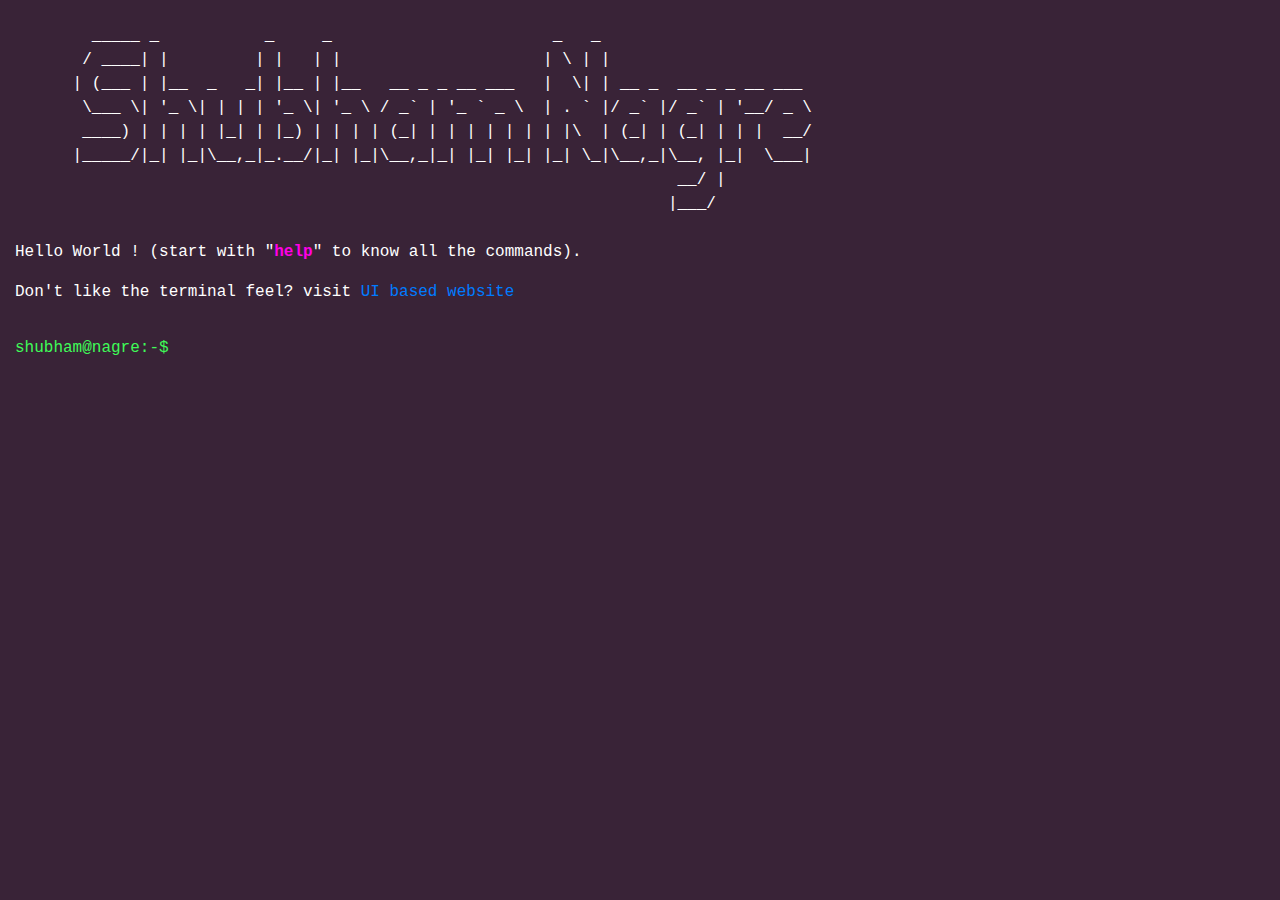
<file: index.html>
<!DOCTYPE html>
<html>
  <head>
    <title>Shubham Nagre</title>
    <meta charset="utf-8" />
    <meta http-equiv="Content-type" content="text/html; charset=utf-8" />

    <meta name="viewport" content="width=device-width, initial-scale=1" />

    <meta name="description" content="Shubham Nagre" />
    <meta
      name="keywords"
      content="Shubham Nagre Stony Brook New York Data Science Graduate student internship job new hire recruitment OPT CPT skylinelabs skyline SBU College of Engineering Pune"
    />

    <meta name="author" content="Shubham Nagre" />
    <meta name="robots" content="index, follow" />

    <meta property="og:title" content="Shubham Nagre" />
    <meta property="og:site_name" content="Shubham Nagre" />
    <meta property="og:url" content="https://ishubhn.github.io/" />
    <meta property="og:description" content="Shubham Nagre" />
    <meta property="og:type" content="website" />

    <meta name="theme-color" content="black" />
    <meta name="msapplication-navbutton-color" content="black" />
    <meta name="apple-mobile-web-app-status-bar-style" content="black" />

    <link rel="shortcut icon" type="image" href="favicon.ico" />
    <link
      rel="stylesheet"
      href="https://stackpath.bootstrapcdn.com/bootstrap/4.3.1/css/bootstrap.min.css"
      crossorigin="anonymous"
    />
    <link rel="stylesheet" type="text/css" href="resume.css" media="screen" />
    <style type="text/css">
      body {
        background-color: #1c0219de;
        margin: 0;
        padding: 0;
        font-family: "Courier", Monaco, monospace;
        color: #ffffff;
      }
    </style>

    <!-- Global site tag (gtag.js) - Google Analytics -->
    <script
      async
      src="https://www.googletagmanager.com/gtag/js?id=UA-170631233-1"
    ></script>
    <script>
      window.dataLayer = window.dataLayer || [];
      function gtag() {
        dataLayer.push(arguments);
      }
      gtag("js", new Date());

      gtag("config", "UA-170631233-1");
    </script>
  </head>

  <body>
    <div>
      <div class="col-md-12" style="color: white; white-space: pre">
        _____ _           _     _                       _   _                      
       / ____| |         | |   | |                     | \ | |                     
      | (___ | |__  _   _| |__ | |__   __ _ _ __ ___   |  \| | __ _  __ _ _ __ ___ 
       \___ \| '_ \| | | | '_ \| '_ \ / _` | '_ ` _ \  | . ` |/ _` |/ _` | '__/ _ \
       ____) | | | | |_| | |_) | | | | (_| | | | | | | | |\  | (_| | (_| | | |  __/
      |_____/|_| |_|\__,_|_.__/|_| |_|\__,_|_| |_| |_| |_| \_|\__,_|\__, |_|  \___|
                                                                     __/ |         
                                                                    |___/                
	    </div>
      <div id="head">
        <p class="welcome">
          Hello World ! (start with "<strong class="bold" style="color: #ff00e4"
            >help</strong
          >" to know all the commands).
        </p>
        <p class="welcome">
          Don't like the terminal feel? visit
          <a href="uisite/index.html" target="_blank">UI based website </a>
        </p>
      </div>

      <div id="resume-container">
        <div id="executed_commands">
          <div></div>
        </div>

        <div id="command-line">
          <span style="color: #3ffb57">shubham@nagre:-$</span>
          <input type="text" autofocus="autofocus" id="command" />
        </div>
      </div>
    </div>

    <div id="about">
      <div>
        <p>
          Hi, My name is Shubham Nagre.
          I'm currently working as Senior Software Engineer at LTIMindtree.
          I'm passionate about Software Development and I've interned at Cognizant.
          I love to find innovative solutions to real world problems.
        </p>
        <p>
          I consider myself a quick and constant learner. I can adapt to new
          technology within a short amount of time. My technical interests lie
          in End to End application development with optimization and problem
          solving in general. I like to eliminate manual task and automate
          things which we need/do daily. PS - Check my github :)
        </p>
        <p>
          I'm a die hard Robert Downey Jr (Iron Man) Fan, and I cannot stand
          people using LIGHT IDE THEME :p
        </p>
      </div>
    </div>

    <div id="education">
      <div>
        <ul>
          <li>
            <strong>RMD Sinhgad School of Engineering, Warje - Pune</strong>
          </li>
          <p style="margin: 0">
            Bachelor of Engineering in Mechanical Engineering
            <!-- - CGPA 9.01/10-->
          </p>
          <p style="margin: 0">August 2017 - July 2020</p>
          <li><strong>Government Polytechnic Pune</strong></li>
          <p style="margin: 0">
            Diploma in Mechanical Engineering
            <!-- - Percentage 94.8-->
          </p>
          <p style="margin: 0">August 2014 - May 2017</p>
          <li><strong>Karuna Niketan High School, Vaijapur</strong></li>
          <p style="margin: 0">
            Primary and Secondary Education
            <!--- Percentage 94.8 -->
          </p>
          <p style="margin: 0">July 2004 - June 2014</p>
        </ul>
      </div>
    </div>

    <div id="projects">
      <br />

      <div>
        <ul>
          <li class="proj_name">
            <strong
              ><a
                target="_blank"
                href="https://github.com/ishubhn/TweetApp-Component2"
                >TweetApp - Backend</a
              >
            </strong>
            <span> | Java | SpringBoot | RDS | Apache Kafka | Docker |</span>
            <ul>
              <li>Twitter Clone application</li>
              <li>
                Built application for users to create, update, delete
                tweets/replies/retweets
              </li>
            </ul>
          </li>
          <br />

          <li class="proj_name">
            <strong
              ><a target="_blank" href="https://github.com/ishubhn/TweetApp-UI"
                >Tweetapp - UI</a
              ></strong
            >
            <span> | Angular | Typescript | S3 |</span>
            <ul>
              <li>Twitter Clone Application UI</li>
              <li>UI based on Angular and deployed to AWS in S3 Bucket</li>
            </ul>
          </li>

          <br />
        </ul>
      </div>
    </div>

    <div id="experience">
      <div>
        <ul>
          <li>
            <strong
              >LTIMindtree - Senior Software Engineer - FSE</strong>
          </li>
          <ul>
            <li>Jun 2023 – Present</li>
            <li>
              Spearheaded the development of a dynamic customer-facing dashboard using Angular 14
               and Spring Boot, enhancing user experience and engagement.
            </li>
            <li>
              Played a pivotal role in API development, focusing on new features and intricate business logic withing service and DAO classes, directly contributing to streamlined valuation process.
            </li>
            <li>Demonstrated expertise in RESTful API design with comprehensive understanding with different mappings, ensuring efficient communication between front-end and back-end systems.</li>
            <li>Led the implementation of sophisticated multi-module structure in Angular, specifically contributing to the development of charts, data sourcing mechanisms, custom filters, and pagination features.</li>
            <li>Collaborated seamlessly with ECS, Jenkins, and BitBucket, ensuring effective version control and continuous integration processes.</li>
          </ul>
        </ul>
        <ul>
          <li>
            <strong
              >Cognizant Technology Solutions Pvt. Ltd - Software
              Engineer - FSE</strong
            >
          </li>
          <ul>
            <li>Nov 2020 – Jun 2023</li>
            <li>
              Collaborated with cross-functional teams to deliver high-quality software solutions for a life science client.
            </li>
            <li>
              Developed and maintained application using Java 8 and Spring Boot.
            </li>
            <li>Worked with Angular for frontend development.</li>
            <li>Used MySQL for database management.</li>
            <li>Worked on Rest APIs, Spring Data JPA and Microservice.</li>
            <li>Conducted unit testing using Junit and Mockito.</li>
            <li>Utilized Github, Gitlab and Git for version control.</li>
            <li>
              TDD by introducing JUnit test cases and achieved overall code
              coverage for the application by more than 60%.
            </li>
          </ul>
        </ul>
        <ul>
          <li>
            <strong>Cognizant Technology Solutions Pvt. Ltd - Intern</strong>
          </li>
          <ul>
            <li>Dec 2019 – Apr 2020</li>
            <li>
              Implemented Hotel Inventory Management Service Project using
              Spring MVC, Java with MySQL as database.
            </li>
            <li>Handled front-end using JSP and Bootstrap 5.</li>
            <li>
              The application had CRUD operations as part of requirements.
            </li>
          </ul>
        </ul>
      </div>
    </div>

    <div id="ls">
      <div>
        <div><strong>Available Commands</strong></div>
        <p>
          about, education, projects, experience, skills, achievements, contact,
          download, clear
        </p>
      </div>
    </div>

    <div id="skills">
      <div>
        <ul>
          <li>
            <strong>Languages</strong> - Java, Python, JavaScript, Typescript
          </li>
          <li>
            <strong>Web Development</strong> - HTML, CSS, jQuery, Bootstrap
          </li>
          <li><strong>Databases</strong> - MySQL</li>
          <li><strong>Operating Systems</strong> - Windows</li>
          <li><strong>Tools/Technologies</strong> - Git, Sonar, Postman</li>
          <li><strong>Framework/Libraries</strong> - Angular, Spring Boot</li>
        </ul>
      </div>
    </div>

    <!-- <div id="achievements">
			          <pre style="color:white">
                        Winner, Hackathon Organized by https://rfrfoundation.org/ 2020
       ___________      Newbiew category winner - Arcesium Virtual Hackathon
      '._==_==_=_.'	2nd Runner Up, ThreadBit hackathon 2019 organized by IIT Indore in association with Arcesium
      .-\:      /-.	Runner Up ,MIT-WPU Hackathon 2019
     | (|:.     |) |	Runner Up ,MIT-WPU Codeathon 2019
      '-|:.     |-'	In Top 5 - Philip Data Science Hackahton(Twice 2018/19) (amongst 7000+ participants)
        \::.    /	1st Runner Up ,Mindspark Hackathon 2018
         '::. .'	Runner Up Webber - Website designing competition by PCCOE, Pune 2017
           ) (		Gold Medalist at Government Polytechnic Pune
         _.' '._	Best Student award by Rotart Club,Pune
        `"""""""`       Conducted workshops on MERN Stack, Gatsby with GraphQL and ReduxJs at Software Development Section CoEP.
					  </pre>
		 </div> -->

    <div id="contact">
      <p>
        Email:
        <a href="mailto:shubhamnagre@gmail.com" target="_blank"
          >shubhamnagre@gmail.com</a
        ><br />
        <a href="https://www.linkedin.com/in/shubhamnagre/" target="_blank"
          >LinkedIn</a
        >
        | <a href="https://github.com/ishubhn" target="_blank">github</a> |
        <!-- <a href="https://medium.com/@imshubhn"
                    target="_blank">Medium</a> |-->
      </p>
    </div>

    <div id="download">
      <p>
        Downloading resume...<br />
        If you are facing any problem(popup blocker), <br />then click
        <strong><a target="_blank" href="resume.pdf">here</a></strong> to
        download.
      </p>
    </div>

    <div id="error">
      <p style="color: red"><strong>Error</strong>: Command not found!</p>
      <pre style="color: white">
        < Enter <strong style="color:#ff00e4"><i>help</i></strong> to get list of all available commands >
        -----------------------------------------------------------
              _
             /|\
            /_|_\
          ____|____
          \_o_o_o_/
         ~~ |     ~~~~~
         ___t_________

		</pre>
    </div>

    <div id="clear"></div>

    <div id="help">
      <div class="col-md-5">
        <table class="table borderless table-sm">
          <thead>
            <tr>
              <th>command</th>
              <th>description</th>
            </tr>
          </thead>
          <tbody>
            <tr>
              <td>about</td>
              <td>Read more about me</td>
            </tr>
            <tr>
              <td>education</td>
              <td>Where I got the degrees?</td>
            </tr>

            <tr>
              <td>projects</td>
              <td>What I have done?</td>
            </tr>

            <tr>
              <td>experience</td>
              <td>Where did I work?</td>
            </tr>
            <tr>
              <td>skills</td>
              <td>Got any skills?</td>
            </tr>
            <tr>
              <!-- <td>achievements</td>
                            <td>Some awards and recognition</td>

                        </tr> -->
            </tr>

            <tr>
              <td>contact</td>
              <td>How to reach me?</td>
            </tr>

            <tr>
              <td>download</td>
              <td>Download my resume</td>
            </tr>

            <tr>
              <td>clear</td>
              <td>clear the window</td>
            </tr>
          </tbody>
        </table>
      </div>
    </div>

    <script
      type="text/javascript"
      src="https://cdnjs.cloudflare.com/ajax/libs/jquery/3.4.1/jquery.min.js"
    ></script>
    <script type="text/javascript" src="resume.js"></script>
  </body>
</html>
</file>
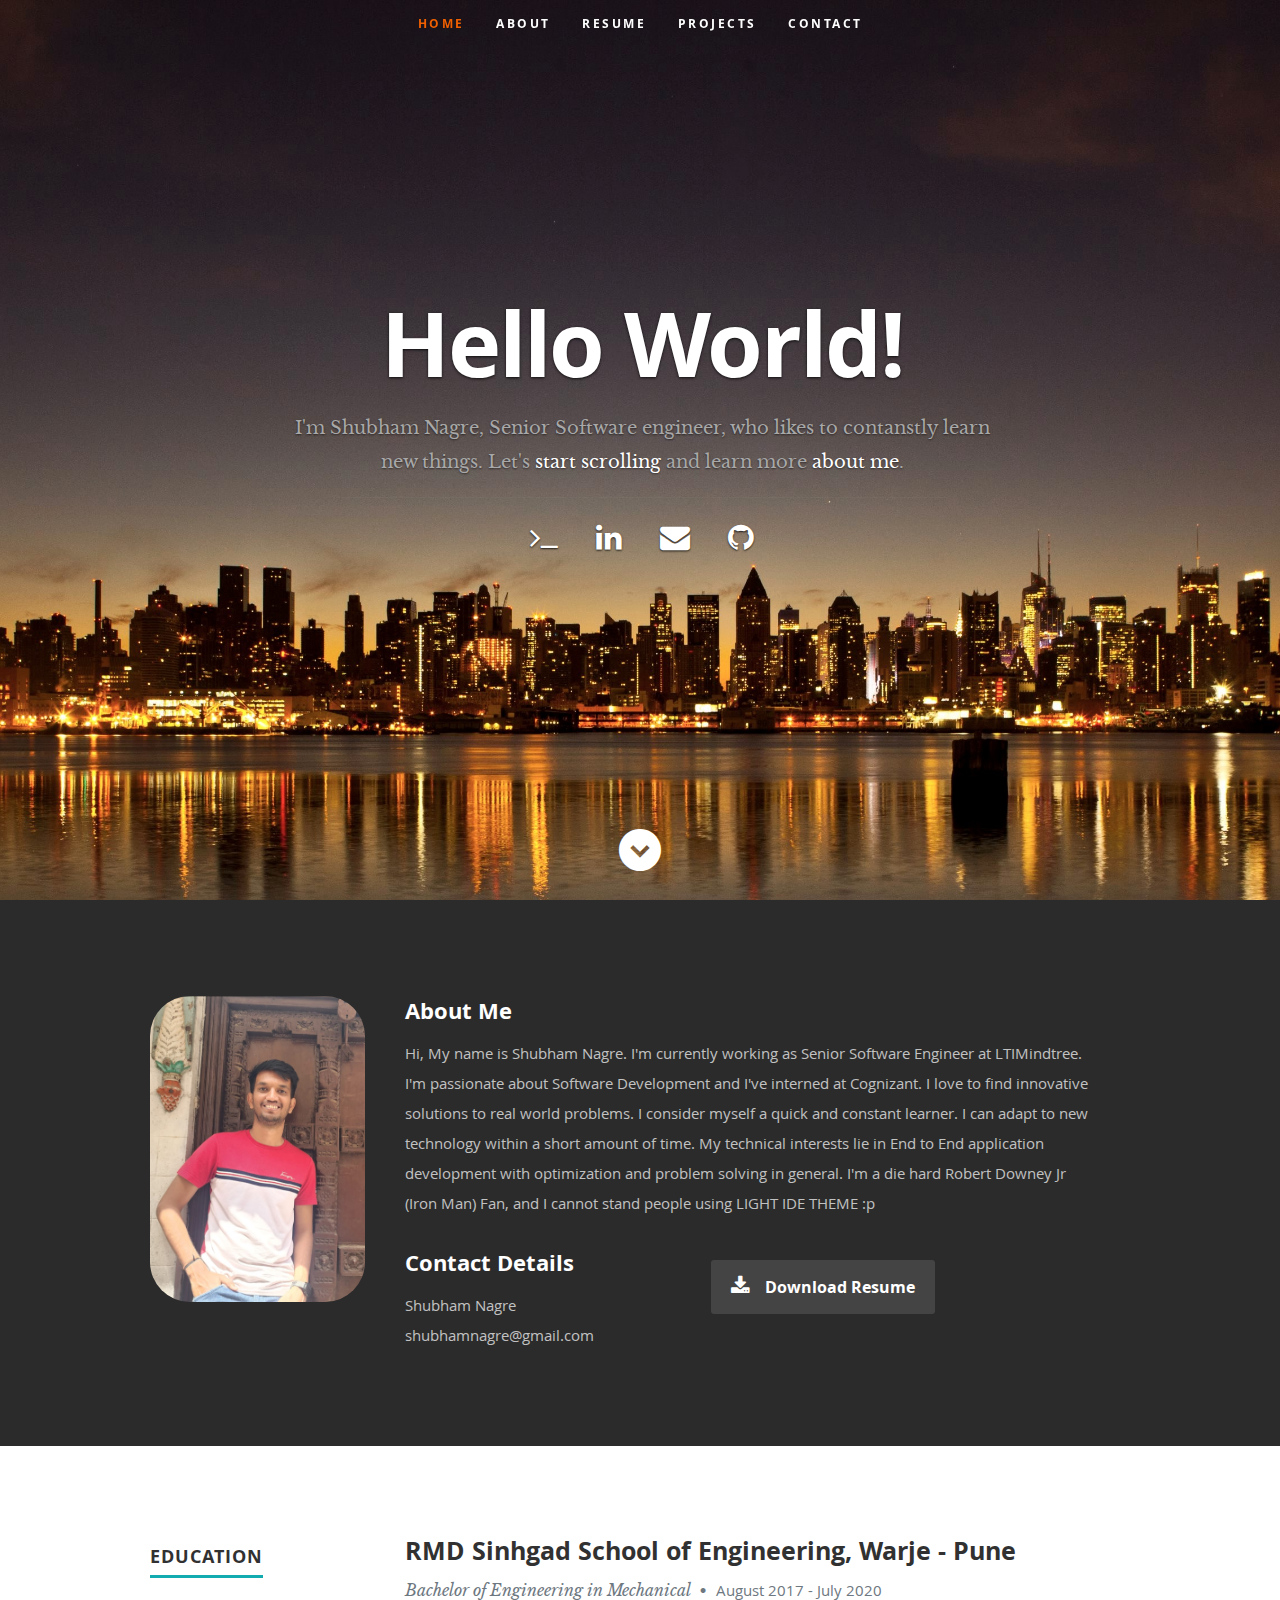
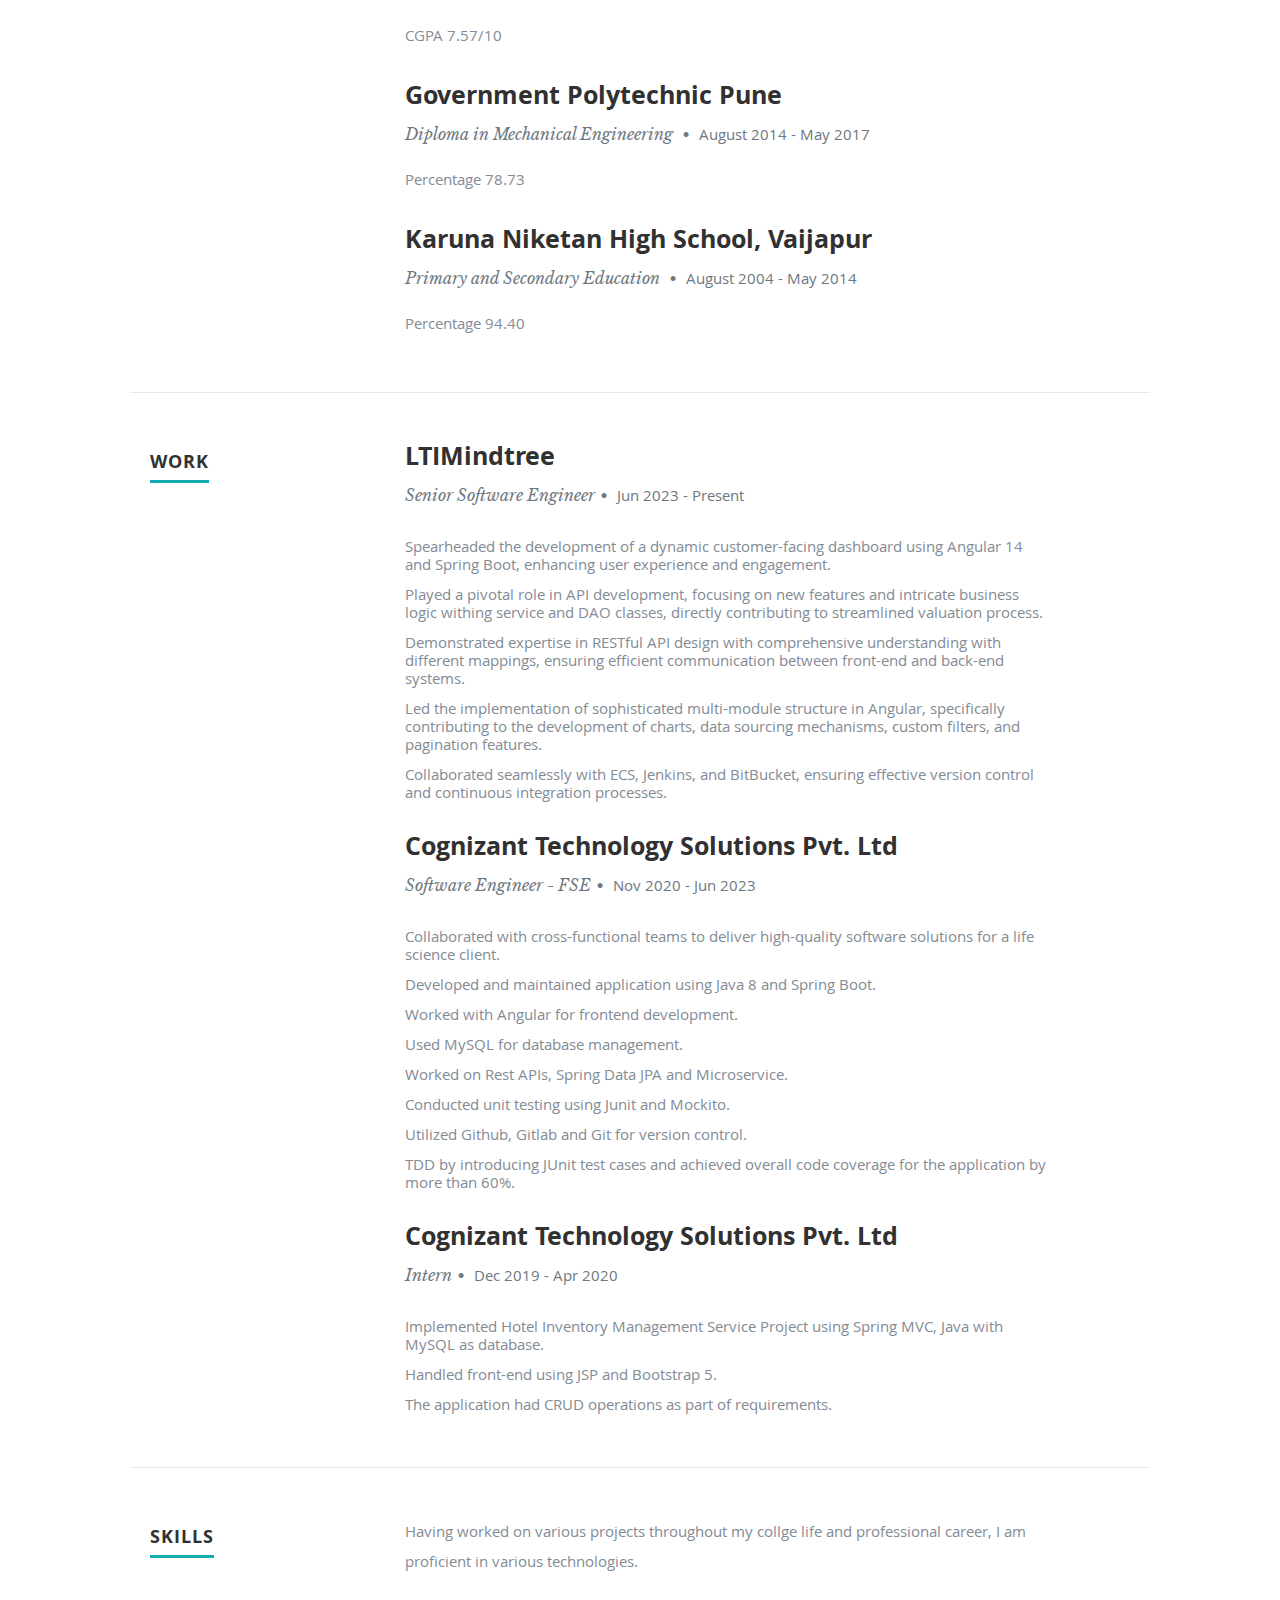
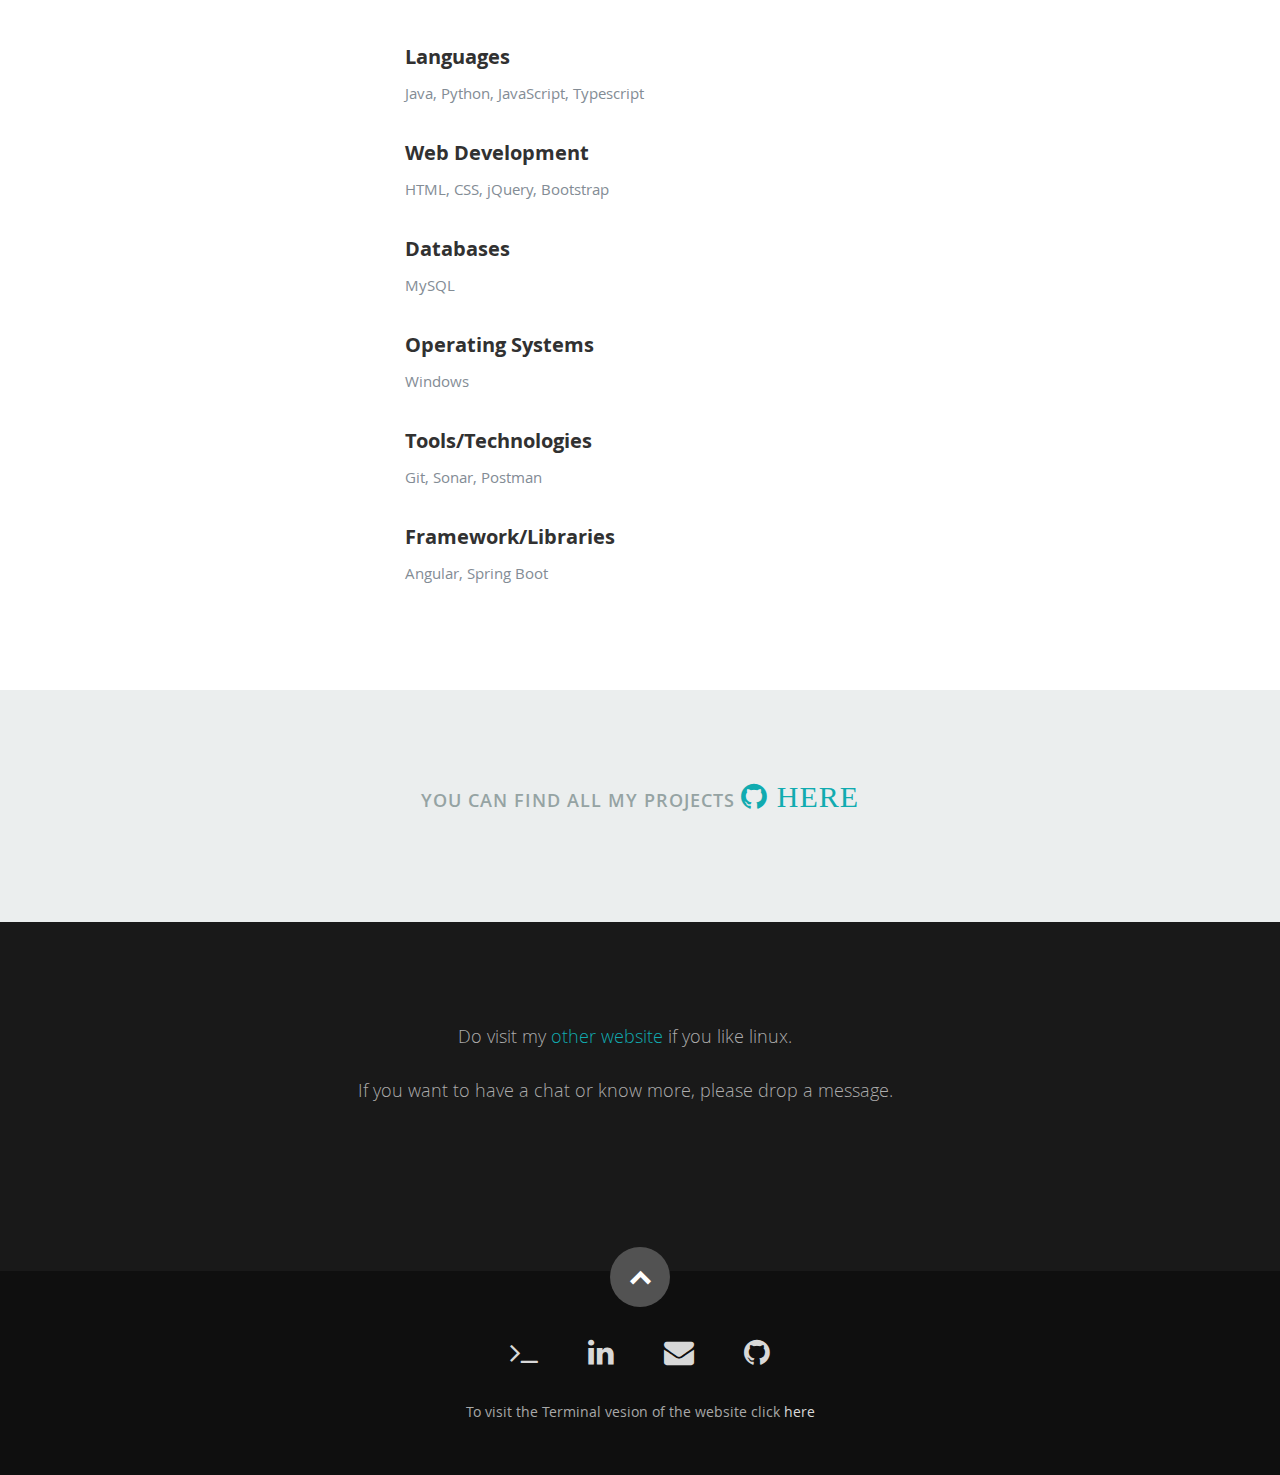
<file: assets/index.html>
<!DOCTYPE html>
<!--[if lt IE 8]><html class="no-js ie ie7" lang="en"> <![endif]-->
<!--[if IE 8]><html class="no-js ie ie8" lang="en"> <![endif]-->
<!--[if (gte IE 8)|!(IE)]><!-->
<html class="no-js" lang="en">
<!--<![endif]-->

<head>
  <!--- Basic Page Needs
   ================================================== -->
  <meta charset="utf-8" />
  <title>Shubham Nagre</title>
  <meta name="description" content="Shubham Nagre" />

  <meta name="keywords"
    content="Shubham Nagre Stony Brook Pune Bangalore Mumbai Hydrabad Software Developer Graduate student internship job new hire recruitment vmware arcesium cognizant tcs FullStack Sinhgad College of Engineering Pune" />

  <meta name="author" content="Shubham Nagre" />
  <meta name="robots" content="index, follow" />

  <meta property="og:title" content="Shubham Nagre" />
  <meta property="og:site_name" content="Shubham Nagre" />
  <meta property="og:url" content="https://ishubhn.github.io/index.html" />
  <meta property="og:description" content="Shubham Nagre" />
  <meta property="og:type" content="website" />

  <meta name="theme-color" content="black" />
  <meta name="msapplication-navbutton-color" content="black" />
  <meta name="apple-mobile-web-app-status-bar-style" content="black" />

  <!-- Mobile Specific Metas
   ================================================== -->
  <meta name="viewport" content="width=device-width, initial-scale=1, maximum-scale=1" />

  <!-- CSS
    ================================================== -->
  <link rel="stylesheet" href="css/default.css" />
  <link rel="stylesheet" href="css/layout.css" />
  <link rel="stylesheet" href="css/media-queries.css" />
  <link rel="stylesheet" href="css/magnific-popup.css" />

  <!-- Script
   ================================================== -->
  <script src="js/modernizr.js"></script>
  <link rel="stylesheet" href="https://cdnjs.cloudflare.com/ajax/libs/font-awesome/4.7.0/css/font-awesome.min.css" />

  <!-- Favicons
	================================================== -->
  <link rel="shortcut icon" href="favicon.ico" />
  <link rel="apple-touch-icon" sizes="180x180" href="assets/apple-touch-icon.png" />
  <link rel="icon" type="image/png" sizes="32x32" href="assets/favicon-32x32.png" />
  <link rel="icon" type="image/png" sizes="16x16" href="assets/favicon-16x16.png" />
  <link rel="manifest" href="/assets/site.webmanifest" />

  <!-- Global site tag (gtag.js) - Google Analytics -->
  <script async src="https://www.googletagmanager.com/gtag/js?id=UA-170631233-1"></script>
  <script>
    window.dataLayer = window.dataLayer || [];
    function gtag() { dataLayer.push(arguments); }
    gtag('js', new Date());

    gtag('config', 'UA-170631233-1');
  </script>

</head>

<body>
  <!-- Header
   ================================================== -->
  <header id="home">
    <nav id="nav-wrap">
      <a class="mobile-btn" href="#nav-wrap" title="Show navigation">Show navigation</a>
      <a class="mobile-btn" href="#" title="Hide navigation">Hide navigation</a>

      <ul id="nav" class="nav">
        <li class="current"><a class="smoothscroll" href="#home">Home</a></li>
        <li><a class="smoothscroll" href="#about">About</a></li>
        <li><a class="smoothscroll" href="#resume">Resume</a></li>
        <li><a class="smoothscroll" href="#portfolio">Projects</a></li>
        <li><a class="smoothscroll" href="#contact">Contact</a></li>
      </ul>
      <!-- end #nav -->
    </nav>
    <!-- end #nav-wrap -->

    <div class="row banner">
      <div class="banner-text">
        <h1 class="responsive-headline">Hello World!</h1>
        <h3>
          I'm Shubham Nagre, Senior Software engineer, who likes to contanstly learn
          new things. Let's
          <a class="smoothscroll" href="#about">start scrolling</a> and learn
          more <a class="smoothscroll" href="#about">about me</a>.
        </h3>
        <hr />
        <ul class="social">
          <li>
            <a href="https://ishubhn.github.io/" target="_blank"><i class="fa fa-terminal"></i></a>
          </li>
          <li>
            <a href="https://www.linkedin.com/in/shubhamnagre/" target="_blank"><i class="fa fa-linkedin"></i></a>
          </li>
          <li>
            <a href="mailto:shubhamnagre@gmail.com" target="_blank"><i class="fa fa-envelope"></i></a>
          </li>
          <li>
            <a href="https://ishubhn.github.io/" target="_blank"><i class="fa fa-github"></i></a>
          </li>
          <!-- <li>
              <a href="https://twitter.com/shubhamnagre3" target="_blank"
                ><i class="fa fa-twitter"></i
              ></a>
            </li> -->
          <!-- <li>
              <a href="https://medium.com/@imshubhn" target="_blank"
                ><i class="fa fa-medium"></i
              ></a>
            </li> -->
        </ul>
      </div>
    </div>

    <p class="scrolldown">
      <a class="smoothscroll" href="#about"><i class="icon-down-circle"></i></a>
    </p>
  </header>
  <!-- Header End -->

  <!-- About Section
   ================================================== -->
  <section id="about">
    <div class="row">
      <div class="three columns">
        <img style="border-radius: 40px;" src="images/Shubham.png" alt="" width="100%" />
      </div>

      <div class="nine columns main-col">
        <h2>About Me</h2>

        <p>
          Hi, My name is Shubham Nagre.
          I'm currently working as Senior Software Engineer at LTIMindtree.
          I'm passionate about Software Development and I've interned at Cognizant.
          I love to find innovative solutions to real world problems. I consider myself a quick and constant
          learner. I can adapt to new technology within a short amount of time.
          My technical interests lie in End to End application development
          with optimization and problem solving in general. I'm a die hard
          Robert Downey Jr (Iron Man) Fan, and I cannot stand people using
          LIGHT IDE THEME :p
        </p>

        <div class="row">
          <div class="columns contact-details">
            <h2>Contact Details</h2>
            <p class="address">
              <span>Shubham Nagre</span><br />
              <span>shubhamnagre@gmail.com</span>
            </p>
          </div>

          <div class="columns download">
            <p>
              <a href="../resume.pdf" class="button"><i class="fa fa-download"></i>Download Resume</a>
            </p>
          </div>
        </div>
        <!-- end row -->
      </div>
      <!-- end .main-col -->
    </div>
  </section>
  <!-- About Section End-->

  <!-- Resume Section
   ================================================== -->
  <section id="resume">
    <!-- Education
      ----------------------------------------------- -->
    <div class="row education">
      <div class="three columns header-col">
        <h1><span>Education</span></h1>
      </div>

      <div class="nine columns main-col">
        <div class="row item">
          <div class="twelve columns">
            <h3>RMD Sinhgad School of Engineering, Warje - Pune</h3>
            <p class="info">
              Bachelor of Engineering in Mechanical
              <span>&bull;</span>
              <em class="date">August 2017 - July 2020</em>
            </p>

            <p>
              CGPA 7.57/10 <br />
              <!-- Few Courses - Data Structures, Principles of Programming
                Languages, Database Management Systems, Operating Systems, Data
                Mining -->
            </p>
          </div>
        </div>
        <!-- item end -->

        <div class="row item">
          <div class="twelve columns">
            <h3>Government Polytechnic Pune</h3>
            <p class="info">
              Diploma in Mechanical Engineering
              <span>&bull;</span> <em class="date">August 2014 - May 2017</em>
            </p>

            <p>
              Percentage 78.73 <br />
              <!-- Few courses - Basics of Data Structure, Fundamentals of Programming
                Languages, Introduction to Database Management Systems, Introduction to Computer Networks,
                Basics of Operating Systems -->
            </p>
          </div>
        </div>
        <!-- item end -->
        <div class="row item">
          <div class="twelve columns">
            <h3>Karuna Niketan High School, Vaijapur</h3>
            <p class="info">
              Primary and Secondary Education
              <span>&bull;</span> <em class="date">August 2004 - May 2014</em>
            </p>

            <p>
              Percentage 94.40 <br />
            </p>
          </div>
        </div>
        <!-- item end -->
      </div>
      <!-- main-col end -->
    </div>
    <!-- End Education -->

    <!-- Work
      ----------------------------------------------- -->
    <div class="row work">
      <div class="three columns header-col">
        <h1><span>Work</span></h1>
      </div>

      <div class="nine columns main-col">
        <!-- item start -->
        <div class="row item">
          <div class="twelve columns">
            <h3>LTIMindtree</h3>
            <p class="info">
              Senior Software Engineer<span>&bull;</span>
              <em class="date">Jun 2023 - Present</em>
            </p>
            <p>
              <ul>
                <li>Spearheaded the development of a dynamic customer-facing dashboard using Angular 14
                  and Spring Boot, enhancing user experience and engagement.</li>
                <li>Played a pivotal role in API development, focusing on new features and intricate business logic withing service and DAO classes, directly contributing to streamlined valuation process.</li>
                <li>Demonstrated expertise in RESTful API design with comprehensive understanding with different mappings, ensuring efficient communication between front-end and back-end systems.</li>
                <li>Led the implementation of sophisticated multi-module structure in Angular, specifically contributing to the development of charts, data sourcing mechanisms, custom filters, and pagination features.</li>
                <li>Collaborated seamlessly with ECS, Jenkins, and BitBucket, ensuring effective version control and continuous integration processes.</li>
              </ul>
            </p>
          </div>
        </div>
        <!-- item end -->

        <!-- item start -->
        <div class="row item">
          <div class="twelve columns">
            <h3>Cognizant Technology Solutions Pvt. Ltd</h3>
            <p class="info">
              Software Engineer - FSE<span>&bull;</span>
              <em class="date">Nov 2020 - Jun 2023</em>
            </p>
            <p>
            <ul>
              <li>Collaborated with cross-functional teams to deliver high-quality software
                solutions for a life science client.</li>
              <li>Developed and maintained application using Java 8 and Spring Boot.</li>
              <li>Worked with Angular for frontend development.</li>
              <li>Used MySQL for database management.</li>
              <li>Worked on Rest APIs, Spring Data JPA and Microservice.</li>
              <li>Conducted unit testing using Junit and Mockito.</li>
              <li>Utilized Github, Gitlab and Git for version control.</li>
              <li>TDD by introducing JUnit test cases and achieved overall
                code coverage for the application by more than 60%.</li>
            </ul>
            </p>
          </div>
        </div>
        <!-- item end -->

        <div class="row item">
          <div class="twelve columns">
            <h3>Cognizant Technology Solutions Pvt. Ltd</h3>
            <p class="info">
              Intern<span>&bull;</span>
              <em class="date">Dec 2019 - Apr 2020</em>
            </p>

            <p>
            <ul>
              <li>Implemented Hotel Inventory Management Service Project using Spring MVC, Java with MySQL as database.
              </li>
              <li>Handled front-end using JSP and Bootstrap 5.</li>
              <li>The application had CRUD operations as part of requirements.</li>
            </ul>
            </p>
          </div>
        </div>
        <!-- item end -->
      </div>
      <!-- main-col end -->
    </div>
    <!-- End Work -->

    <!-- Skills
      ----------------------------------------------- -->
    <div class="row skill">
      <div class="three columns header-col">
        <h1><span>Skills</span></h1>
      </div>

      <div class="nine columns main-col">
        <p>
          Having worked on various projects throughout my collge life and
          professional career, I am proficient in various technologies.
        </p>

        <div class="bars">
          <ul class="skills">
            <h4>Languages</h4>
            <p>Java, Python, JavaScript, Typescript</p>
            <h4>Web Development</h4>
            <p>HTML, CSS, jQuery, Bootstrap</p>
            <h4>Databases</h4>
            <p>MySQL</p>
            <h4>Operating Systems</h4>
            <p>Windows</p>
            <h4>Tools/Technologies</h4>
            <p>Git, Sonar, Postman</p>
            <h4>Framework/Libraries</h4>
            <p>Angular, Spring Boot</p>
          </ul>
        </div>
        <!-- end skill-bars -->
      </div>
      <!-- main-col end -->
    </div>
    <!-- End skills -->
  </section>
  <!-- Resume Section End-->

  <!-- Portfolio Section
   ================================================== -->
  <section id="portfolio">
    <div class="row">
      <div class="twelve columns collapsed">
        <!-- <h1>Check Out Some of My Projects</h1>

        <!- - portfolio-wrapper
        <div id="portfolio-wrapper" class="bgrid-quarters s-bgrid-thirds cf">
          <div class="columns portfolio-item">
            <div class="item-wrap">
              <a href="#modal-01" title="">
                <img alt="" style="width:210px; height:210px" src="images/portfolio/ima.jpg" />
                <div class="overlay">
                  <div class="portfolio-item-meta">
                    <h5>IMA - Social Security Scheme</h5>
                    <p>Social Security Scheme for Indian Medical Association - LIC for Doctors</p>
                  </div>
                </div>
                <div class="link-icon"><i class="icon-plus"></i></div>
              </a>
            </div>
          </div>
          <!- - item end - ->

          <div class="columns portfolio-item">
            <div class="item-wrap">
              <a href="#modal-02" title="">
                <img alt="" style="width:210px; height:210px" src="images/portfolio/hostel.jpg" />
                <div class="overlay">
                  <div class="portfolio-item-meta">
                    <h5>Hostel Admission for CoEP</h5>
                    <p>Platform to manage Admission process of College Of Engineering, Pune's Hostel</p>
                  </div>
                </div>
                <div class="link-icon"><i class="icon-plus"></i></div>
              </a>
            </div>
          </div>
          < !-- item end -- >

          <div class="columns portfolio-item">
            <div class="item-wrap">
              <a href="#modal-03" title="">
                <img alt="" style="width:210px; height:210px" src="images/portfolio/clipHistory.png" />
                <div class="overlay">
                  <div class="portfolio-item-meta">
                    <h5>Clipboard History</h5>
                    <p>Clipboard Manager built with Electron and React</p>
                  </div>
                </div>
                <div class="link-icon"><i class="icon-plus"></i></div>
              </a>
            </div>
          </div>
          <!- - item end - ->

          <div class="columns portfolio-item">
            <div class="item-wrap">
              <a href="#modal-04" title="">
                <img alt="" style="width:210px; height:210px" src="images/portfolio/justiceCourt.png" />
                <div class="overlay">
                  <div class="portfolio-item-meta">
                    <h5>COVID19 - Online Justice Court</h5>
                    <p>Online Justice court system for Government of India</p>
                  </div>
                </div>
                <div class="link-icon"><i class="icon-plus"></i></div>
              </a>
            </div>
          </div>
          <! -- item end -- >

          <div class="columns portfolio-item">
            <div class="item-wrap">
              <a href="#modal-05" title="">
                <img alt="" style="width:210px; height:210px" src="images/portfolio/ytfb.png" />
                <div class="overlay">
                  <div class="portfolio-item-meta">
                    <h5>Youtube FB Chrome Extension</h5>
                    <p>Chrome Extension for skipping Ads and Sync volume</p>
                  </div>
                </div>
                <div class="link-icon"><i class="icon-plus"></i></div>
              </a>
            </div>
          </div>
          <! -- item end -- >

          <div class="columns portfolio-item">
            <div class="item-wrap">
              <a href="#modal-06" title="">
                <img alt="" style="width:210px; height:210px" src="images/portfolio/distri.png" />
                <div class="overlay">
                  <div class="portfolio-item-meta">
                    <h5>Distrideochat</h5>
                    <p>Distributed Video Calling Application using PeerJS</p>
                  </div>
                </div>
                <div class="link-icon"><i class="icon-plus"></i></div>
              </a>
            </div>
          </div>
          <! -- item end - ->

          <div class="columns portfolio-item">
            <div class="item-wrap">
              <a href="#modal-07" title="">
                <img alt="" style="width:210px; height:210px" src="images/portfolio/findx.jpg" />
                <div class="overlay">
                  <div class="portfolio-item-meta">
                    <h5>Harsh Hospital Website</h5>
                    <p>Website for Harsh Hospital</p>
                  </div>
                </div>
                <div class="link-icon"><i class="icon-plus"></i></div>
              </a>
            </div>
          </div> -->
        <!-- item end -->
      </div>
      <!-- portfolio-wrapper end -->
    </div>
    <!-- twelve columns end -->
    <!-- 
      <!- - Modal Popup
	      --------------------------------------------------------------- - ->

      <div id="modal-01" class="popup-modal mfp-hide">
        <img class="scale-with-grid img-responsive center-block" src="images/portfolio/ima.jpg" alt=""
          style="width: 100%;" />

        <div class="description-box">
          <h4>IMA - Social Security Scheme</h4>
          <p>
            Social Security Scheme for Indian Medical Association - LIC for Doctors.
            Built and end-to-end website, User's View and Admin's View for IMA to manage their SSS Scheme.
            Website Link - https://gitlab.com/sdscoep/ima_all
          </p>
        </div>

        <div class="link-box">
          <a href="https://gitlab.com/sdscoep/ima_all"><i class="fa fa-github" style="font-size: 30px;"></i></a>
          <a class="popup-modal-dismiss"><i class="fa fa-times" style="font-size: 30px; float: right;"></i></a>
        </div>
      </div>
      <!- - modal-01 End - ->

      <div id="modal-02" class="popup-modal mfp-hide">
        <img class="scale-with-grid img-responsive center-block" src="images/portfolio/hostel.jpg" alt=""
          style="width: 100%;" />

        <div class="description-box">
          <h4>Hostel Admission for CoEP</h4>
          <p>
            Platform to manage Admission process of College Of Engineering, Pune's Hostel
            Stood as 1st runner up for this project at Mindspark Hackathon
            Dynamic and interactive UI for user to control all the device
            Two main features of our project which added us to list of winners were the fake document prediction (Using
            tesseract, Google Vision API
            and Deep NN) and Room prediction.
          </p>
          <span class="categories"><i class="fa fa-trophy"></i>Mindspark Hackathon 2018 Runner Up!</span>
        </div>

        <div class="link-box">
          <a href="#"><i class="fa fa-github"
              style="font-size: 30px;"></i></a>
          <a class="popup-modal-dismiss"><i class="fa fa-times" style="font-size: 30px; float: right;"></i></a>
        </div>
      </div>
      <! -- modal-02 End - ->

      <div id="modal-03" class="popup-modal mfp-hide">
        <img class="scale-with-grid img-responsive center-block" src="images/portfolio/clipHistory.png" alt=""
          style="width: 100%;" />

        <div class="description-box">
          <h4>Clipboard History</h4>
          <p>
            Created an Application in Electron to recreate Window’s Clipboard History for all Operating Systems.
            Packaged and released this application on Github
          </p>
        </div>

        <div class="link-box">
          <a href="#"><i class="fa fa-github"
              style="font-size: 30px;"></i></a>
          <a class="popup-modal-dismiss"><i class="fa fa-times" style="font-size: 30px; float: right;"></i></a>
        </div>
      </div>
      <! -- modal-03 End - ->

      <div id="modal-04" class="popup-modal mfp-hide">
        <img class="scale-with-grid img-responsive center-block" src="images/portfolio/justiceCourt.png" alt=""
          style="width: 100%;" />

        <div class="description-box">
          <h4>COVID19 - Online Justice Court</h4>
          <p>
            Online Justice court system for Government of India
            Judge, Lawyer, Petitorner, Clerk and General Public view built
            Integrated with Jitsi meet, for end to end encrypted video call for solving cases
          </p>
        </div>

        <div class="link-box">
          <a href=""><i class="fa fa-github"
              style="font-size: 30px;"></i></a>
          <a class="popup-modal-dismiss"><i class="fa fa-times" style="font-size: 30px; float: right;"></i></a>
        </div>
      </div>
      <!- - modal-04 End - ->

      <div id="modal-05" class="popup-modal mfp-hide">
        <img class="scale-with-grid img-responsive center-block" src="images/portfolio/ytfb.png" alt=""
          style="width: 100%;" />

        <div class="description-box">
          <h4>Youtube FB Chrome Extension</h4>
          <p>
            Sync volume of all the videos on facebook.
            Skips Ad on youtube after 5 seconds
          </p>
        </div>

        <div class="link-box">
          <a href="#"><i class="fa fa-github"
              style="font-size: 30px;"></i></a>
          <a class="popup-modal-dismiss"><i class="fa fa-times" style="font-size: 30px; float: right;"></i></a>
        </div>
      </div>
      <!- - modal-05 End -- >

      <div id="modal-06" class="popup-modal mfp-hide">
        <img class="scale-with-grid img-responsive center-block" src="images/portfolio/distri.png" alt=""
          style="width: 100%;" />

        <div class="description-box">
          <h4>Distributed Video Calling Application using PeerJS.</h4>
          <p>
            Distributed video/audio conferencing application, which is designed to work on the edge, with very less
            interference of the server.
            Main task which I did on this project was to integrate it with Redux.
          </p>
          <! -- <span class="categories"
              ><i class="fa fa-tag"></i>OpenCV, RasberryPi</span
            > - ->
        </div>

      <div id="modal-07" class="popup-modal mfp-hide">
        <img class="scale-with-grid" src="images/portfolio/findx.jpg" alt="" style="width: 100%;" />

        <div class="description-box">
          <h4>Harsh Hospital Website</h4>
          <p>
            Website for Harsh Hospital Pune.
          </p>
          <!- - <span class="categories"
              ><i class="fa fa-tag"></i>OpenCV, RasberryPi</span
            > - ->
        </div>

        <div class="link-box">
          <a href="https://harshhospital.org/"><i class="fa fa-globe" style="font-size: 30px;"></i></a>
          <a class="popup-modal-dismiss"><i class="fa fa-times" style="font-size: 30px; float: right;"></i></a>
        </div>
      </div>
      <!- - modal-07 End - -> -->
    </div>
    <h1>
      <span style="font-size: large; cursor: pointer;"> You can find all my Projects <a
          href="https://github.com/ishubhn/"><i class="fa fa-github" style="font-size: 30px;"> Here</i></a></span>
    </h1>
    <!-- row End -->
  </section>
  <!-- Portfolio Section End-->

  <!-- Contact Section
   ================================================== -->
  <section id="contact">
    <div class="row section-head">
      <div class="twelve columns">
        <p class="lead" style="text-align: center;">
          Do visit my <a href="https://ishubhn.github.io/">other website </a>if
          you like linux.
        </p>
        <p class="lead" style="text-align: center;">
          If you want to have a chat or know more, please drop a message.
        </p>
      </div>
    </div>

    <div class="row">
      <aside class="four columns footer-widgets"></aside>
    </div>
  </section>
  <!-- Contact Section End-->

  <!-- footer
   ================================================== -->
  <footer>
    <div class="row">
      <div class="twelve columns">
        <ul class="social-links">
          <li>
            <a href="https://github.com/ishubhn/"><i class="fa fa-terminal"></i></a>
          </li>
          <li>
            <a href="https://www.linkedin.com/in/shubhamnagre/" target="_blank"><i class="fa fa-linkedin"></i></a>
          </li>
          <li>
            <a href="mailto:shubhamnagre@gmail.com" target="_blank"><i class="fa fa-envelope"></i></a>
          </li>
          <li>
            <a href="https://github.com/ishubhn/" target="_blank"><i class="fa fa-github"></i></a>
          </li>
          <!-- <li>
            <a href="https://medium.com/@imshubhn" target="_blank"><i class="fa fa-medium"></i></a>
          </li> -->
        </ul>

        <ul class="copyright">
          <li>
            To visit the Terminal vesion of the website click
            <a href="https://ishubhn.github.io/">here</a>
          </li>
        </ul>
      </div>

      <div id="go-top">
        <a class="smoothscroll" title="Back to Top" href="#home"><i class="icon-up-open"></i></a>
      </div>
    </div>
  </footer>
  <!-- Footer End-->

  <!-- Java Script
   ================================================== -->
  <script src="https://ajax.googleapis.com/ajax/libs/jquery/1.10.2/jquery.min.js"></script>
  <script>
    window.jQuery ||
      document.write('<script src="js/jquery-1.10.2.min.js"><\/script>');
  </script>
  <script type="text/javascript" src="js/jquery-migrate-1.2.1.min.js"></script>

  <script src="js/jquery.flexslider.js"></script>
  <script src="js/waypoints.js"></script>
  <script src="js/jquery.fittext.js"></script>
  <script src="js/magnific-popup.js"></script>
  <script src="js/init.js"></script>
</body>

</html>
</file>
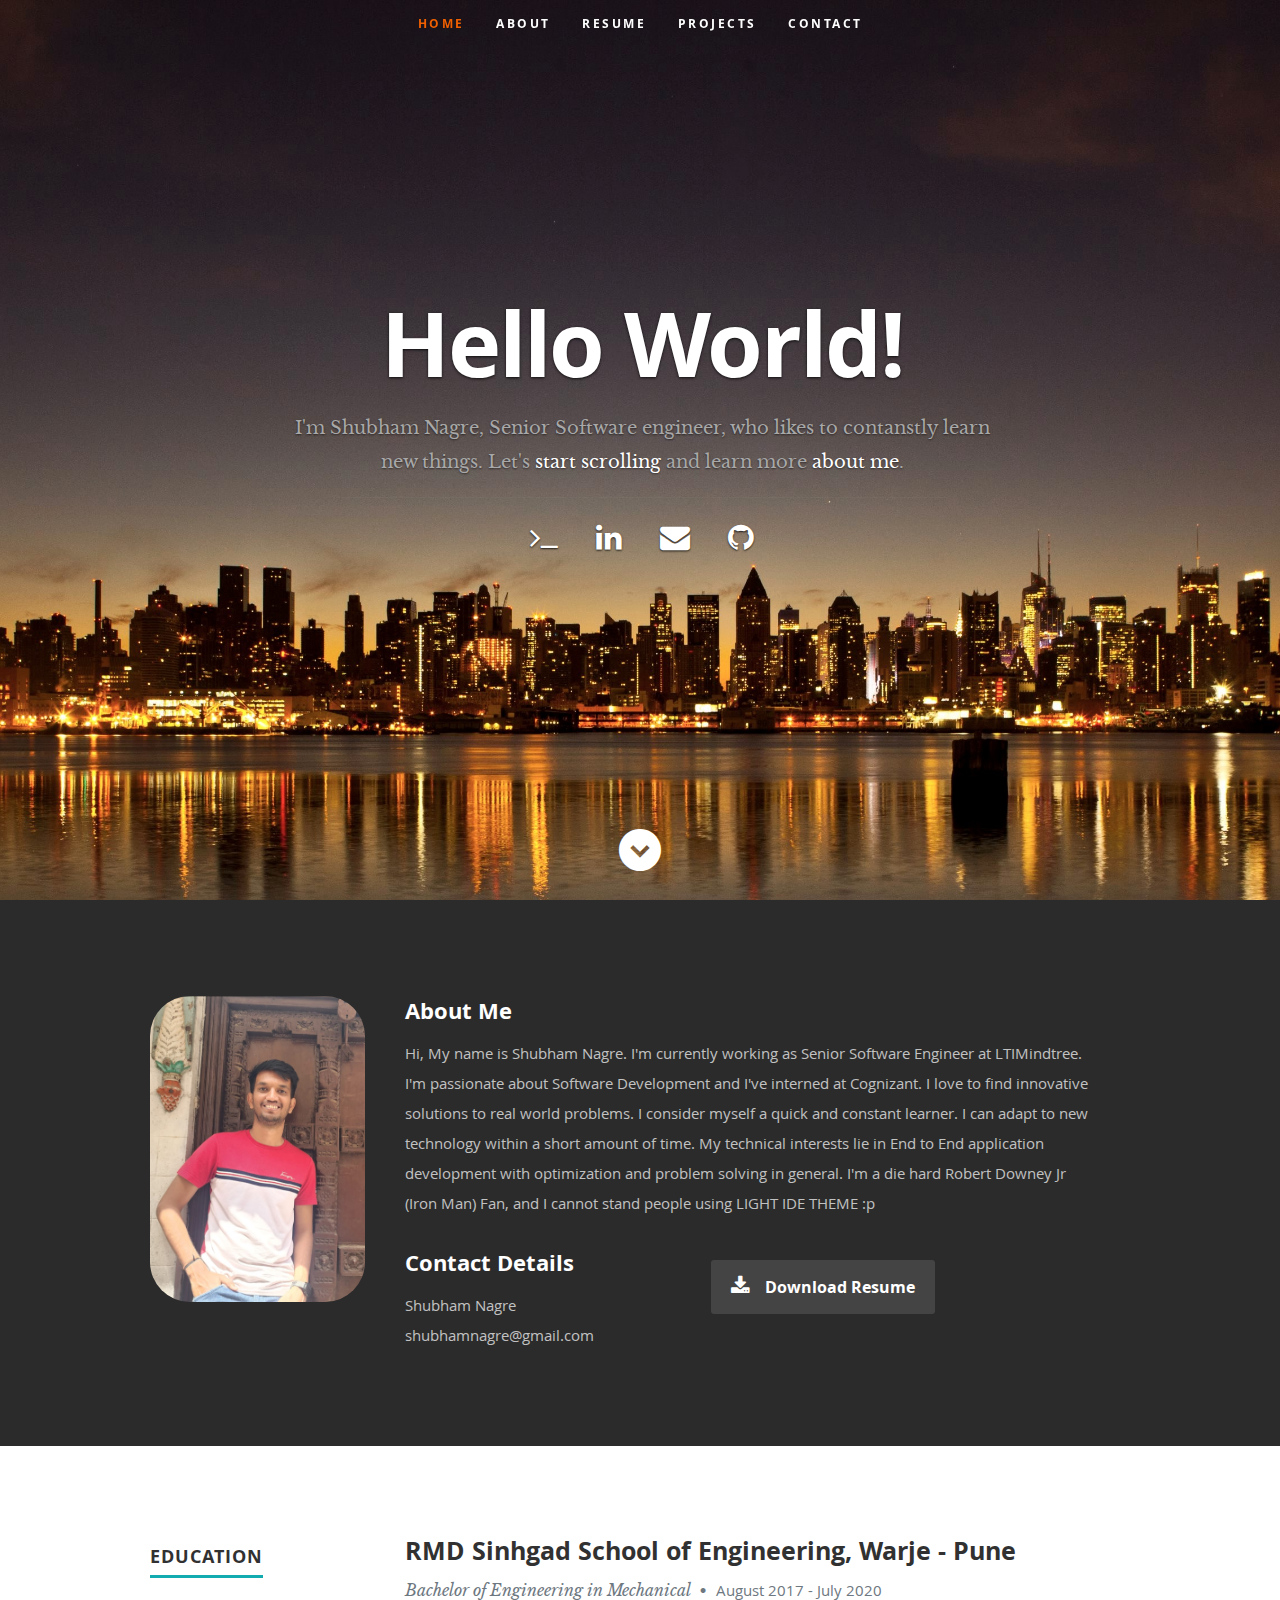
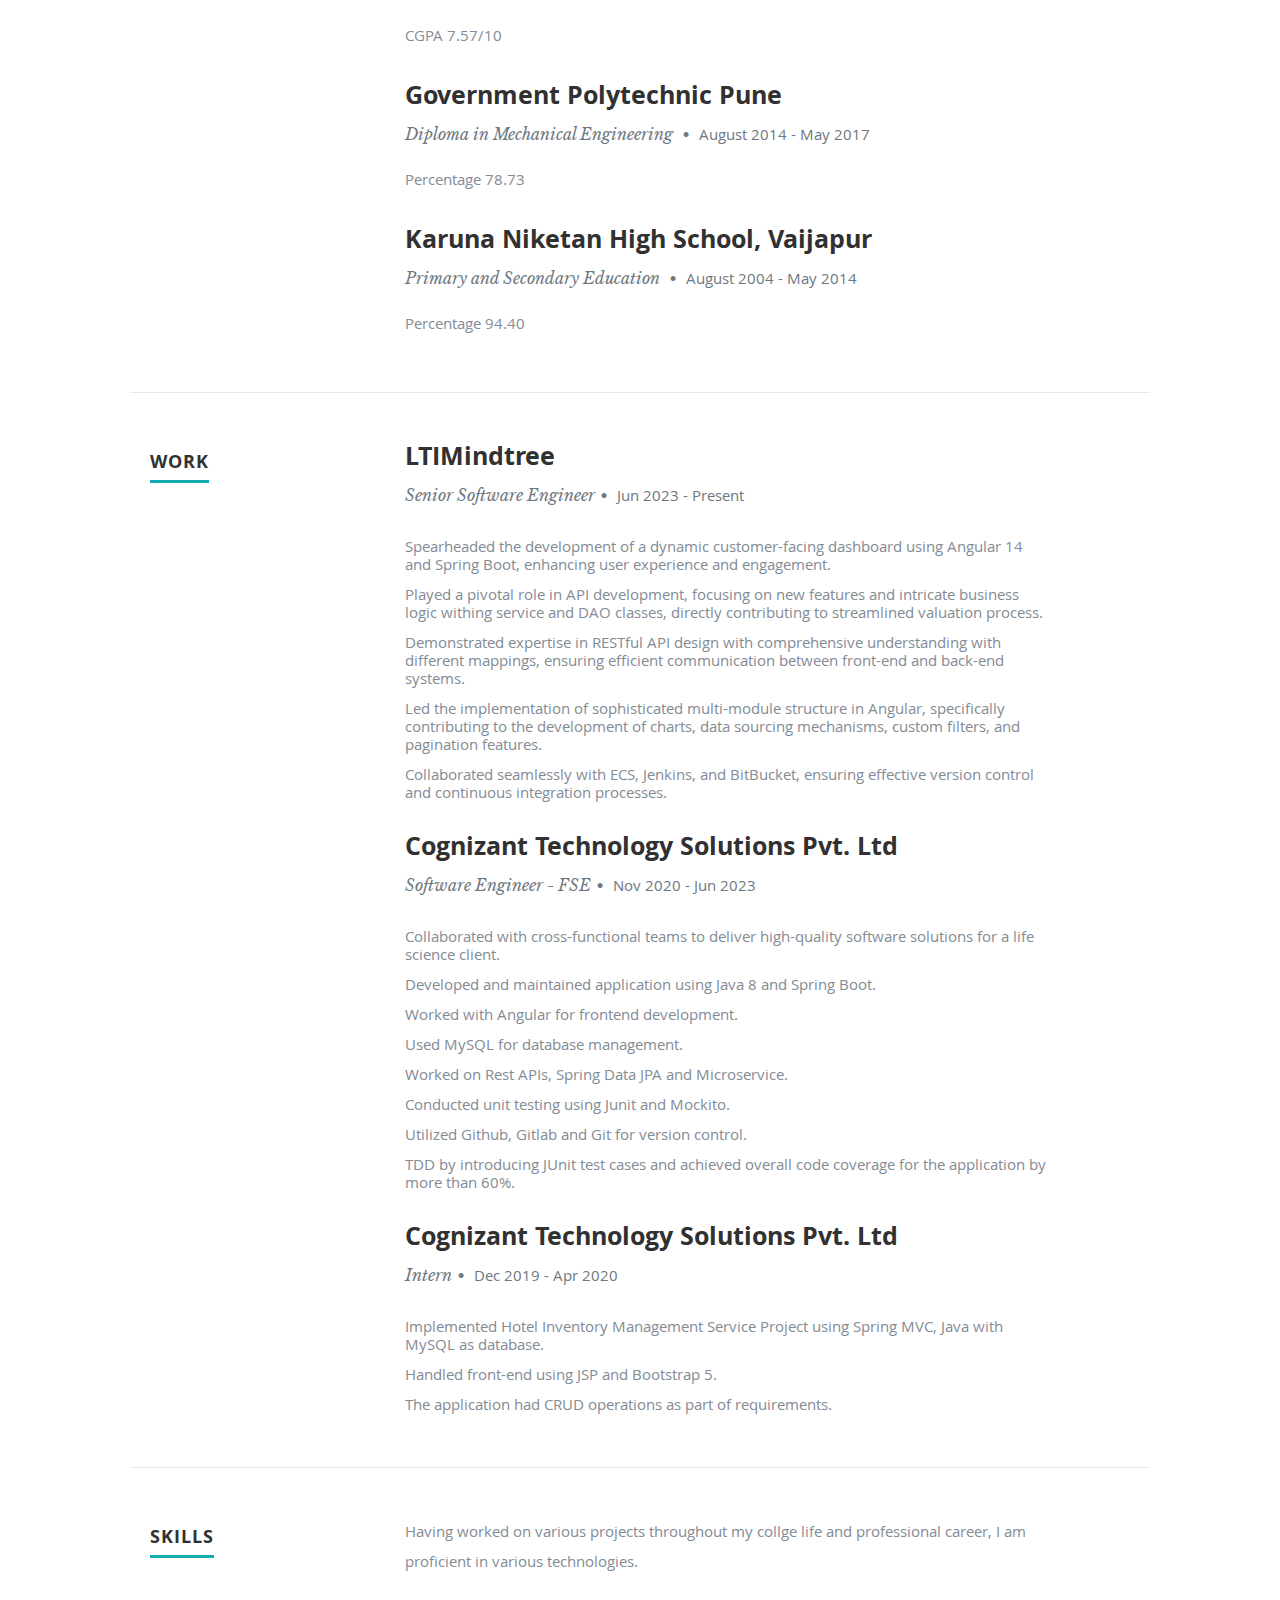
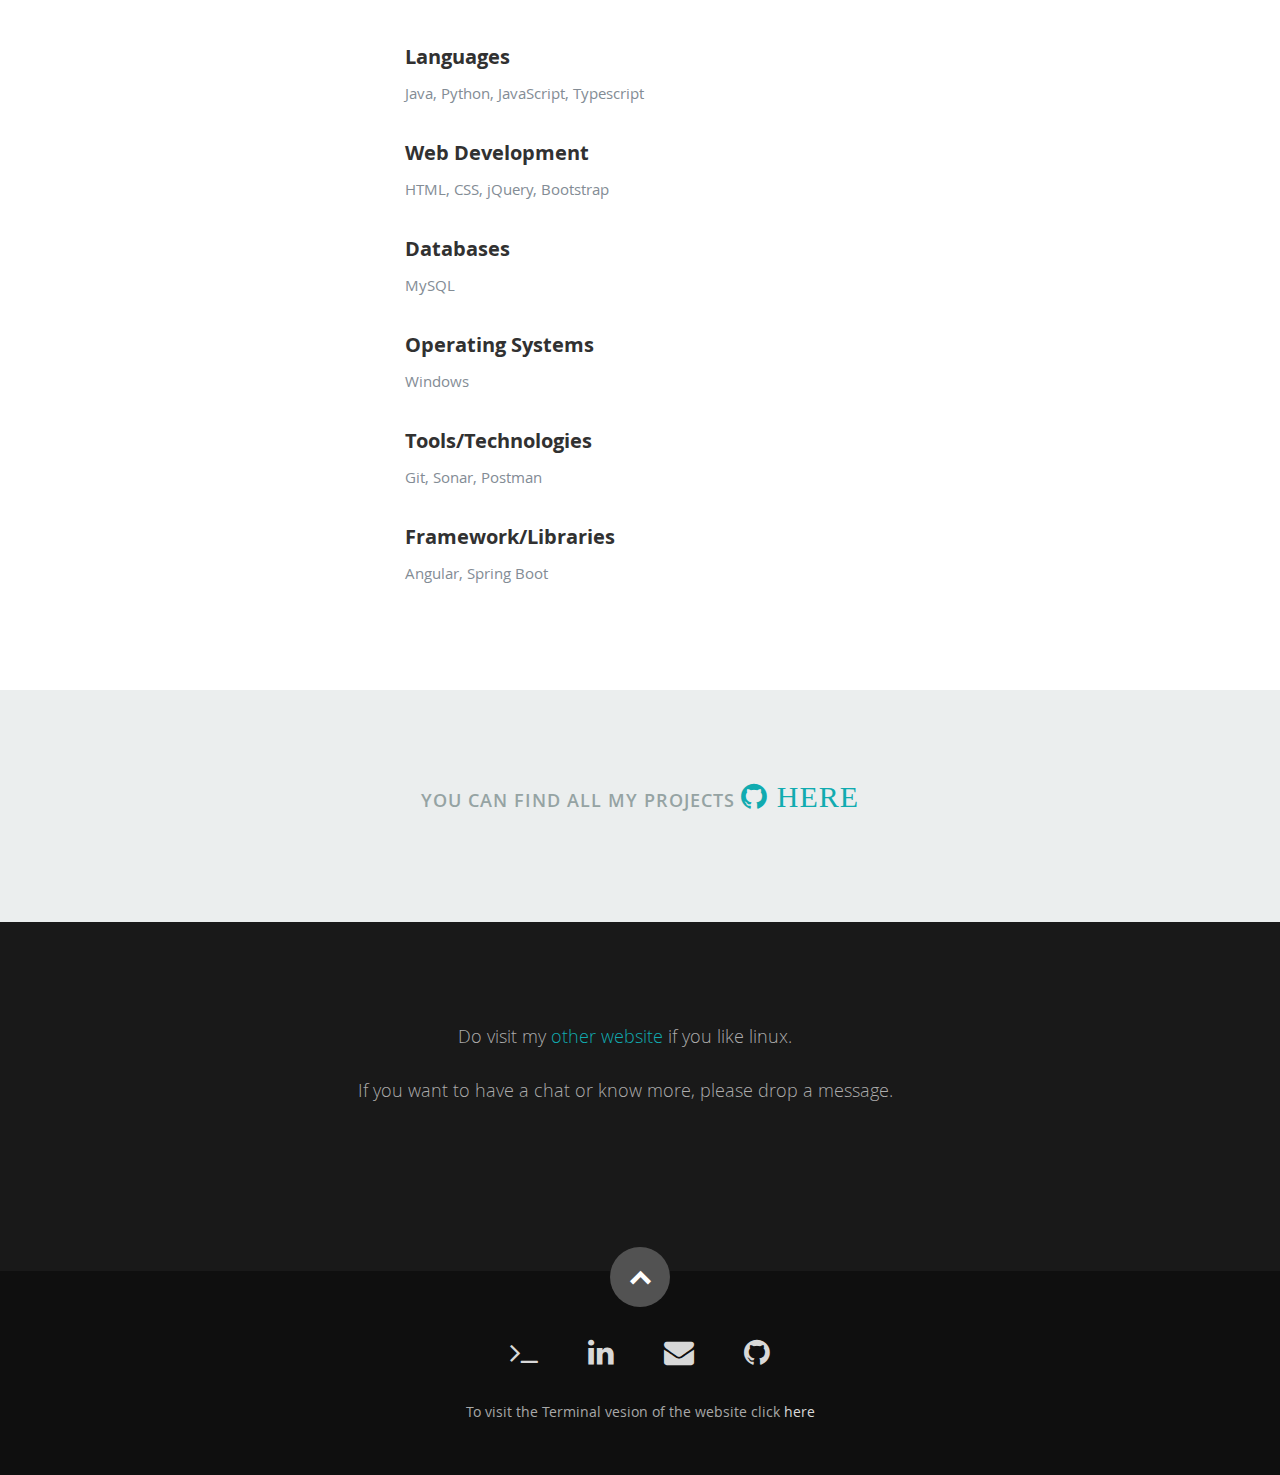
<file: uisite/index.html>
<!DOCTYPE html>
<!--[if lt IE 8]><html class="no-js ie ie7" lang="en"> <![endif]-->
<!--[if IE 8]><html class="no-js ie ie8" lang="en"> <![endif]-->
<!--[if (gte IE 8)|!(IE)]><!-->
<html class="no-js" lang="en">
<!--<![endif]-->

<head>
  <!--- Basic Page Needs
   ================================================== -->
  <meta charset="utf-8" />
  <title>Shubham Nagre</title>
  <meta name="description" content="Shubham Nagre" />

  <meta name="keywords"
    content="Shubham Nagre Stony Brook Pune Bangalore Mumbai Hydrabad Software Developer Graduate student internship job new hire recruitment vmware arcesium cognizant tcs FullStack Sinhgad College of Engineering Pune" />

  <meta name="author" content="Shubham Nagre" />
  <meta name="robots" content="index, follow" />

  <meta property="og:title" content="Shubham Nagre" />
  <meta property="og:site_name" content="Shubham Nagre" />
  <meta property="og:url" content="https://ishubhn.github.io/uisite/index.html" />
  <meta property="og:description" content="Shubham Nagre" />
  <meta property="og:type" content="website" />

  <meta name="theme-color" content="black" />
  <meta name="msapplication-navbutton-color" content="black" />
  <meta name="apple-mobile-web-app-status-bar-style" content="black" />

  <!-- Mobile Specific Metas
   ================================================== -->
  <meta name="viewport" content="width=device-width, initial-scale=1, maximum-scale=1" />

  <!-- CSS
    ================================================== -->
  <link rel="stylesheet" href="css/default.css" />
  <link rel="stylesheet" href="css/layout.css" />
  <link rel="stylesheet" href="css/media-queries.css" />
  <link rel="stylesheet" href="css/magnific-popup.css" />

  <!-- Script
   ================================================== -->
  <script src="js/modernizr.js"></script>
  <link rel="stylesheet" href="https://cdnjs.cloudflare.com/ajax/libs/font-awesome/4.7.0/css/font-awesome.min.css" />

  <!-- Favicons
	================================================== -->
  <link rel="shortcut icon" href="favicon.ico" />
  <link rel="apple-touch-icon" sizes="180x180" href="apple-touch-icon.png" />
  <link rel="icon" type="image/png" sizes="32x32" href="favicon-32x32.png" />
  <link rel="icon" type="image/png" sizes="16x16" href="favicon-16x16.png" />
  <link rel="manifest" href="/site.webmanifest" />

  <!-- Global site tag (gtag.js) - Google Analytics -->
  <script async src="https://www.googletagmanager.com/gtag/js?id=UA-170631233-1"></script>
  <script>
    window.dataLayer = window.dataLayer || [];
    function gtag() { dataLayer.push(arguments); }
    gtag('js', new Date());

    gtag('config', 'UA-170631233-1');
  </script>

</head>

<body>
  <!-- Header
   ================================================== -->
  <header id="home">
    <nav id="nav-wrap">
      <a class="mobile-btn" href="#nav-wrap" title="Show navigation">Show navigation</a>
      <a class="mobile-btn" href="#" title="Hide navigation">Hide navigation</a>

      <ul id="nav" class="nav">
        <li class="current"><a class="smoothscroll" href="#home">Home</a></li>
        <li><a class="smoothscroll" href="#about">About</a></li>
        <li><a class="smoothscroll" href="#resume">Resume</a></li>
        <li><a class="smoothscroll" href="#portfolio">Projects</a></li>
        <li><a class="smoothscroll" href="#contact">Contact</a></li>
      </ul>
      <!-- end #nav -->
    </nav>
    <!-- end #nav-wrap -->

    <div class="row banner">
      <div class="banner-text">
        <h1 class="responsive-headline">Hello World!</h1>
        <h3>
          I'm Shubham Nagre, Senior Software engineer, who likes to contanstly learn
          new things. Let's
          <a class="smoothscroll" href="#about">start scrolling</a> and learn
          more <a class="smoothscroll" href="#about">about me</a>.
        </h3>
        <hr />
        <ul class="social">
          <li>
            <a href="https://ishubhn.github.io/" target="_blank"><i class="fa fa-terminal"></i></a>
          </li>
          <li>
            <a href="https://www.linkedin.com/in/shubhamnagre/" target="_blank"><i class="fa fa-linkedin"></i></a>
          </li>
          <li>
            <a href="mailto:shubhamnagre@gmail.com" target="_blank"><i class="fa fa-envelope"></i></a>
          </li>
          <li>
            <a href="https://ishubhn.github.io/" target="_blank"><i class="fa fa-github"></i></a>
          </li>
          <!-- <li>
              <a href="https://twitter.com/shubhamnagre3" target="_blank"
                ><i class="fa fa-twitter"></i
              ></a>
            </li> -->
          <!-- <li>
              <a href="https://medium.com/@imshubhn" target="_blank"
                ><i class="fa fa-medium"></i
              ></a>
            </li> -->
        </ul>
      </div>
    </div>

    <p class="scrolldown">
      <a class="smoothscroll" href="#about"><i class="icon-down-circle"></i></a>
    </p>
  </header>
  <!-- Header End -->

  <!-- About Section
   ================================================== -->
  <section id="about">
    <div class="row">
      <div class="three columns">
        <img style="border-radius: 40px;" src="images/Shubham.png" alt="" width="100%" />
      </div>

      <div class="nine columns main-col">
        <h2>About Me</h2>

        <p>
          Hi, My name is Shubham Nagre.
          I'm currently working as Senior Software Engineer at LTIMindtree.
          I'm passionate about Software Development and I've interned at Cognizant.
          I love to find innovative solutions to real world problems. I consider myself a quick and constant
          learner. I can adapt to new technology within a short amount of time.
          My technical interests lie in End to End application development
          with optimization and problem solving in general. I'm a die hard
          Robert Downey Jr (Iron Man) Fan, and I cannot stand people using
          LIGHT IDE THEME :p
        </p>

        <div class="row">
          <div class="columns contact-details">
            <h2>Contact Details</h2>
            <p class="address">
              <span>Shubham Nagre</span><br />
              <span>shubhamnagre@gmail.com</span>
            </p>
          </div>

          <div class="columns download">
            <p>
              <a href="../resume.pdf" class="button"><i class="fa fa-download"></i>Download Resume</a>
            </p>
          </div>
        </div>
        <!-- end row -->
      </div>
      <!-- end .main-col -->
    </div>
  </section>
  <!-- About Section End-->

  <!-- Resume Section
   ================================================== -->
  <section id="resume">
    <!-- Education
      ----------------------------------------------- -->
    <div class="row education">
      <div class="three columns header-col">
        <h1><span>Education</span></h1>
      </div>

      <div class="nine columns main-col">
        <div class="row item">
          <div class="twelve columns">
            <h3>RMD Sinhgad School of Engineering, Warje - Pune</h3>
            <p class="info">
              Bachelor of Engineering in Mechanical
              <span>&bull;</span>
              <em class="date">August 2017 - July 2020</em>
            </p>

            <p>
              CGPA 7.57/10 <br />
              <!-- Few Courses - Data Structures, Principles of Programming
                Languages, Database Management Systems, Operating Systems, Data
                Mining -->
            </p>
          </div>
        </div>
        <!-- item end -->

        <div class="row item">
          <div class="twelve columns">
            <h3>Government Polytechnic Pune</h3>
            <p class="info">
              Diploma in Mechanical Engineering
              <span>&bull;</span> <em class="date">August 2014 - May 2017</em>
            </p>

            <p>
              Percentage 78.73 <br />
              <!-- Few courses - Basics of Data Structure, Fundamentals of Programming
                Languages, Introduction to Database Management Systems, Introduction to Computer Networks,
                Basics of Operating Systems -->
            </p>
          </div>
        </div>
        <!-- item end -->
        <div class="row item">
          <div class="twelve columns">
            <h3>Karuna Niketan High School, Vaijapur</h3>
            <p class="info">
              Primary and Secondary Education
              <span>&bull;</span> <em class="date">August 2004 - May 2014</em>
            </p>

            <p>
              Percentage 94.40 <br />
            </p>
          </div>
        </div>
        <!-- item end -->
      </div>
      <!-- main-col end -->
    </div>
    <!-- End Education -->

    <!-- Work
      ----------------------------------------------- -->
    <div class="row work">
      <div class="three columns header-col">
        <h1><span>Work</span></h1>
      </div>

      <div class="nine columns main-col">
        <!-- item start -->
        <div class="row item">
          <div class="twelve columns">
            <h3>LTIMindtree</h3>
            <p class="info">
              Senior Software Engineer<span>&bull;</span>
              <em class="date">Jun 2023 - Present</em>
            </p>
            <p>
              <ul>
                <li>Spearheaded the development of a dynamic customer-facing dashboard using Angular 14
                  and Spring Boot, enhancing user experience and engagement.</li>
                <li>Played a pivotal role in API development, focusing on new features and intricate business logic withing service and DAO classes, directly contributing to streamlined valuation process.</li>
                <li>Demonstrated expertise in RESTful API design with comprehensive understanding with different mappings, ensuring efficient communication between front-end and back-end systems.</li>
                <li>Led the implementation of sophisticated multi-module structure in Angular, specifically contributing to the development of charts, data sourcing mechanisms, custom filters, and pagination features.</li>
                <li>Collaborated seamlessly with ECS, Jenkins, and BitBucket, ensuring effective version control and continuous integration processes.</li>
              </ul>
            </p>
          </div>
        </div>
        <!-- item end -->

        <!-- item start -->
        <div class="row item">
          <div class="twelve columns">
            <h3>Cognizant Technology Solutions Pvt. Ltd</h3>
            <p class="info">
              Software Engineer - FSE<span>&bull;</span>
              <em class="date">Nov 2020 - Jun 2023</em>
            </p>
            <p>
            <ul>
              <li>Collaborated with cross-functional teams to deliver high-quality software
                solutions for a life science client.</li>
              <li>Developed and maintained application using Java 8 and Spring Boot.</li>
              <li>Worked with Angular for frontend development.</li>
              <li>Used MySQL for database management.</li>
              <li>Worked on Rest APIs, Spring Data JPA and Microservice.</li>
              <li>Conducted unit testing using Junit and Mockito.</li>
              <li>Utilized Github, Gitlab and Git for version control.</li>
              <li>TDD by introducing JUnit test cases and achieved overall
                code coverage for the application by more than 60%.</li>
            </ul>
            </p>
          </div>
        </div>
        <!-- item end -->

        <div class="row item">
          <div class="twelve columns">
            <h3>Cognizant Technology Solutions Pvt. Ltd</h3>
            <p class="info">
              Intern<span>&bull;</span>
              <em class="date">Dec 2019 - Apr 2020</em>
            </p>

            <p>
            <ul>
              <li>Implemented Hotel Inventory Management Service Project using Spring MVC, Java with MySQL as database.
              </li>
              <li>Handled front-end using JSP and Bootstrap 5.</li>
              <li>The application had CRUD operations as part of requirements.</li>
            </ul>
            </p>
          </div>
        </div>
        <!-- item end -->
      </div>
      <!-- main-col end -->
    </div>
    <!-- End Work -->

    <!-- Skills
      ----------------------------------------------- -->
    <div class="row skill">
      <div class="three columns header-col">
        <h1><span>Skills</span></h1>
      </div>

      <div class="nine columns main-col">
        <p>
          Having worked on various projects throughout my collge life and
          professional career, I am proficient in various technologies.
        </p>

        <div class="bars">
          <ul class="skills">
            <h4>Languages</h4>
            <p>Java, Python, JavaScript, Typescript</p>
            <h4>Web Development</h4>
            <p>HTML, CSS, jQuery, Bootstrap</p>
            <h4>Databases</h4>
            <p>MySQL</p>
            <h4>Operating Systems</h4>
            <p>Windows</p>
            <h4>Tools/Technologies</h4>
            <p>Git, Sonar, Postman</p>
            <h4>Framework/Libraries</h4>
            <p>Angular, Spring Boot</p>
          </ul>
        </div>
        <!-- end skill-bars -->
      </div>
      <!-- main-col end -->
    </div>
    <!-- End skills -->
  </section>
  <!-- Resume Section End-->

  <!-- Portfolio Section
   ================================================== -->
  <section id="portfolio">
    <div class="row">
      <div class="twelve columns collapsed">
        <!-- <h1>Check Out Some of My Projects</h1>

        <!- - portfolio-wrapper
        <div id="portfolio-wrapper" class="bgrid-quarters s-bgrid-thirds cf">
          <div class="columns portfolio-item">
            <div class="item-wrap">
              <a href="#modal-01" title="">
                <img alt="" style="width:210px; height:210px" src="images/portfolio/ima.jpg" />
                <div class="overlay">
                  <div class="portfolio-item-meta">
                    <h5>IMA - Social Security Scheme</h5>
                    <p>Social Security Scheme for Indian Medical Association - LIC for Doctors</p>
                  </div>
                </div>
                <div class="link-icon"><i class="icon-plus"></i></div>
              </a>
            </div>
          </div>
          <!- - item end - ->

          <div class="columns portfolio-item">
            <div class="item-wrap">
              <a href="#modal-02" title="">
                <img alt="" style="width:210px; height:210px" src="images/portfolio/hostel.jpg" />
                <div class="overlay">
                  <div class="portfolio-item-meta">
                    <h5>Hostel Admission for CoEP</h5>
                    <p>Platform to manage Admission process of College Of Engineering, Pune's Hostel</p>
                  </div>
                </div>
                <div class="link-icon"><i class="icon-plus"></i></div>
              </a>
            </div>
          </div>
          < !-- item end -- >

          <div class="columns portfolio-item">
            <div class="item-wrap">
              <a href="#modal-03" title="">
                <img alt="" style="width:210px; height:210px" src="images/portfolio/clipHistory.png" />
                <div class="overlay">
                  <div class="portfolio-item-meta">
                    <h5>Clipboard History</h5>
                    <p>Clipboard Manager built with Electron and React</p>
                  </div>
                </div>
                <div class="link-icon"><i class="icon-plus"></i></div>
              </a>
            </div>
          </div>
          <!- - item end - ->

          <div class="columns portfolio-item">
            <div class="item-wrap">
              <a href="#modal-04" title="">
                <img alt="" style="width:210px; height:210px" src="images/portfolio/justiceCourt.png" />
                <div class="overlay">
                  <div class="portfolio-item-meta">
                    <h5>COVID19 - Online Justice Court</h5>
                    <p>Online Justice court system for Government of India</p>
                  </div>
                </div>
                <div class="link-icon"><i class="icon-plus"></i></div>
              </a>
            </div>
          </div>
          <! -- item end -- >

          <div class="columns portfolio-item">
            <div class="item-wrap">
              <a href="#modal-05" title="">
                <img alt="" style="width:210px; height:210px" src="images/portfolio/ytfb.png" />
                <div class="overlay">
                  <div class="portfolio-item-meta">
                    <h5>Youtube FB Chrome Extension</h5>
                    <p>Chrome Extension for skipping Ads and Sync volume</p>
                  </div>
                </div>
                <div class="link-icon"><i class="icon-plus"></i></div>
              </a>
            </div>
          </div>
          <! -- item end -- >

          <div class="columns portfolio-item">
            <div class="item-wrap">
              <a href="#modal-06" title="">
                <img alt="" style="width:210px; height:210px" src="images/portfolio/distri.png" />
                <div class="overlay">
                  <div class="portfolio-item-meta">
                    <h5>Distrideochat</h5>
                    <p>Distributed Video Calling Application using PeerJS</p>
                  </div>
                </div>
                <div class="link-icon"><i class="icon-plus"></i></div>
              </a>
            </div>
          </div>
          <! -- item end - ->

          <div class="columns portfolio-item">
            <div class="item-wrap">
              <a href="#modal-07" title="">
                <img alt="" style="width:210px; height:210px" src="images/portfolio/findx.jpg" />
                <div class="overlay">
                  <div class="portfolio-item-meta">
                    <h5>Harsh Hospital Website</h5>
                    <p>Website for Harsh Hospital</p>
                  </div>
                </div>
                <div class="link-icon"><i class="icon-plus"></i></div>
              </a>
            </div>
          </div> -->
        <!-- item end -->
      </div>
      <!-- portfolio-wrapper end -->
    </div>
    <!-- twelve columns end -->
    <!-- 
      <!- - Modal Popup
	      --------------------------------------------------------------- - ->

      <div id="modal-01" class="popup-modal mfp-hide">
        <img class="scale-with-grid img-responsive center-block" src="images/portfolio/ima.jpg" alt=""
          style="width: 100%;" />

        <div class="description-box">
          <h4>IMA - Social Security Scheme</h4>
          <p>
            Social Security Scheme for Indian Medical Association - LIC for Doctors.
            Built and end-to-end website, User's View and Admin's View for IMA to manage their SSS Scheme.
            Website Link - https://gitlab.com/sdscoep/ima_all
          </p>
        </div>

        <div class="link-box">
          <a href="https://gitlab.com/sdscoep/ima_all"><i class="fa fa-github" style="font-size: 30px;"></i></a>
          <a class="popup-modal-dismiss"><i class="fa fa-times" style="font-size: 30px; float: right;"></i></a>
        </div>
      </div>
      <!- - modal-01 End - ->

      <div id="modal-02" class="popup-modal mfp-hide">
        <img class="scale-with-grid img-responsive center-block" src="images/portfolio/hostel.jpg" alt=""
          style="width: 100%;" />

        <div class="description-box">
          <h4>Hostel Admission for CoEP</h4>
          <p>
            Platform to manage Admission process of College Of Engineering, Pune's Hostel
            Stood as 1st runner up for this project at Mindspark Hackathon
            Dynamic and interactive UI for user to control all the device
            Two main features of our project which added us to list of winners were the fake document prediction (Using
            tesseract, Google Vision API
            and Deep NN) and Room prediction.
          </p>
          <span class="categories"><i class="fa fa-trophy"></i>Mindspark Hackathon 2018 Runner Up!</span>
        </div>

        <div class="link-box">
          <a href="#"><i class="fa fa-github"
              style="font-size: 30px;"></i></a>
          <a class="popup-modal-dismiss"><i class="fa fa-times" style="font-size: 30px; float: right;"></i></a>
        </div>
      </div>
      <! -- modal-02 End - ->

      <div id="modal-03" class="popup-modal mfp-hide">
        <img class="scale-with-grid img-responsive center-block" src="images/portfolio/clipHistory.png" alt=""
          style="width: 100%;" />

        <div class="description-box">
          <h4>Clipboard History</h4>
          <p>
            Created an Application in Electron to recreate Window’s Clipboard History for all Operating Systems.
            Packaged and released this application on Github
          </p>
        </div>

        <div class="link-box">
          <a href="#"><i class="fa fa-github"
              style="font-size: 30px;"></i></a>
          <a class="popup-modal-dismiss"><i class="fa fa-times" style="font-size: 30px; float: right;"></i></a>
        </div>
      </div>
      <! -- modal-03 End - ->

      <div id="modal-04" class="popup-modal mfp-hide">
        <img class="scale-with-grid img-responsive center-block" src="images/portfolio/justiceCourt.png" alt=""
          style="width: 100%;" />

        <div class="description-box">
          <h4>COVID19 - Online Justice Court</h4>
          <p>
            Online Justice court system for Government of India
            Judge, Lawyer, Petitorner, Clerk and General Public view built
            Integrated with Jitsi meet, for end to end encrypted video call for solving cases
          </p>
        </div>

        <div class="link-box">
          <a href=""><i class="fa fa-github"
              style="font-size: 30px;"></i></a>
          <a class="popup-modal-dismiss"><i class="fa fa-times" style="font-size: 30px; float: right;"></i></a>
        </div>
      </div>
      <!- - modal-04 End - ->

      <div id="modal-05" class="popup-modal mfp-hide">
        <img class="scale-with-grid img-responsive center-block" src="images/portfolio/ytfb.png" alt=""
          style="width: 100%;" />

        <div class="description-box">
          <h4>Youtube FB Chrome Extension</h4>
          <p>
            Sync volume of all the videos on facebook.
            Skips Ad on youtube after 5 seconds
          </p>
        </div>

        <div class="link-box">
          <a href="#"><i class="fa fa-github"
              style="font-size: 30px;"></i></a>
          <a class="popup-modal-dismiss"><i class="fa fa-times" style="font-size: 30px; float: right;"></i></a>
        </div>
      </div>
      <!- - modal-05 End -- >

      <div id="modal-06" class="popup-modal mfp-hide">
        <img class="scale-with-grid img-responsive center-block" src="images/portfolio/distri.png" alt=""
          style="width: 100%;" />

        <div class="description-box">
          <h4>Distributed Video Calling Application using PeerJS.</h4>
          <p>
            Distributed video/audio conferencing application, which is designed to work on the edge, with very less
            interference of the server.
            Main task which I did on this project was to integrate it with Redux.
          </p>
          <! -- <span class="categories"
              ><i class="fa fa-tag"></i>OpenCV, RasberryPi</span
            > - ->
        </div>

      <div id="modal-07" class="popup-modal mfp-hide">
        <img class="scale-with-grid" src="images/portfolio/findx.jpg" alt="" style="width: 100%;" />

        <div class="description-box">
          <h4>Harsh Hospital Website</h4>
          <p>
            Website for Harsh Hospital Pune.
          </p>
          <!- - <span class="categories"
              ><i class="fa fa-tag"></i>OpenCV, RasberryPi</span
            > - ->
        </div>

        <div class="link-box">
          <a href="https://harshhospital.org/"><i class="fa fa-globe" style="font-size: 30px;"></i></a>
          <a class="popup-modal-dismiss"><i class="fa fa-times" style="font-size: 30px; float: right;"></i></a>
        </div>
      </div>
      <!- - modal-07 End - -> -->
    </div>
    <h1>
      <span style="font-size: large; cursor: pointer;"> You can find all my Projects <a
          href="https://github.com/ishubhn/"><i class="fa fa-github" style="font-size: 30px;"> Here</i></a></span>
    </h1>
    <!-- row End -->
  </section>
  <!-- Portfolio Section End-->

  <!-- Contact Section
   ================================================== -->
  <section id="contact">
    <div class="row section-head">
      <div class="twelve columns">
        <p class="lead" style="text-align: center;">
          Do visit my <a href="https://ishubhn.github.io/">other website </a>if
          you like linux.
        </p>
        <p class="lead" style="text-align: center;">
          If you want to have a chat or know more, please drop a message.
        </p>
      </div>
    </div>

    <div class="row">
      <aside class="four columns footer-widgets"></aside>
    </div>
  </section>
  <!-- Contact Section End-->

  <!-- footer
   ================================================== -->
  <footer>
    <div class="row">
      <div class="twelve columns">
        <ul class="social-links">
          <li>
            <a href="https://github.com/ishubhn/"><i class="fa fa-terminal"></i></a>
          </li>
          <li>
            <a href="https://www.linkedin.com/in/shubhamnagre/" target="_blank"><i class="fa fa-linkedin"></i></a>
          </li>
          <li>
            <a href="mailto:shubhamnagre@gmail.com" target="_blank"><i class="fa fa-envelope"></i></a>
          </li>
          <li>
            <a href="https://github.com/ishubhn/" target="_blank"><i class="fa fa-github"></i></a>
          </li>
          <!-- <li>
            <a href="https://medium.com/@imshubhn" target="_blank"><i class="fa fa-medium"></i></a>
          </li> -->
        </ul>

        <ul class="copyright">
          <li>
            To visit the Terminal vesion of the website click
            <a href="https://ishubhn.github.io/">here</a>
          </li>
        </ul>
      </div>

      <div id="go-top">
        <a class="smoothscroll" title="Back to Top" href="#home"><i class="icon-up-open"></i></a>
      </div>
    </div>
  </footer>
  <!-- Footer End-->

  <!-- Java Script
   ================================================== -->
  <script src="https://ajax.googleapis.com/ajax/libs/jquery/1.10.2/jquery.min.js"></script>
  <script>
    window.jQuery ||
      document.write('<script src="js/jquery-1.10.2.min.js"><\/script>');
  </script>
  <script type="text/javascript" src="js/jquery-migrate-1.2.1.min.js"></script>

  <script src="js/jquery.flexslider.js"></script>
  <script src="js/waypoints.js"></script>
  <script src="js/jquery.fittext.js"></script>
  <script src="js/magnific-popup.js"></script>
  <script src="js/init.js"></script>
</body>

</html>
</file>
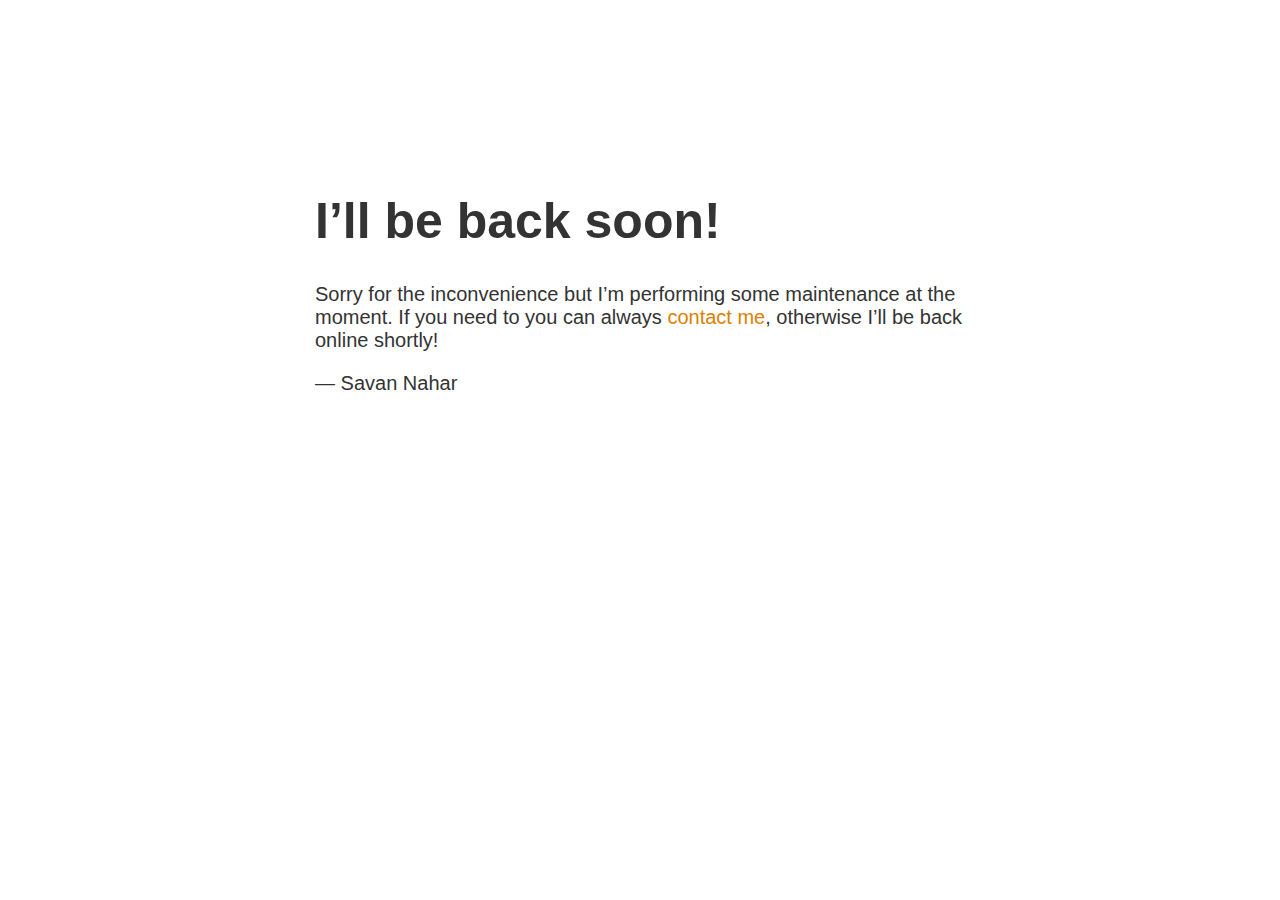
<file: index_maintenance.html>
<!DOCTYPE html>
<title>Site Maintenance</title>
<style>
  body {
    text-align: center;
    padding: 150px;
  }
  h1 {
    font-size: 50px;
  }
  body {
    font: 20px Helvetica, sans-serif;
    color: #333;
  }
  article {
    display: block;
    text-align: left;
    width: 650px;
    margin: 0 auto;
  }
  a {
    color: #dc8100;
    text-decoration: none;
  }
  a:hover {
    color: #333;
    text-decoration: none;
  }
</style>

<article>
  <h1>I&rsquo;ll be back soon!</h1>
  <div>
    <p>
      Sorry for the inconvenience but I&rsquo;m performing some maintenance at
      the moment. If you need to you can always
      <a href="mailto:shubhamnagre@gmail.com">contact me</a>, otherwise
      I&rsquo;ll be back online shortly!
    </p>
    <p>&mdash; Savan Nahar</p>
  </div>
</article>
</file>
<file: resume.css>
#command{display:inline-block;border:0;background-color:#1c021900;color:#fff;outline-width:0;font-size:16px !important;margin-bottom:20px;font-family:Courier,Monaco,monospace;text-transform:lowercase}#command-line span{display:inline-block}#command-line{display:inline-block;width:100%}#about,#achievements,#connect,#contact,#download,#education,#error,#experience,#help,#ls,#projects,#skills{display:none}#resume-container{padding:15px}#contact a{color:#d9d813}#download a{color:#d9d813}.welcome{margin-left:15px}.available_commads{flex:1}.borderless td,.borderless th{border:0;color:#fff}.proj_name a,.proj_name strong{color:#59c6c3}.proj_name a{text-decoration:underline}.proj_name span{color:#2ebfb5}
</file>
<file: assets/css/default.css>
/*
=====================================================================
*   Ceevee v1.0 Default Stylesheet
*   url: styleshout.com
*   03-17-2014
=====================================================================

TOC:
a. Webfonts and Icon fonts
b. Reset
c. Default Styles
   1. Basic
   2. Typography
   3. Links
   4. Images
   5. Buttons
   6. Forms
d. Grid
e. Others
   1. Clearing
   2. Misc

=====================================================================  */

/* ------------------------------------------------------------------ */
/* a. Webfonts and Icon fonts
 ------------------------------------------------------------------ */

@import url("fonts.css");
@import url("fontello/css/fontello.css");
@import url("font-awesome/css/font-awesome.min.css");

/* ------------------------------------------------------------------
/* b. Reset
      Adapted from:
      Normalize.css - https://github.com/necolas/normalize.css/
      HTML5 Doctor Reset - html5doctor.com/html-5-reset-stylesheet/
/* ------------------------------------------------------------------ */

html, body, div, span, object, iframe,
h1, h2, h3, h4, h5, h6, p, blockquote, pre,
abbr, address, cite, code,
del, dfn, em, img, ins, kbd, q, samp,
small, strong, sub, sup, var,
b, i,
dl, dt, dd, ol, ul, li,
fieldset, form, label, legend,
table, caption, tbody, tfoot, thead, tr, th, td,
article, aside, canvas, details, figcaption, figure,
footer, header, hgroup, menu, nav, section, summary,
time, mark, audio, video {
   margin: 0;
   padding: 0;
   border: 0;
   outline: 0;
   font-size: 100%;
   vertical-align: baseline;
   background: transparent;
}

article,aside,details,figcaption,figure,
footer,header,hgroup,menu,nav,section {
   display: block;
}

audio,
canvas,
video {
   display: inline-block;
}

audio:not([controls]) {
   display: none;
   height: 0;
}

[hidden] { display: none; }

code, kbd, pre, samp {
   font-family: monospace, serif;
   font-size: 1em;
}

pre {
   white-space: pre;
   white-space: pre-wrap;
   word-wrap: break-word;
}

blockquote, q { quotes: &#8220 &#8220; }

blockquote:before, blockquote:after,
q:before, q:after {
   content: '';
   content: none;
}

ins {
   background-color: #ff9;
   color: #000;
   text-decoration: none;
}

mark {
   background-color: #A7F4F6;
   color: #555;
}

del { text-decoration: line-through; }

abbr[title], dfn[title] {
   border-bottom: 1px dotted;
   cursor: help;
}

table {
   border-collapse: collapse;
   border-spacing: 0;
}


/* ------------------------------------------------------------------ */
/* c. Default and Basic Styles
      Adapted from:
      Skeleton CSS Framework - http://www.getskeleton.com/
      Typeplate Typographic Starter Kit - http://typeplate.com/
/* ------------------------------------------------------------------ */

/*  1. Basic  ------------------------------------------------------- */

*,
*:before,
*:after {
   -moz-box-sizing: border-box;
   -webkit-box-sizing: border-box;
   box-sizing: border-box;
}

html {
   font-size: 62.5%;
   -webkit-font-smoothing: antialiased;
}

body {
   background: #fff;
   font-family: 'opensans-regular', sans-serif;
   font-weight: normal;
   font-size: 15px;
   line-height: 30px;
	color: #838C95;

   -webkit-font-smoothing: antialiased; /* Fix for webkit rendering */
	-webkit-text-size-adjust: 100%;
}

/*  2. Typography
       Vertical rhythm with leading derived from 6
--------------------------------------------------------------------- */

h1, h2, h3, h4, h5, h6 {
   color: #313131;
	font-family: 'opensans-bold', sans-serif;
   font-weight: normal;
}
h1 a, h2 a, h3 a, h4 a, h5 a, h6 a { font-weight: inherit; }
h1 { font-size: 38px; line-height: 42px; margin-bottom: 12px; letter-spacing: -1px; }
h2 { font-size: 28px; line-height: 36px; margin-bottom: 6px; }
h3 { font-size: 22px; line-height: 30px; margin-bottom: 12px; }
h4 { font-size: 20px; line-height: 30px; margin-bottom: 6px; }
h5 { font-size: 18px; line-height: 30px; }
h6 { font-size: 14px; line-height: 30px; }
.subheader { }

p { margin: 0 0 30px 0; }
p img { margin: 0; }
p.lead {
   font: 19px/36px 'opensans-light', sans-serif;
   margin-bottom: 18px;
}

/* for 'em' and 'strong' tags, font-size and line-height should be same with
the body tag due to rendering problems in some browsers */
em { font: 15px/30px 'opensans-italic', sans-serif; }
strong, b { font: 15px/30px 'opensans-bold', sans-serif; }
small { font-size: 11px; line-height: inherit; }

/*	Blockquotes */
blockquote {
   margin: 30px 0px;
   padding-left: 40px;
   position: relative;
}
blockquote:before {
   content: "\201C";
   opacity: 0.45;
   font-size: 80px;
   line-height: 0px;
   margin: 0;
   font-family: arial, sans-serif;

   position: absolute;
   top:  30px;
	left: 0;
}
blockquote p {
   font-family: 'librebaskerville-italic', serif;
   padding: 0;
   font-size: 18px;
   line-height: 36px;
}
blockquote cite {
   display: block;
   font-size: 12px;
   font-style: normal;
   line-height: 18px;
}
blockquote cite:before { content: "\2014 \0020"; }
blockquote cite a,
blockquote cite a:visited { color: #8B9798; border: none }

/* ---------------------------------------------------------------------
/*  Pull Quotes Markup
/*
    <aside class="pull-quote">
		<blockquote>
			<p></p>
		</blockquote>
	 </aside>
/*
/* --------------------------------------------------------------------- */
.pull-quote {
   position: relative;
	padding: 18px 30px 18px 0px;
}
.pull-quote:before,
.pull-quote:after {
	height: 1em;
	opacity: 0.45;
	position: absolute;
	font-size: 80px;
   font-family: Arial, Sans-Serif;
}
.pull-quote:before {
	content: "\201C";
	top:  33px;
	left: 0;
}
.pull-quote:after {
	content: '\201D';
	bottom: -33px;
	right: 0;
}
.pull-quote blockquote {
   margin: 0;
}
.pull-quote blockquote:before {
   content: none;
}

/* Abbreviations */
abbr {
   font-family: 'opensans-bold', sans-serif;
	font-variant: small-caps;
	text-transform: lowercase;
   letter-spacing: .5px;
	color: gray;
}
abbr:hover { cursor: help; }

/* drop cap */
.drop-cap:first-letter {
	float: left;
	margin: 0;
	padding: 14px 6px 0 0;
	font-size: 84px;
	font-family: /* Copperplate */ 'opensans-bold', sans-serif;
   line-height: 60px;
	text-indent: 0;
	background: transparent;
	color: inherit;
}

hr { border: solid #E3E3E3; border-width: 1px 0 0; clear: both; margin: 11px 0 30px; height: 0; }


/*  3. Links  ------------------------------------------------------- */

a, a:visited {
   text-decoration: none;
   outline: 0;
   color: #11ABB0;

   -webkit-transition: color .3s ease-in-out;
   -moz-transition: color .3s ease-in-out;
   -o-transition: color .3s ease-in-out;
   transition: color .3s ease-in-out;
}
a:hover, a:focus { color: #313131; }
p a, p a:visited { line-height: inherit; }


/*  4. List  --------------------------------------------------------- */

ul, ol { margin-bottom: 24px; margin-top: 12px; }
ul { list-style: none outside; }
ol { list-style: decimal; }
ol, ul.square, ul.circle, ul.disc { margin-left: 30px; }
ul.square { list-style: square outside; }
ul.circle { list-style: circle outside; }
ul.disc { list-style: disc outside; }
ul ul, ul ol,
ol ol, ol ul { margin: 6px 0 6px 30px; }
ul ul li, ul ol li,
ol ol li, ol ul li { margin-bottom: 6px; }
li { line-height: 18px; margin-bottom: 12px; }
ul.large li { }
li p { }

/* ---------------------------------------------------------------------
/*  Stats Tab Markup

    <ul class="stats-tabs">
		<li><a href="#">[value]<b>[name]</b></a></li>
	 </ul>

    Extend this object into your markup.
/*
/* --------------------------------------------------------------------- */
.stats-tabs {
   padding: 0;
   margin: 24px 0;
}
.stats-tabs li {
	display: inline-block;
	margin: 0 10px 18px 0;
	padding: 0 10px 0 0;
	border-right: 1px solid #ccc;
}
.stats-tabs li:last-child {
	margin: 0;
	padding: 0;
	border: none;
}
.stats-tabs li a {
	display: inline-block;
	font-size: 22px;
	font-family: 'opensans-bold', sans-serif;
   border: none;
   color: #313131;
}
.stats-tabs li a:hover {
   color:#11ABB0;
}
.stats-tabs li a b {
	display: block;
	margin: 6px 0 0 0;
	font-size: 13px;
	font-family: 'opensans-regular', sans-serif;
   color: #8B9798;
}

/* definition list */
dl { margin: 12px 0; }
dt { margin: 0; color:#11ABB0; }
dd { margin: 0 0 0 20px; }

/* Lining Definition Style Markup */
.lining dt,
.lining dd {
	display: inline;
	margin: 0;
}
.lining dt + dt:before,
.lining dd + dt:before {
	content: "\A";
	white-space: pre;
}
.lining dd + dd:before {
	content: ", ";
}
.lining dd:before {
	content: ": ";
	margin-left: -0.2em;
}

/* Dictionary Definition Style Markup */
.dictionary-style dt {
	display: inline;
	counter-reset: definitions;
}
.dictionary-style dt + dt:before {
	content: ", ";
	margin-left: -0.2em;
}
.dictionary-style dd {
	display: block;
	counter-increment: definitions;
}
.dictionary-style dd:before {
	content: counter(definitions, decimal) ". ";
}

/* Pagination */
.pagination {
   margin: 36px auto;
   text-align: center;
}
.pagination ul li {
   display: inline-block;
   margin: 0;
   padding: 0;
}
.pagination .page-numbers {
   font: 15px/18px 'opensans-bold', sans-serif;
   display: inline-block;
   padding: 6px 10px;
   margin-right: 3px;
   margin-bottom: 6px;
	color: #6E757C;
	background-color: #E6E8EB;

	-webkit-transition: all 200ms ease-in-out;
	-moz-transition: all 200ms ease-in-out;
	-o-transition: all 200ms ease-in-out;
	-ms-transition: all 200ms ease-in-out;
	transition: all 200ms ease-in-out;

   -moz-border-radius: 3px;
   -webkit-border-radius: 3px;
   -khtml-border-radius: 3px;
	border-radius: 3px;
}
.pagination .page-numbers:hover {
   background: #838A91;
   color: #fff;
}
.pagination .current,
.pagination .current:hover {
   background-color: #11ABB0;
   color: #fff;
}
.pagination .inactive,
.pagination .inactive:hover {
   background-color: #E6E8EB;
	color: #A9ADB2;
}
.pagination .prev, .pagination .next {}

/*  5. Images  --------------------------------------------------------- */

img {
   max-width: 100%;
   height: auto;
}
img.pull-right { margin: 12px 0px 0px 18px; }
img.pull-left { margin: 12px 18px 0px 0px; }

/*  6. Buttons  --------------------------------------------------------- */

.button,
.button:visited,
button,
input[type="submit"],
input[type="reset"],
input[type="button"] {
   font: 16px/30px 'opensans-bold', sans-serif;
   background: #11ABB0;
   display: inline-block;
	text-decoration: none;
   letter-spacing: 0;
   color: #fff;
	padding: 12px 20px;
	margin-bottom: 18px;
   border: none;
   cursor: pointer;
   height: auto;

   -webkit-transition: all .2s ease-in-out;
	-moz-transition: all .2s ease-in-out;
	-o-transition: all .2s ease-in-out;
	-ms-transition: all .2s ease-in-out;
	transition: all .2s ease-in-out;

   -moz-border-radius: 3px;
   -webkit-border-radius: 3px;
   -khtml-border-radius: 3px;
   border-radius: 3px;
}

.button:hover,
button:hover,
input[type="submit"]:hover,
input[type="reset"]:hover,
input[type="button"]:hover {
   background: #3d4145;
   color: #fff;
}

.button:active,
button:active,
input[type="submit"]:active,
input[type="reset"]:active,
input[type="button"]:active {
   background: #3d4145;
   color: #fff;
}

.button.full-width,
button.full-width,
input[type="submit"].full-width,
input[type="reset"].full-width,
input[type="button"].full-width {
	width: 100%;
	padding-left: 0 !important;
	padding-right: 0 !important;
	text-align: center;
}

/* Fix for odd Mozilla border & padding issues */
button::-moz-focus-inner,
input::-moz-focus-inner {
    border: 0;
    padding: 0;
}


/*  7. Forms  --------------------------------------------------------- */

form { margin-bottom: 24px; }
fieldset { margin-bottom: 24px; }

input[type="text"],
input[type="password"],
input[type="email"],
textarea,
select {
   display: block;
   padding: 18px 15px;
   margin: 0 0 24px 0;
   border: 0;
   outline: none;
   vertical-align: middle;
   min-width: 225px;
	max-width: 100%;
   font-size: 15px;
   line-height: 24px;
	color: #647373;
	background: #D3D9D9;

}

/* select { padding: 0;
   width: 220px;
   } */

input[type="text"]:focus,
input[type="password"]:focus,
input[type="email"]:focus,
textarea:focus {
   color: #B3B7BC;
	background-color: #3d4145;
}

textarea { min-height: 220px; }

label,
legend {
   font: 16px/24px 'opensans-bold', sans-serif;
	margin: 12px 0;
   color: #3d4145;
   display: block;
}
label span,
legend span {
	color: #8B9798;
   font: 14px/24px 'opensans-regular', sans-serif;
}

input[type="checkbox"],
input[type="radio"] {
    font-size: 15px;
    color: #737373;
}

input[type="checkbox"] { display: inline; }

/* ------------------------------------------------------------------ */
/* d. Grid
---------------------------------------------------------------------
   gutter = 40px.
/* ------------------------------------------------------------------ */

/* default
--------------------------------------------------------------- */
.row {
   width: 96%;
   max-width: 1020px;
   margin: 0 auto;
}
/* fixed width for IE8 */
.ie .row { width: 1000px ; }

.narrow .row { max-width: 980px; }

.row .row { width: auto; max-width: none; margin: 0 -20px; }

/* row clearing */
.row:before,
.row:after {
    content: " ";
    display: table;
}
.row:after {
    clear: both;
}

.column, .columns {
   position: relative;
   padding: 0 20px;
   min-height: 1px;
   float: left;
}
.column.centered, .columns.centered  {
    float: none;
    margin: 0 auto;
}

/* removed gutters */
.row.collapsed > .column,
.row.collapsed > .columns,
.column.collapsed, .columns.collapsed  { padding: 0; }

[class*="column"] + [class*="column"]:last-child { float: right; }
[class*="column"] + [class*="column"].end { float: right; }

/* column widths */
.row .one         { width: 8.33333%; }
.row .two         { width: 16.66667%; }
.row .three       { width: 25%; }
.row .four        { width: 33.33333%; }
.row .five        { width: 41.66667%; }
.row .six         { width: 50%; }
.row .seven       { width: 58.33333%; }
.row .eight       { width: 66.66667%; }
.row .nine        { width: 75%; }
.row .ten         { width: 83.33333%; }
.row .eleven      { width: 91.66667%; }
.row .twelve      { width: 100%; }

/* Offsets */
.row .offset-1    { margin-left: 8.33333%; }
.row .offset-2    { margin-left: 16.66667%; }
.row .offset-3    { margin-left: 25%; }
.row .offset-4    { margin-left: 33.33333%; }
.row .offset-5    { margin-left: 41.66667%; }
.row .offset-6    { margin-left: 50%; }
.row .offset-7    { margin-left: 58.33333%; }
.row .offset-8    { margin-left: 66.66667%; }
.row .offset-9    { margin-left: 75%; }
.row .offset-10   { margin-left: 83.33333%; }
.row .offset-11   { margin-left: 91.66667%; }

/* Push/Pull */
.row .push-1      { left: 8.33333%; }
.row .pull-1      { right: 8.33333%; }
.row .push-2      { left: 16.66667%; 	}
.row .pull-2      { right: 16.66667%; }
.row .push-3      { left: 25%; }
.row .pull-3      { right: 25%;	}
.row .push-4      { left: 33.33333%; }
.row .pull-4      { right: 33.33333%; }
.row .push-5      { left: 41.66667%; }
.row .pull-5      { right: 41.66667%; }
.row .push-6      { left: 50%; }
.row .pull-6      { right: 50%; }
.row .push-7      { left: 58.33333%; }
.row .pull-7      { right: 58.33333%; }
.row .push-8      { left: 66.66667%; 	}
.row .pull-8      { right: 66.66667%; }
.row .push-9      { left: 75%; }
.row .pull-9      { right: 75%; }
.row .push-10     { left: 83.33333%; }
.row .pull-10     { right: 83.33333%; }
.row .push-11     { left: 91.66667%; }
.row .pull-11     { right: 91.66667%; }

/* block grids
--------------------------------------------------------------------- */
.bgrid-sixths [class*="column"]   { width: 16.66667%; }
.bgrid-quarters [class*="column"] { width: 25%; }
.bgrid-thirds [class*="column"]   { width: 33.33333%; }
.bgrid-halves [class*="column"]   { width: 50%; }

[class*="bgrid"] [class*="column"] + [class*="column"]:last-child { float: left; }

/* Left clearing for block grid columns - columns that changes width in
different screen sizes. Allows columns with different heights to align
properly.
--------------------------------------------------------------------- */
.first { clear: left; }   /* first column in default screen */
.s-first { clear: none; } /* first column in smaller screens */

/* smaller screens
--------------------------------------------------------------- */
@media only screen and (max-width: 900px) {

   /* block grids on small screens */
   .s-bgrid-sixths [class*="column"]   { width: 16.66667%; }
   .s-bgrid-quarters [class*="column"] { width: 25%; }
   .s-bgrid-thirds [class*="column"]   { width: 33.33333%; }
   .s-bgrid-halves [class*="column"]   { width: 50%; }

   /* block grids left clearing */
   .first { clear: none; }
   .s-first { clear: left; }

}

/* mobile wide/smaller tablets
--------------------------------------------------------------- */
@media only screen and (max-width: 767px) {

   .row {
	   width: 460px;
	   margin: 0 auto;
      padding: 0;
	}
   .column, .columns {
	   width: auto !important;
	   float: none;
	   margin-left: 0;
	   margin-right: 0;
      padding: 0 30px;
   }
   .row .row { width: auto; max-width: none; margin: 0 -30px; }

   [class*="column"] + [class*="column"]:last-child { float: none; }
   [class*="bgrid"] [class*="column"] + [class*="column"]:last-child { float: none; }

   /* Offsets */
   .row .offset-1    { margin-left: 0%; }
   .row .offset-2    { margin-left: 0%; }
   .row .offset-3    { margin-left: 0%; }
   .row .offset-4    { margin-left: 0%; }
   .row .offset-5    { margin-left: 0%; }
   .row .offset-6    { margin-left: 0%; }
   .row .offset-7    { margin-left: 0%; }
   .row .offset-8    { margin-left: 0%; }
   .row .offset-9    { margin-left: 0%; }
   .row .offset-10   { margin-left: 0%; }
   .row .offset-11   { margin-left: 0%; }
}

/* mobile narrow
--------------------------------------------------------------- */
@media only screen and (max-width: 460px) {

   .row { width: auto; }

}

/* larger screens
--------------------------------------------------------------- */
@media screen and (min-width: 1200px) {

   .wide .row { max-width: 1180px; }

}

/* ------------------------------------------------------------------ */
/* e. Others
/* ------------------------------------------------------------------ */

/*  1. Clearing
    (http://nicolasgallagher.com/micro-clearfix-hack/
--------------------------------------------------------------------- */

.cf:before,
.cf:after {
    content: " ";
    display: table;
}
.cf:after {
    clear: both;
}

/*  2. Misc -------------------------------------------------------- */

.remove-bottom { margin-bottom: 0 !important; }
.half-bottom { margin-bottom: 12px !important; }
.add-bottom { margin-bottom: 24px !important; }
.no-border { border: none; }

.text-center  { text-align: center !important; }
.text-left    { text-align: left !important; }
.text-right   { text-align: right !important; }
.pull-left    { float: left !important; }
.pull-right   { float: right !important; }
.align-center {
	margin-left: auto !important;
	margin-right: auto !important;
	text-align: center !important;
}
</file>
<file: assets/css/layout.css>
/*
=====================================================================
*   Ceevee v1.0 Layout Stylesheet
*   url: styleshout.com
*   03-18-2014
=====================================================================

   TOC:
   a. General Styles
   b. Header Styles
   c. About Section
   d. Resume Section
   e. Portfolio Section
   f. Call To Action Section
   g. Testimonials Section
   h. Contact Section
   i. Footer

===================================================================== */

/* ------------------------------------------------------------------ */
/* a. General Styles
/* ------------------------------------------------------------------ */

body { background: #0f0f0f; }

/* ------------------------------------------------------------------ */
/* b. Header Styles
/* ------------------------------------------------------------------ */

header {
   position: relative;
   height: 800px;
   min-height: 500px;
   width: 100%;
   background: #161415 url(../images/bg.jpg) no-repeat top center;
   background-size: cover !important;
	-webkit-background-size: cover !important;
   text-align: center;
   overflow: hidden;
}

/* vertically center banner section */
header:before {
   content: '';
   display: inline-block;
   vertical-align: middle;
   height: 100%;
}
header .banner {
   display: inline-block;
   vertical-align: middle;
   margin: 0 auto;
   width: 85%;
   padding-bottom: 30px;s
   text-align: center;
}

header .banner-text { width: 100%; }
header .banner-text h1 {
   font: 90px/1.1em 'opensans-bold', sans-serif;
   color: #fff;
   letter-spacing: -2px;
   margin: 0 auto 18px auto;
   text-shadow: 0px 1px 3px rgba(0, 0, 0, .8);
}
header .banner-text h3 {
   font: 18px/1.9em 'librebaskerville-regular', serif;
   color: #A8A8A8;
   margin: 0 auto;
   width: 70%;
   text-shadow: 0px 1px 2px rgba(0, 0, 0, .5);
}
header .banner-text h3 span,
header .banner-text h3 a {
   color: #fff;
}
header .banner-text hr {
   width: 60%;
   margin: 18px auto 24px auto;
   border-color: #2F2D2E;
   border-color: rgba(150, 150, 150, .1);
}

/* header social links */
header .social {
   margin: 24px 0;
   padding: 0;
   font-size: 30px;
   text-shadow: 0px 1px 2px rgba(0, 0, 0, .8);
}
header .social li {
   display: inline-block;
   margin: 0 15px;
   padding: 0;
}
header .social li a { color: #fff; }
header .social li a:hover { color: #11ABB0; }

/* scrolldown link */
header .scrolldown a {
   position: absolute;
   bottom: 30px;
   left: 50%;
   margin-left: -29px;
   color: #fff;
   display: block;
   height: 42px;
   width: 42px;
   font-size: 42px;
   line-height: 42px;
   color: #fff;
   border-radius: 100%;

   -webkit-transition: all .3s ease-in-out;
   -moz-transition: all .3s ease-in-out;
   -o-transition: all .3s ease-in-out;
   transition: all .3s ease-in-out;
}
header .scrolldown a:hover { color: #11ABB0; }

/* primary navigation
--------------------------------------------------------------------- */
#nav-wrap ul, #nav-wrap li, #nav-wrap a {
	 margin: 0;
	 padding: 0;
	 border: none;
	 outline: none;
}

/* nav-wrap */
#nav-wrap {
   font: 12px 'opensans-bold', sans-serif;
   width: 100%;
   text-transform: uppercase;
   letter-spacing: 2.5px;
   margin: 0 auto;
   z-index: 100;
   position: fixed;
   left: 0;
   top: 0;
}
.opaque { background-color: #333; }

/* hide toggle button */
#nav-wrap > a.mobile-btn { display: none; }

ul#nav {
   min-height: 48px;
   width: auto;

   /* center align the menu */
   text-align: center;
}
ul#nav li {
   position: relative;
   list-style: none;
   height: 48px;
   display: inline-block;
}

/* Links */
ul#nav li a {

/* 8px padding top + 8px padding bottom + 32px line-height = 48px */

   display: inline-block;
   padding: 8px 13px;
   line-height: 32px;
	text-decoration: none;
   text-align: left;
   color: #fff;

	-webkit-transition: color .2s ease-in-out;
	-moz-transition: color .2s ease-in-out;
	-o-transition: color .2s ease-in-out;
	-ms-transition: color .2s ease-in-out;
	transition: color .2s ease-in-out;
}

ul#nav li a:active { background-color: transparent !important; }
ul#nav li.current a{ color: #F06000; }


/* ------------------------------------------------------------------ */
/* c. About Section
/* ------------------------------------------------------------------ */

#about {
   background: #2B2B2B;
   padding-top: 96px;
   padding-bottom: 66px;
   overflow: hidden;
}

#about a, #about a:visited  { color: #fff; }
#about a:hover, #about a:focus { color: #11ABB0; }

#about h2 {
   font: 22px/30px 'opensans-bold', sans-serif;
   color: #fff;
   margin-bottom: 12px;
}
#about p {
   line-height: 30px;
   color: #c1c1c1;
}
#about .profile-pic {
   position: relative;
   width: 120px;
   height: 120px;
   border-radius: 100%;
}
#about .contact-details { width: 41.66667%; }
#about .download {
   width: 58.33333%;
   padding-top: 6px;
}
#about .main-col { padding-right: 5%; }
#about .download .button {
   margin-top: 6px;
   background: #444;
}
#about .download .button:hover {
   background: #fff;
   color: #2B2B2B;
}
#about .download .button i {
   margin-right: 15px;
   font-size: 20px;
}


/* ------------------------------------------------------------------ */
/* d. Resume Section
/* ------------------------------------------------------------------ */

#resume {
   background: #fff;
   padding-top: 90px;
   padding-bottom: 72px;
   overflow: hidden;
}

#resume a, #resume a:visited  { color: #11ABB0; }
#resume a:hover, #resume a:focus { color: #313131; }

#resume h1 {
   font: 18px/24px 'opensans-bold', sans-serif;
   text-transform: uppercase;
   letter-spacing: 1px;
}
#resume h1 span {
   border-bottom: 3px solid #11ABB0;
   padding-bottom: 6px;
}
#resume h3 {
   font: 25px/30px 'opensans-bold', sans-serif;
}

#resume .header-col { padding-top: 9px; }
#resume .main-col { padding-right: 10%; }

.education, .work {
   margin-bottom: 48px;
   padding-bottom: 24px;
   border-bottom: 1px solid #E8E8E8;
}
#resume .info {
   font: 16px/24px 'librebaskerville-italic', serif;
   color: #6E7881;
   margin-bottom: 18px;
   margin-top: 9px;
}
#resume .info span {
   margin-right: 5px;
   margin-left: 5px;
}
#resume .date {
   font: 15px/24px 'opensans-regular', sans-serif;
   margin-top: 6px;
}

/*----------------------------------------------*/
/*	Skill Bars
/*----------------------------------------------*/

.bars {
	width: 95%;
	float: left;
	padding: 0;
	text-align: left;
}
.bars .skills {
  	margin-top: 36px;
   list-style: none;
}
.bars li {
   position: relative;
  	margin-bottom: 60px;
  	background: #ccc;
  	height: 42px;
  	border-radius: 3px;
}
.bars li em {
	font: 15px 'opensans-bold', sans-serif;
   color: #313131;
	text-transform: uppercase;
   letter-spacing: 2px;
	font-weight: normal;
   position: relative;
	top: -36px;
}
.bar-expand {
   position: absolute;
   left: 0;
   top: 0;

   margin: 0;
   padding-right: 24px;
  	background: #313131;
   display: inline-block;
  	height: 42px;
   line-height: 42px;
   border-radius: 3px 0 0 3px;
}

.photoshop {
  	width: 60%;
  	-moz-animation: photoshop 2s ease;
  	-webkit-animation: photoshop 2s ease;
}
.illustrator {
  	width: 55%;
  	-moz-animation: illustrator 2s ease;
  	-webkit-animation: illustrator 2s ease;
}
.wordpress {
  	width: 50%;
  	-moz-animation: wordpress 2s ease;
  	-webkit-animation: wordpress 2s ease;
}
.css {
  	width: 90%;
  	-moz-animation: css 2s ease;
  	-webkit-animation: css 2s ease;
}
.html5 {
  	width: 80%;
  	-moz-animation: html5 2s ease;
  	-webkit-animation: html5 2s ease;
}
.jquery {
  	width: 50%;
  	-moz-animation: jquery 2s ease;
  	-webkit-animation: jquery 2s ease;
}

@-moz-keyframes photoshop {
  0%   { width: 0px;  }
  100% { width: 60%;  }
}
@-moz-keyframes illustrator {
  0%   { width: 0px;  }
  100% { width: 55%;  }
}
@-moz-keyframes wordpress {
  0%   { width: 0px;  }
  100% { width: 50%;  }
}
@-moz-keyframes css {
  0%   { width: 0px;  }
  100% { width: 90%;  }
}
@-moz-keyframes html5 {
  0%   { width: 0px;  }
  100% { width: 80%;  }
}
@-moz-keyframes jquery {
  0%   { width: 0px;  }
  100% { width: 50%;  }
}

@-webkit-keyframes photoshop {
  0%   { width: 0px;  }
  100% { width: 60%;  }
}
@-webkit-keyframes illustrator {
  0%   { width: 0px;  }
  100% { width: 55%;  }
}
@-webkit-keyframes wordpress {
  0%   { width: 0px;  }
  100% { width: 50%;  }
}
@-webkit-keyframes css {
  0%   { width: 0px;  }
  100% { width: 90%;  }
}
@-webkit-keyframes html5 {
  0%   { width: 0px;  }
  100% { width: 80%;  }
}
@-webkit-keyframes jquery {
  0%   { width: 0px;  }
  100% { width: 50%;  }
}

/* ------------------------------------------------------------------ */
/* e. Portfolio Section
/* ------------------------------------------------------------------ */

#portfolio {
   background: #ebeeee;
   padding-top: 90px;
   padding-bottom: 60px;
}
#portfolio h1 {
   font: 15px/24px 'opensans-semibold', sans-serif;
   text-transform: uppercase;
   letter-spacing: 1px;
   text-align: center;
   margin-bottom: 48px;
   color: #95A3A3;
}

/* Portfolio Content */
#portfolio-wrapper .columns { margin-bottom: 36px; }
.portfolio-item .item-wrap {
   background: #fff;
   overflow: hidden;
   position: relative;

   -webkit-transition: all 0.3s ease-in-out;
	-moz-transition: all 0.3s ease-in-out;
	-o-transition: all 0.3s ease-in-out;
	-ms-transition: all 0.3s ease-in-out;
	transition: all 0.3s ease-in-out;
}
.portfolio-item .item-wrap a {
   display: block;
   cursor: pointer;
}

/* overlay */
.portfolio-item .item-wrap .overlay {
   position: absolute;
   left: 0;
   top: 0;
   width: 100%;
   height: 100%;

	opacity: 0;
	-moz-opacity: 0;
	filter:alpha(opacity=0);

   -webkit-transition: opacity 0.3s ease-in-out;
	-moz-transition: opacity 0.3s ease-in-out;
	-o-transition: opacity 0.3s ease-in-out;
	transition: opacity 0.3s ease-in-out;

   background: url(../images/overlay-bg.png) repeat;
}
.portfolio-item .item-wrap .link-icon {
   display: block;
   color: #fff;
   height: 30px;
   width: 30px;
   font-size: 18px;
   line-height: 30px;
   text-align: center;

   opacity: 0;
	-moz-opacity: 0;
	filter:alpha(opacity=0);

   -webkit-transition: opacity 0.3s ease-in-out;
	-moz-transition: opacity 0.3s ease-in-out;
	-o-transition: opacity 0.3s ease-in-out;
	transition: opacity 0.3s ease-in-out;

   position: absolute;
   top: 50%;
   left: 50%;
   margin-left: -15px;
   margin-top: -15px;
}
.portfolio-item .item-wrap img {
   vertical-align: bottom;
}
.portfolio-item .portfolio-item-meta { padding: 18px }
.portfolio-item .portfolio-item-meta h5 {
   font: 14px/21px 'opensans-bold', sans-serif;
   color: #fff;
}
.portfolio-item .portfolio-item-meta p {
   font: 12px/18px 'opensans-light', sans-serif;
   color: #c6c7c7;
   margin-bottom: 0;
}

/* on hover */
.portfolio-item:hover .overlay {
	opacity: 1;
	-moz-opacity: 1;
	filter:alpha(opacity=100);
}
.portfolio-item:hover .link-icon {
   opacity: 1;
	-moz-opacity: 1;
	filter:alpha(opacity=100);
}

/* popup modal */
.popup-modal {
	max-width: 550px;
	background: #fff;
	position: relative;
	margin: 0 auto;
}
.popup-modal .description-box { padding: 12px 36px 18px 36px; }
.popup-modal .description-box h4 {
   font: 15px/24px 'opensans-bold', sans-serif;
	margin-bottom: 12px;
   color: #111;
}
.popup-modal .description-box p {
	font: 14px/24px 'opensans-regular', sans-serif;
   color: #A1A1A1;
   margin-bottom: 12px;
}
.popup-modal .description-box .categories {
   font: 11px/21px 'opensans-light', sans-serif;
   color: #A1A1A1;
   text-transform: uppercase;
   letter-spacing: 2px;
   display: block;
   text-align: left;
}
.popup-modal .description-box .categories i {
   margin-right: 8px;
}
.popup-modal .link-box {
   padding: 18px 36px;
   background: #111;
   text-align: left;
}
.popup-modal .link-box a {
   color: #fff;
	font: 11px/21px 'opensans-bold', sans-serif;
	text-transform: uppercase;
   letter-spacing: 3px;
   cursor: pointer;
}
.popup-modal a:hover {	color: #00CCCC; }
.popup-modal a.popup-modal-dismiss { margin-left: 24px; }


/* fadein/fadeout effect for modal popup
/* ------------------------------------------------------------------ */

/* content at start */
.mfp-fade.mfp-wrap .mfp-content .popup-modal {
   opacity: 0;
   -webkit-transition: all 200ms ease-in-out;
	-moz-transition: all 200ms ease-in-out;
	-o-transition: all 200ms ease-in-out;
	-ms-transition: all 200ms ease-in-out;
   transition: all 200ms ease-in-out;
}
/* content fadein */
.mfp-fade.mfp-wrap.mfp-ready .mfp-content .popup-modal {
   opacity: 1;
}
/* content fadeout */
.mfp-fade.mfp-wrap.mfp-removing .mfp-content .popup-modal {
   opacity: 0;
}

/* ------------------------------------------------------------------ */
/* f. Call To Action Section
/* ------------------------------------------------------------------ */

#call-to-action {
   background: #212121;
   padding-top: 66px;
   padding-bottom: 48px;
}
#call-to-action h1 {
   font: 18px/24px 'opensans-bold', sans-serif;
   text-transform: uppercase;
   letter-spacing: 3px;
   color: #fff;
}
#call-to-action h1 span { display: none; }
#call-to-action .header-col h1:before {
   font-family: 'FontAwesome';
   content: "\f0ac";
	padding-right: 10px;
	font-size: 72px;
   line-height: 72px;
   text-align: left;
   float: left;
   color: #fff;
}
#call-to-action .action {
   margin-top: 12px;
}
#call-to-action h2 {
   font: 28px/36px 'opensans-bold', sans-serif;
   color: #EBEEEE;
   margin-bottom: 6px;
}
#call-to-action h2 a {
   color: inherit;
}
#call-to-action p {
   color: #636363;
   font-size: 17px;
}
/*#
call-to-action .button {
	color:#fff;
   background: #0D0D0D;
}
*/
#call-to-action .button:hover,
#call-to-action .button:active {
   background: #FFFFFF;
   color: #0D0D0D;
}
#call-to-action p span {
	font-family: 'opensans-semibold', sans-serif;
	color: #D8D8D8;
}

/* ------------------------------------------------------------------
/* g. Testimonials
/* ------------------------------------------------------------------ */

#testimonials {
   background: #1F1F1F url(../images/testimonials-bg.jpg) no-repeat center center;
   background-size: cover !important;
	-webkit-background-size: cover !important;
   background-attachment: fixed;

   position: relative;
   min-height: 200px;
   width: 100%;
   overflow: hidden;
}
#testimonials .text-container {
   padding-top: 96px;
   padding-bottom: 66px;
}
#testimonials h1 {
   font: 18px/24px 'opensans-bold', sans-serif;
   text-transform: uppercase;
   letter-spacing: 3px;
   color: #fff;
}
#testimonials h1 span { display: none; }
#testimonials .header-col { padding-top: 9px; }
#testimonials .header-col h1:before {
   font-family: 'FontAwesome';
   content: "\f10d";
	padding-right: 10px;
	font-size: 72px;
   line-height: 72px;
   text-align: left;
   float: left;
   color: #fff;
}

/*	Blockquotes */
#testimonials blockquote {
   margin: 0 0px 30px 0px;
   padding-left: 0;
   position: relative;
   text-shadow: 0px 1px 3px rgba(0, 0, 0, 1);
}
#testimonials blockquote:before { content: none; }
#testimonials blockquote p {
   font-family: 'librebaskerville-italic', serif;
   padding: 0;
   font-size: 24px;
   line-height: 48px;
   color: #fff
}
#testimonials blockquote cite {
   display: block;
   font-size: 12px;
   font-style: normal;
   line-height: 18px;
   color: #fff;
}
#testimonials blockquote cite:before { content: "\2014 \0020"; }
#testimonials blockquote cite a,
#testimonials blockquote cite a:visited { color: #8B9798; border: none }

/* Flex Slider
/* ------------------------------------------------------------------ */

/* Reset */
.flexslider a:active,
.flexslider a:focus  { outline: none; }
.slides,
.flex-control-nav,
.flex-direction-nav { margin: 0; padding: 0; list-style: none; }
.slides li { margin: 0; padding: 0;}

/* Necessary Styles */
.flexslider {
   position: relative;
   zoom: 1;
   margin: 0;
   padding: 0;
}
.flexslider .slides { zoom: 1; }
.flexslider .slides > li { position: relative; }

/* Hide the slides before the JS is loaded. Avoids image jumping */
.flexslider .slides > li { display: none; -webkit-backface-visibility: hidden; }
/* Suggested container for slide animation setups. Can replace this with your own */
.flex-container { zoom: 1; position: relative; }

/* Clearfix for .slides */
.slides:before,
.slides:after {
   content: " ";
   display: table;
}
.slides:after {
   clear: both;
}

/* No JavaScript Fallback */
/* If you are not using another script, such as Modernizr, make sure you
 * include js that eliminates this class on page load */
.no-js .slides > li:first-child { display: block; }

/* Slider Styles */
.slides { zoom: 1; }
.slides > li {
   /*margin-right: 5px; */
   overflow: hidden;
}

/* Control Nav */
.flex-control-nav {
    width: 100%;
    position: absolute;
    bottom: -20px;
    text-align: left;
}
.flex-control-nav li {
    margin: 0 6px;
    display: inline-block;
    zoom: 1;
    *display: inline;
}
.flex-control-paging li a {
    width: 12px;
    height: 12px;
    display: block;
    background: #ddd;
    background: rgba(255, 255, 255, .3);
    cursor: pointer;
    text-indent: -9999px;
    -webkit-border-radius: 20px;
    -moz-border-radius: 20px;
    -o-border-radius: 20px;
    border-radius: 20px;
    box-shadow: inset 0 0 3px rgba(255, 255, 255, .3);
}
.flex-control-paging li a:hover {
    background: #CCC;
    background: rgba(255, 255, 255, .7);
}
.flex-control-paging li a.flex-active {
    background: #fff;
    background: rgba(255, 255, 255, .9);
    cursor: default;
}

/* ------------------------------------------------------------------ */
/* h. Contact Section
/* ------------------------------------------------------------------ */

#contact {
   background: #191919;
   padding-top: 96px;
   padding-bottom: 102px;
   color: #adadad;
}
#contact .section-head { margin-bottom: 42px; }
   
#contact a, #contact a:visited  { color: #11ABB0; }
#contact a:hover, #contact a:focus { color: #fff; }

#contact h1 {
   font: 18px/24px 'opensans-bold', sans-serif;
   text-transform: uppercase;
   letter-spacing: 3px;
   color: #EBEEEE;
   margin-bottom: 6px;
}
#contact h1 span { display: none; }
#contact h1:before {
   font-family: 'FontAwesome';
   content: "";
	padding-right: 10px;
	font-size: 72px;
   line-height: 72px;
   text-align: left;
   float: left;
   color: #ebeeee;
}

#contact h4 {
   font: 16px/24px 'opensans-bold', sans-serif;
   color: #EBEEEE;
   margin-bottom: 6px;
}
#contact p.lead {
   font: 18px/36px 'opensans-light', sans-serif;
   padding-right: 3%;
}
#contact .header-col { padding-top: 6px; }


/* contact form */
#contact form { margin-bottom: 30px; }
#contact label {
   font: 15px/24px 'opensans-bold', sans-serif;
   margin: 12px 0;
   color: #EBEEEE;
	display: inline-block;
	float: left;
   width: 26%;
}
#contact input,
#contact textarea,
#contact select {
   padding: 18px 20px;
	color: #eee;
	background: #373233;
	margin-bottom: 42px;
	border: 0;
	outline: none;
   font-size: 15px;
   line-height: 24px;
   width: 65%;
}
#contact input:focus,
#contact textarea:focus,
#contact select:focus {
	color: #fff;
	background-color: #11ABB0;
}
#contact button.submit {
	text-transform: uppercase;
	letter-spacing: 3px;
	color:#fff;
   background: #0D0D0D;
	border: none;
   cursor: pointer;
   height: auto;
   display: inline-block;
	border-radius: 3px;
   margin-left: 26%;
}
#contact button.submit:hover {
	color: #0D0D0D;
	background: #fff;
}
#contact span.required {
	color: #11ABB0;
	font-size: 13px;
}
#message-warning, #message-success {
   display: none;
	background: #0F0F0F;
	padding: 24px 24px;
	margin-bottom: 36px;
   width: 65%;
   margin-left: 26%;
}
#message-warning { color: #D72828; }
#message-success { color: #11ABB0; }

#message-warning i,
#message-success i {
   margin-right: 10px;
}
#image-loader {
   display: none;
   position: relative;
   left: 18px;
   top: 17px;
}


/* Twitter Feed */
#twitter {
   margin-top: 12px;
   padding: 0;
}
#twitter li {
   margin: 6px 0px 12px 0;
   line-height: 30px;
}
#twitter li span {
   display: block;
}
#twitter li b a {
   font: 13px/36px 'opensans-regular', Sans-serif;
   color: #474747 !important;
   border: none;
}


/* ------------------------------------------------------------------ */
/* i. Footer
/* ------------------------------------------------------------------ */

footer {
   padding-top: 48px;
   margin-bottom: 48px;
   color: #a8a8a8;
   font-size: 14px;
   text-align: center;
   position: relative;
}

footer a, footer a:visited { color: #d8d8d8; }
footer a:hover, footer a:focus { color: #fff; }

/* copyright */
footer .copyright {
    margin: 0;
    padding: 0;
 }
footer .copyright li {
    display: inline-block;
    margin: 0;
    padding: 0;
    line-height: 24px;
}
.ie footer .copyright li {
   display: inline;
}
footer .copyright li:before {
    content: "\2022";
    padding-left: 10px;
    padding-right: 10px;
    color: #095153;
}
footer .copyright  li:first-child:before {
    display: none;
}

/* social links */
footer .social-links {
   margin: 18px 0 30px 0;
   padding: 0;
   font-size: 30px;
}
footer .social-links li {
    display: inline-block;
    margin: 0;
    padding: 0;
    margin-left: 42px;
    color: #F06000;
}

footer .social-links li:first-child { margin-left: 0; }

/* Go To Top Button */
#go-top {
	position: absolute;
	top: -24px;
   left: 50%;
   margin-left: -30px;
}
#go-top a {
	text-decoration: none;
	border: 0 none;
	display: block;
	width: 60px;
	height: 60px;
	background-color: #525252;

	-webkit-transition: all 0.2s ease-in-out;
   -moz-transition: all 0.2s ease-in-out;
   -o-transition: all 0.2s ease-in-out;
   -ms-transition: all 0.2s ease-in-out;
   transition: all 0.2s ease-in-out;

   color: #fff;
   font-size: 21px;
   line-height: 60px;
 	border-radius: 100%;
}
#go-top a:hover { background-color: #0F9095; }
</file>
<file: assets/css/media-queries.css>
/* ==================================================================

*   Ceevee Media Queries
*   url: styleshout.com
*   03-18-2014

/* ================================================================== */


/* screenwidth less than 1024px
--------------------------------------------------------------------- */
@media only screen and (max-width: 1024px) {

    /* header styles
   ------------------------------------------------------------------ */
   header .banner-text h1 {
      font: 80px/1.1em 'opensans-bold', sans-serif;
      letter-spacing: -1px;
      margin: 0 auto 12px auto;
   }

}

/* screenwidth less than 900px
--------------------------------------------------------------------- */
@media only screen and (max-width: 900px) {

    /* header styles
   ------------------------------------------------------------------ */
   header .banner { padding-bottom: 12px; }
   header .banner-text h1 {
      font: 78px/1.1em 'opensans-bold', sans-serif;
      letter-spacing: -1px;      
   }
   header .banner-text h3 {
      font: 17px/1.9em 'librebaskerville-regular', serif;
      width: 80%;
   }
   header .banner-text hr {
      width: 65%;
      margin: 12px auto;
   }
   /* nav-wrap */
   #nav-wrap {
      font: 11px 'opensans-bold', sans-serif;
      letter-spacing: 1.5px;
   }


   /* About Section
   ------------------------------------------------------------------- */
   #about .profile-pic {
      width: 114px;
      height: 114px;
      margin-left: 12px;
   }
   #about .contact-details { width: 50%; }
   #about .download { width: 50%; }

   /* Resume Section
   ------------------------------------------------------------------- */
   #resume h1 { font: 16px/24px 'opensans-bold', sans-serif; }
   #resume .main-col { padding-right: 5%; }   

   /* Testimonials Section
   ------------------------------------------------------------------- */
   #testimonials .header-col h1:before {
      font-size: 66px;
      line-height: 66px;
   }
   #testimonials blockquote p {
      font-size: 22px;
      line-height: 46px;      
   }

    /* Call to Action Section
   ------------------------------------------------------------------- */
   #call-to-action .header-col h1:before {
      font-size: 66px;
      line-height: 66px;
   }

   /* Contact Section
   ------------------------------------------------------------------- */
   #contact .section-head { margin-bottom: 30px; }
   #contact .header-col h1:before {
      font-size: 66px;
      line-height: 66px;
   }
   #contact .section-head p.lead { font: 17px/33px opensans-light, sans-serif; }


}

/* mobile wide/smaller tablets
---------------------------------------------------------------------- */

@media only screen and (max-width: 767px) {

   /* mobile navigation
   -------------------------------------------------------------------- */
   #nav-wrap {
      font: 12px 'opensans-bold', sans-serif;
      background: transparent !important;
      letter-spacing: 1.5px;  
      width: auto;
      position: fixed;
      top: 0;
      right: 0;
   }
   #nav-wrap > a {
	   width: 48px;
		height: 48px;
		text-align: left;
		background-color: #CC5200;
		position: relative;
      border: none;
      float: right;

      font: 0/0 a;
      text-shadow: none;
      color: transparent;

      position: relative;
      top: 0px;
      right: 30px;
   }

	#nav-wrap > a:before,
   #nav-wrap > a:after {
	   position: absolute;
		border: 2px solid #fff;
		top: 35%;
		left: 25%;
		right: 25%;
		content: '';
	}
   #nav-wrap > a:after { top: 60%; }

   /* toggle buttons */
	#nav-wrap:not( :target ) > a:first-of-type,
	#nav-wrap:target > a:last-of-type  {
	   display: block;
	}

   /* hide menu panel */
   #nav-wrap ul#nav {
      height: auto;
		display: none;
      clear: both;
      width: auto; 
      float: right;     

      position: relative;
      top: 12px;
      right: 0;
   }

   /* display menu panels */
	#nav-wrap:target > ul#nav	{
	   display: block;
      padding: 30px 20px 48px 20px;
      background: #1f2024;
      margin: 0 30px;
      clear: both;
   }

   ul#nav li {
      display: block;
      height: auto;      
      margin: 0 auto; 
      padding: 0 4%;           
      text-align: left;
      border-bottom: 1px solid #2D2E34;
      border-bottom-style: dotted; 
   }
  
   ul#nav li a {  
      display: block;    
      margin: 0;
      padding: 0;      
      margin: 12px 0; 
      line-height: 16px; /* reset line-height from 48px */
      border: none;
   }  


   /* Header Styles
   -------------------------------------------------------------------- */
   header .banner {
      padding-bottom: 12px;
      padding-top: 6px;
   }
   header .banner-text h1 { font: 68px/1.1em 'opensans-bold', sans-serif; }
   header .banner-text h3 {
      font: 16px/1.9em 'librebaskerville-regular', serif;
      width: 85%;
   }
   header .banner-text hr {
      width: 80%;
      margin: 18px auto;
   }

   /* header social links */
   header .social {
      margin: 18px 0 24px 0;
      font-size: 24px;
      line-height: 36px;      
   }
   header .social li { margin: 0 10px; }

    /* scrolldown link */
   header .scrolldown { display: none; }


   /* About Section
   -------------------------------------------------------------------- */
   #about .profile-pic { display: none; }
   #about .download .button {
      width: 100%;
      text-align: center;
      padding: 15px 20px;
   }
   #about .main-col { padding-right: 30px; }


   /* Resume Section
   --------------------------------------------------------------------- */
   #resume .header-col {
      padding-top: 0;
      margin-bottom: 48px;
      text-align: center;
   }
   #resume h1 { letter-spacing: 3px; }
   #resume .main-col { padding-right: 30px; }
   #resume h3, #resume .info { text-align: center; }
      
   .bars { width: 100%; }


   /* Call To Action Section
   /* ----------------------------------------------------------------- */
   #call-to-action { text-align: center; }
   #call-to-action h1 {
      font: 16px/24px 'opensans-bold', sans-serif;
      text-align: center;
      margin-bottom: 30px;
      text-shadow: 0px 1px 3px rgba(0, 0, 0, 1);
   }
   #call-to-action h1 span { display: block; }
   #call-to-action .header-col h1:before { content: none; }
   #call-to-action p { font-size: 15px; }


   /* Portfolio Section
   /* ----------------------------------------------------------------- */
   #portfolio-wrapper .columns { margin-bottom: 40px; }
   .popup-modal {	max-width: 85%; }


   /* Testimonials Section
   ----------------------------------------------------------------------- */
   #testimonials .text-container { text-align: center; }
   #testimonials h1 {
      font: 16px/24px 'opensans-bold', sans-serif;
      text-align: center;
      margin-bottom: 30px;
      text-shadow: 0px 1px 3px rgba(0, 0, 0, 1);
   }
   #testimonials h1 span { display: block; }
   #testimonials .header-col h1:before { content: none; }
   #testimonials blockquote { padding-bottom: 24px; }
   #testimonials blockquote p {
      font-size: 20px;
      line-height: 42px;      
   }

   /* Control Nav */
   .flex-control-nav {
      text-align: center;
      margin-left: -30px;
   }


   /* contact Section
   ----------------------------------------------------------------------- */
   #contact { padding-bottom: 66px; }
   #contact .section-head { margin-bottom: 12px; }
   #contact .section-head h1 {
      font: 16px/24px 'opensans-bold', sans-serif;            
      text-align: center;   
      margin-bottom: 30px;
      text-shadow: 0px 1px 3px rgba(0, 0, 0, 1);
   }  
   #contact h1 span { display: block; }
   #contact .header-col { padding-top: 0; }
   #contact .header-col h1:before { content: none;	}
   #contact .section-head p.lead { text-align: center;}

   /* form */
   #contact label {
      float: none;
      width: 100%;
   }
   #contact input,
   #contact textarea,
   #contact select {
     	margin-bottom: 6px;    	
      width: 100%;
   }
   #contact button.submit { margin: 30px 0 24px 0; }
   #message-warning, #message-success {
      width: 100%;
      margin-left: 0;
   }


   /* footer
   ------------------------------------------------------------------------ */
  
   /* copyright */
   footer .copyright li:before { content: none; }
   footer .copyright li { margin-right: 12px; }

   /* social links */
   footer .social-links { font-size: 22px; }
   footer .social-links li { margin-left: 18px; }

   /* Go To Top Button */
   #go-top { margin-left: -22px; }
   #go-top a {
   	width: 54px;
   	height: 54px;
      font-size: 18px;
      line-height: 54px;
   }


}

/* mobile narrow
  -------------------------------------------------------------------------- */

@media only screen and (max-width: 480px) {

   /* mobile navigation
   -------------------------------------------------------------------- */
   #nav-wrap ul#nav { width: auto; float: none; }

   /* header styles
   -------------------------------------------------------------------- */
   header .banner { padding-top: 24px; }
   header .banner-text h1 {
      font: 40px/1.1em 'opensans-bold', sans-serif;      
      margin: 0 auto 24px auto;
   }
   header .banner-text h3 {
      font: 14px/1.9em 'librebaskerville-regular', sans-serif;
      width: 90%;
   }
  
   /* header social links */
   header .social { font-size: 20px;}
   header .social li { margin: 0 6px; }

   /* footer
   ------------------------------------------------------------------------ */

   /* social links */
   footer .social-links { font-size: 20px; }
   footer .social-links li { margin-left: 14px; }   

}
</file>
<file: uisite/css/default.css>
/*
=====================================================================
*   Ceevee v1.0 Default Stylesheet
*   url: styleshout.com
*   03-17-2014
=====================================================================

TOC:
a. Webfonts and Icon fonts
b. Reset
c. Default Styles
   1. Basic
   2. Typography
   3. Links
   4. Images
   5. Buttons
   6. Forms
d. Grid
e. Others
   1. Clearing
   2. Misc

=====================================================================  */

/* ------------------------------------------------------------------ */
/* a. Webfonts and Icon fonts
 ------------------------------------------------------------------ */

@import url("fonts.css");
@import url("fontello/css/fontello.css");
@import url("font-awesome/css/font-awesome.min.css");

/* ------------------------------------------------------------------
/* b. Reset
      Adapted from:
      Normalize.css - https://github.com/necolas/normalize.css/
      HTML5 Doctor Reset - html5doctor.com/html-5-reset-stylesheet/
/* ------------------------------------------------------------------ */

html, body, div, span, object, iframe,
h1, h2, h3, h4, h5, h6, p, blockquote, pre,
abbr, address, cite, code,
del, dfn, em, img, ins, kbd, q, samp,
small, strong, sub, sup, var,
b, i,
dl, dt, dd, ol, ul, li,
fieldset, form, label, legend,
table, caption, tbody, tfoot, thead, tr, th, td,
article, aside, canvas, details, figcaption, figure,
footer, header, hgroup, menu, nav, section, summary,
time, mark, audio, video {
   margin: 0;
   padding: 0;
   border: 0;
   outline: 0;
   font-size: 100%;
   vertical-align: baseline;
   background: transparent;
}

article,aside,details,figcaption,figure,
footer,header,hgroup,menu,nav,section {
   display: block;
}

audio,
canvas,
video {
   display: inline-block;
}

audio:not([controls]) {
   display: none;
   height: 0;
}

[hidden] { display: none; }

code, kbd, pre, samp {
   font-family: monospace, serif;
   font-size: 1em;
}

pre {
   white-space: pre;
   white-space: pre-wrap;
   word-wrap: break-word;
}

blockquote, q { quotes: &#8220 &#8220; }

blockquote:before, blockquote:after,
q:before, q:after {
   content: '';
   content: none;
}

ins {
   background-color: #ff9;
   color: #000;
   text-decoration: none;
}

mark {
   background-color: #A7F4F6;
   color: #555;
}

del { text-decoration: line-through; }

abbr[title], dfn[title] {
   border-bottom: 1px dotted;
   cursor: help;
}

table {
   border-collapse: collapse;
   border-spacing: 0;
}


/* ------------------------------------------------------------------ */
/* c. Default and Basic Styles
      Adapted from:
      Skeleton CSS Framework - http://www.getskeleton.com/
      Typeplate Typographic Starter Kit - http://typeplate.com/
/* ------------------------------------------------------------------ */

/*  1. Basic  ------------------------------------------------------- */

*,
*:before,
*:after {
   -moz-box-sizing: border-box;
   -webkit-box-sizing: border-box;
   box-sizing: border-box;
}

html {
   font-size: 62.5%;
   -webkit-font-smoothing: antialiased;
}

body {
   background: #fff;
   font-family: 'opensans-regular', sans-serif;
   font-weight: normal;
   font-size: 15px;
   line-height: 30px;
	color: #838C95;

   -webkit-font-smoothing: antialiased; /* Fix for webkit rendering */
	-webkit-text-size-adjust: 100%;
}

/*  2. Typography
       Vertical rhythm with leading derived from 6
--------------------------------------------------------------------- */

h1, h2, h3, h4, h5, h6 {
   color: #313131;
	font-family: 'opensans-bold', sans-serif;
   font-weight: normal;
}
h1 a, h2 a, h3 a, h4 a, h5 a, h6 a { font-weight: inherit; }
h1 { font-size: 38px; line-height: 42px; margin-bottom: 12px; letter-spacing: -1px; }
h2 { font-size: 28px; line-height: 36px; margin-bottom: 6px; }
h3 { font-size: 22px; line-height: 30px; margin-bottom: 12px; }
h4 { font-size: 20px; line-height: 30px; margin-bottom: 6px; }
h5 { font-size: 18px; line-height: 30px; }
h6 { font-size: 14px; line-height: 30px; }
.subheader { }

p { margin: 0 0 30px 0; }
p img { margin: 0; }
p.lead {
   font: 19px/36px 'opensans-light', sans-serif;
   margin-bottom: 18px;
}

/* for 'em' and 'strong' tags, font-size and line-height should be same with
the body tag due to rendering problems in some browsers */
em { font: 15px/30px 'opensans-italic', sans-serif; }
strong, b { font: 15px/30px 'opensans-bold', sans-serif; }
small { font-size: 11px; line-height: inherit; }

/*	Blockquotes */
blockquote {
   margin: 30px 0px;
   padding-left: 40px;
   position: relative;
}
blockquote:before {
   content: "\201C";
   opacity: 0.45;
   font-size: 80px;
   line-height: 0px;
   margin: 0;
   font-family: arial, sans-serif;

   position: absolute;
   top:  30px;
	left: 0;
}
blockquote p {
   font-family: 'librebaskerville-italic', serif;
   padding: 0;
   font-size: 18px;
   line-height: 36px;
}
blockquote cite {
   display: block;
   font-size: 12px;
   font-style: normal;
   line-height: 18px;
}
blockquote cite:before { content: "\2014 \0020"; }
blockquote cite a,
blockquote cite a:visited { color: #8B9798; border: none }

/* ---------------------------------------------------------------------
/*  Pull Quotes Markup
/*
    <aside class="pull-quote">
		<blockquote>
			<p></p>
		</blockquote>
	 </aside>
/*
/* --------------------------------------------------------------------- */
.pull-quote {
   position: relative;
	padding: 18px 30px 18px 0px;
}
.pull-quote:before,
.pull-quote:after {
	height: 1em;
	opacity: 0.45;
	position: absolute;
	font-size: 80px;
   font-family: Arial, Sans-Serif;
}
.pull-quote:before {
	content: "\201C";
	top:  33px;
	left: 0;
}
.pull-quote:after {
	content: '\201D';
	bottom: -33px;
	right: 0;
}
.pull-quote blockquote {
   margin: 0;
}
.pull-quote blockquote:before {
   content: none;
}

/* Abbreviations */
abbr {
   font-family: 'opensans-bold', sans-serif;
	font-variant: small-caps;
	text-transform: lowercase;
   letter-spacing: .5px;
	color: gray;
}
abbr:hover { cursor: help; }

/* drop cap */
.drop-cap:first-letter {
	float: left;
	margin: 0;
	padding: 14px 6px 0 0;
	font-size: 84px;
	font-family: /* Copperplate */ 'opensans-bold', sans-serif;
   line-height: 60px;
	text-indent: 0;
	background: transparent;
	color: inherit;
}

hr { border: solid #E3E3E3; border-width: 1px 0 0; clear: both; margin: 11px 0 30px; height: 0; }


/*  3. Links  ------------------------------------------------------- */

a, a:visited {
   text-decoration: none;
   outline: 0;
   color: #11ABB0;

   -webkit-transition: color .3s ease-in-out;
   -moz-transition: color .3s ease-in-out;
   -o-transition: color .3s ease-in-out;
   transition: color .3s ease-in-out;
}
a:hover, a:focus { color: #313131; }
p a, p a:visited { line-height: inherit; }


/*  4. List  --------------------------------------------------------- */

ul, ol { margin-bottom: 24px; margin-top: 12px; }
ul { list-style: none outside; }
ol { list-style: decimal; }
ol, ul.square, ul.circle, ul.disc { margin-left: 30px; }
ul.square { list-style: square outside; }
ul.circle { list-style: circle outside; }
ul.disc { list-style: disc outside; }
ul ul, ul ol,
ol ol, ol ul { margin: 6px 0 6px 30px; }
ul ul li, ul ol li,
ol ol li, ol ul li { margin-bottom: 6px; }
li { line-height: 18px; margin-bottom: 12px; }
ul.large li { }
li p { }

/* ---------------------------------------------------------------------
/*  Stats Tab Markup

    <ul class="stats-tabs">
		<li><a href="#">[value]<b>[name]</b></a></li>
	 </ul>

    Extend this object into your markup.
/*
/* --------------------------------------------------------------------- */
.stats-tabs {
   padding: 0;
   margin: 24px 0;
}
.stats-tabs li {
	display: inline-block;
	margin: 0 10px 18px 0;
	padding: 0 10px 0 0;
	border-right: 1px solid #ccc;
}
.stats-tabs li:last-child {
	margin: 0;
	padding: 0;
	border: none;
}
.stats-tabs li a {
	display: inline-block;
	font-size: 22px;
	font-family: 'opensans-bold', sans-serif;
   border: none;
   color: #313131;
}
.stats-tabs li a:hover {
   color:#11ABB0;
}
.stats-tabs li a b {
	display: block;
	margin: 6px 0 0 0;
	font-size: 13px;
	font-family: 'opensans-regular', sans-serif;
   color: #8B9798;
}

/* definition list */
dl { margin: 12px 0; }
dt { margin: 0; color:#11ABB0; }
dd { margin: 0 0 0 20px; }

/* Lining Definition Style Markup */
.lining dt,
.lining dd {
	display: inline;
	margin: 0;
}
.lining dt + dt:before,
.lining dd + dt:before {
	content: "\A";
	white-space: pre;
}
.lining dd + dd:before {
	content: ", ";
}
.lining dd:before {
	content: ": ";
	margin-left: -0.2em;
}

/* Dictionary Definition Style Markup */
.dictionary-style dt {
	display: inline;
	counter-reset: definitions;
}
.dictionary-style dt + dt:before {
	content: ", ";
	margin-left: -0.2em;
}
.dictionary-style dd {
	display: block;
	counter-increment: definitions;
}
.dictionary-style dd:before {
	content: counter(definitions, decimal) ". ";
}

/* Pagination */
.pagination {
   margin: 36px auto;
   text-align: center;
}
.pagination ul li {
   display: inline-block;
   margin: 0;
   padding: 0;
}
.pagination .page-numbers {
   font: 15px/18px 'opensans-bold', sans-serif;
   display: inline-block;
   padding: 6px 10px;
   margin-right: 3px;
   margin-bottom: 6px;
	color: #6E757C;
	background-color: #E6E8EB;

	-webkit-transition: all 200ms ease-in-out;
	-moz-transition: all 200ms ease-in-out;
	-o-transition: all 200ms ease-in-out;
	-ms-transition: all 200ms ease-in-out;
	transition: all 200ms ease-in-out;

   -moz-border-radius: 3px;
   -webkit-border-radius: 3px;
   -khtml-border-radius: 3px;
	border-radius: 3px;
}
.pagination .page-numbers:hover {
   background: #838A91;
   color: #fff;
}
.pagination .current,
.pagination .current:hover {
   background-color: #11ABB0;
   color: #fff;
}
.pagination .inactive,
.pagination .inactive:hover {
   background-color: #E6E8EB;
	color: #A9ADB2;
}
.pagination .prev, .pagination .next {}

/*  5. Images  --------------------------------------------------------- */

img {
   max-width: 100%;
   height: auto;
}
img.pull-right { margin: 12px 0px 0px 18px; }
img.pull-left { margin: 12px 18px 0px 0px; }

/*  6. Buttons  --------------------------------------------------------- */

.button,
.button:visited,
button,
input[type="submit"],
input[type="reset"],
input[type="button"] {
   font: 16px/30px 'opensans-bold', sans-serif;
   background: #11ABB0;
   display: inline-block;
	text-decoration: none;
   letter-spacing: 0;
   color: #fff;
	padding: 12px 20px;
	margin-bottom: 18px;
   border: none;
   cursor: pointer;
   height: auto;

   -webkit-transition: all .2s ease-in-out;
	-moz-transition: all .2s ease-in-out;
	-o-transition: all .2s ease-in-out;
	-ms-transition: all .2s ease-in-out;
	transition: all .2s ease-in-out;

   -moz-border-radius: 3px;
   -webkit-border-radius: 3px;
   -khtml-border-radius: 3px;
   border-radius: 3px;
}

.button:hover,
button:hover,
input[type="submit"]:hover,
input[type="reset"]:hover,
input[type="button"]:hover {
   background: #3d4145;
   color: #fff;
}

.button:active,
button:active,
input[type="submit"]:active,
input[type="reset"]:active,
input[type="button"]:active {
   background: #3d4145;
   color: #fff;
}

.button.full-width,
button.full-width,
input[type="submit"].full-width,
input[type="reset"].full-width,
input[type="button"].full-width {
	width: 100%;
	padding-left: 0 !important;
	padding-right: 0 !important;
	text-align: center;
}

/* Fix for odd Mozilla border & padding issues */
button::-moz-focus-inner,
input::-moz-focus-inner {
    border: 0;
    padding: 0;
}


/*  7. Forms  --------------------------------------------------------- */

form { margin-bottom: 24px; }
fieldset { margin-bottom: 24px; }

input[type="text"],
input[type="password"],
input[type="email"],
textarea,
select {
   display: block;
   padding: 18px 15px;
   margin: 0 0 24px 0;
   border: 0;
   outline: none;
   vertical-align: middle;
   min-width: 225px;
	max-width: 100%;
   font-size: 15px;
   line-height: 24px;
	color: #647373;
	background: #D3D9D9;

}

/* select { padding: 0;
   width: 220px;
   } */

input[type="text"]:focus,
input[type="password"]:focus,
input[type="email"]:focus,
textarea:focus {
   color: #B3B7BC;
	background-color: #3d4145;
}

textarea { min-height: 220px; }

label,
legend {
   font: 16px/24px 'opensans-bold', sans-serif;
	margin: 12px 0;
   color: #3d4145;
   display: block;
}
label span,
legend span {
	color: #8B9798;
   font: 14px/24px 'opensans-regular', sans-serif;
}

input[type="checkbox"],
input[type="radio"] {
    font-size: 15px;
    color: #737373;
}

input[type="checkbox"] { display: inline; }

/* ------------------------------------------------------------------ */
/* d. Grid
---------------------------------------------------------------------
   gutter = 40px.
/* ------------------------------------------------------------------ */

/* default
--------------------------------------------------------------- */
.row {
   width: 96%;
   max-width: 1020px;
   margin: 0 auto;
}
/* fixed width for IE8 */
.ie .row { width: 1000px ; }

.narrow .row { max-width: 980px; }

.row .row { width: auto; max-width: none; margin: 0 -20px; }

/* row clearing */
.row:before,
.row:after {
    content: " ";
    display: table;
}
.row:after {
    clear: both;
}

.column, .columns {
   position: relative;
   padding: 0 20px;
   min-height: 1px;
   float: left;
}
.column.centered, .columns.centered  {
    float: none;
    margin: 0 auto;
}

/* removed gutters */
.row.collapsed > .column,
.row.collapsed > .columns,
.column.collapsed, .columns.collapsed  { padding: 0; }

[class*="column"] + [class*="column"]:last-child { float: right; }
[class*="column"] + [class*="column"].end { float: right; }

/* column widths */
.row .one         { width: 8.33333%; }
.row .two         { width: 16.66667%; }
.row .three       { width: 25%; }
.row .four        { width: 33.33333%; }
.row .five        { width: 41.66667%; }
.row .six         { width: 50%; }
.row .seven       { width: 58.33333%; }
.row .eight       { width: 66.66667%; }
.row .nine        { width: 75%; }
.row .ten         { width: 83.33333%; }
.row .eleven      { width: 91.66667%; }
.row .twelve      { width: 100%; }

/* Offsets */
.row .offset-1    { margin-left: 8.33333%; }
.row .offset-2    { margin-left: 16.66667%; }
.row .offset-3    { margin-left: 25%; }
.row .offset-4    { margin-left: 33.33333%; }
.row .offset-5    { margin-left: 41.66667%; }
.row .offset-6    { margin-left: 50%; }
.row .offset-7    { margin-left: 58.33333%; }
.row .offset-8    { margin-left: 66.66667%; }
.row .offset-9    { margin-left: 75%; }
.row .offset-10   { margin-left: 83.33333%; }
.row .offset-11   { margin-left: 91.66667%; }

/* Push/Pull */
.row .push-1      { left: 8.33333%; }
.row .pull-1      { right: 8.33333%; }
.row .push-2      { left: 16.66667%; 	}
.row .pull-2      { right: 16.66667%; }
.row .push-3      { left: 25%; }
.row .pull-3      { right: 25%;	}
.row .push-4      { left: 33.33333%; }
.row .pull-4      { right: 33.33333%; }
.row .push-5      { left: 41.66667%; }
.row .pull-5      { right: 41.66667%; }
.row .push-6      { left: 50%; }
.row .pull-6      { right: 50%; }
.row .push-7      { left: 58.33333%; }
.row .pull-7      { right: 58.33333%; }
.row .push-8      { left: 66.66667%; 	}
.row .pull-8      { right: 66.66667%; }
.row .push-9      { left: 75%; }
.row .pull-9      { right: 75%; }
.row .push-10     { left: 83.33333%; }
.row .pull-10     { right: 83.33333%; }
.row .push-11     { left: 91.66667%; }
.row .pull-11     { right: 91.66667%; }

/* block grids
--------------------------------------------------------------------- */
.bgrid-sixths [class*="column"]   { width: 16.66667%; }
.bgrid-quarters [class*="column"] { width: 25%; }
.bgrid-thirds [class*="column"]   { width: 33.33333%; }
.bgrid-halves [class*="column"]   { width: 50%; }

[class*="bgrid"] [class*="column"] + [class*="column"]:last-child { float: left; }

/* Left clearing for block grid columns - columns that changes width in
different screen sizes. Allows columns with different heights to align
properly.
--------------------------------------------------------------------- */
.first { clear: left; }   /* first column in default screen */
.s-first { clear: none; } /* first column in smaller screens */

/* smaller screens
--------------------------------------------------------------- */
@media only screen and (max-width: 900px) {

   /* block grids on small screens */
   .s-bgrid-sixths [class*="column"]   { width: 16.66667%; }
   .s-bgrid-quarters [class*="column"] { width: 25%; }
   .s-bgrid-thirds [class*="column"]   { width: 33.33333%; }
   .s-bgrid-halves [class*="column"]   { width: 50%; }

   /* block grids left clearing */
   .first { clear: none; }
   .s-first { clear: left; }

}

/* mobile wide/smaller tablets
--------------------------------------------------------------- */
@media only screen and (max-width: 767px) {

   .row {
	   width: 460px;
	   margin: 0 auto;
      padding: 0;
	}
   .column, .columns {
	   width: auto !important;
	   float: none;
	   margin-left: 0;
	   margin-right: 0;
      padding: 0 30px;
   }
   .row .row { width: auto; max-width: none; margin: 0 -30px; }

   [class*="column"] + [class*="column"]:last-child { float: none; }
   [class*="bgrid"] [class*="column"] + [class*="column"]:last-child { float: none; }

   /* Offsets */
   .row .offset-1    { margin-left: 0%; }
   .row .offset-2    { margin-left: 0%; }
   .row .offset-3    { margin-left: 0%; }
   .row .offset-4    { margin-left: 0%; }
   .row .offset-5    { margin-left: 0%; }
   .row .offset-6    { margin-left: 0%; }
   .row .offset-7    { margin-left: 0%; }
   .row .offset-8    { margin-left: 0%; }
   .row .offset-9    { margin-left: 0%; }
   .row .offset-10   { margin-left: 0%; }
   .row .offset-11   { margin-left: 0%; }
}

/* mobile narrow
--------------------------------------------------------------- */
@media only screen and (max-width: 460px) {

   .row { width: auto; }

}

/* larger screens
--------------------------------------------------------------- */
@media screen and (min-width: 1200px) {

   .wide .row { max-width: 1180px; }

}

/* ------------------------------------------------------------------ */
/* e. Others
/* ------------------------------------------------------------------ */

/*  1. Clearing
    (http://nicolasgallagher.com/micro-clearfix-hack/
--------------------------------------------------------------------- */

.cf:before,
.cf:after {
    content: " ";
    display: table;
}
.cf:after {
    clear: both;
}

/*  2. Misc -------------------------------------------------------- */

.remove-bottom { margin-bottom: 0 !important; }
.half-bottom { margin-bottom: 12px !important; }
.add-bottom { margin-bottom: 24px !important; }
.no-border { border: none; }

.text-center  { text-align: center !important; }
.text-left    { text-align: left !important; }
.text-right   { text-align: right !important; }
.pull-left    { float: left !important; }
.pull-right   { float: right !important; }
.align-center {
	margin-left: auto !important;
	margin-right: auto !important;
	text-align: center !important;
}
</file>
<file: uisite/css/layout.css>
/*
=====================================================================
*   Ceevee v1.0 Layout Stylesheet
*   url: styleshout.com
*   03-18-2014
=====================================================================

   TOC:
   a. General Styles
   b. Header Styles
   c. About Section
   d. Resume Section
   e. Portfolio Section
   f. Call To Action Section
   g. Testimonials Section
   h. Contact Section
   i. Footer

===================================================================== */

/* ------------------------------------------------------------------ */
/* a. General Styles
/* ------------------------------------------------------------------ */

body { background: #0f0f0f; }

/* ------------------------------------------------------------------ */
/* b. Header Styles
/* ------------------------------------------------------------------ */

header {
   position: relative;
   height: 800px;
   min-height: 500px;
   width: 100%;
   background: #161415 url(../images/bg.jpg) no-repeat top center;
   background-size: cover !important;
	-webkit-background-size: cover !important;
   text-align: center;
   overflow: hidden;
}

/* vertically center banner section */
header:before {
   content: '';
   display: inline-block;
   vertical-align: middle;
   height: 100%;
}
header .banner {
   display: inline-block;
   vertical-align: middle;
   margin: 0 auto;
   width: 85%;
   padding-bottom: 30px;s
   text-align: center;
}

header .banner-text { width: 100%; }
header .banner-text h1 {
   font: 90px/1.1em 'opensans-bold', sans-serif;
   color: #fff;
   letter-spacing: -2px;
   margin: 0 auto 18px auto;
   text-shadow: 0px 1px 3px rgba(0, 0, 0, .8);
}
header .banner-text h3 {
   font: 18px/1.9em 'librebaskerville-regular', serif;
   color: #A8A8A8;
   margin: 0 auto;
   width: 70%;
   text-shadow: 0px 1px 2px rgba(0, 0, 0, .5);
}
header .banner-text h3 span,
header .banner-text h3 a {
   color: #fff;
}
header .banner-text hr {
   width: 60%;
   margin: 18px auto 24px auto;
   border-color: #2F2D2E;
   border-color: rgba(150, 150, 150, .1);
}

/* header social links */
header .social {
   margin: 24px 0;
   padding: 0;
   font-size: 30px;
   text-shadow: 0px 1px 2px rgba(0, 0, 0, .8);
}
header .social li {
   display: inline-block;
   margin: 0 15px;
   padding: 0;
}
header .social li a { color: #fff; }
header .social li a:hover { color: #11ABB0; }

/* scrolldown link */
header .scrolldown a {
   position: absolute;
   bottom: 30px;
   left: 50%;
   margin-left: -29px;
   color: #fff;
   display: block;
   height: 42px;
   width: 42px;
   font-size: 42px;
   line-height: 42px;
   color: #fff;
   border-radius: 100%;

   -webkit-transition: all .3s ease-in-out;
   -moz-transition: all .3s ease-in-out;
   -o-transition: all .3s ease-in-out;
   transition: all .3s ease-in-out;
}
header .scrolldown a:hover { color: #11ABB0; }

/* primary navigation
--------------------------------------------------------------------- */
#nav-wrap ul, #nav-wrap li, #nav-wrap a {
	 margin: 0;
	 padding: 0;
	 border: none;
	 outline: none;
}

/* nav-wrap */
#nav-wrap {
   font: 12px 'opensans-bold', sans-serif;
   width: 100%;
   text-transform: uppercase;
   letter-spacing: 2.5px;
   margin: 0 auto;
   z-index: 100;
   position: fixed;
   left: 0;
   top: 0;
}
.opaque { background-color: #333; }

/* hide toggle button */
#nav-wrap > a.mobile-btn { display: none; }

ul#nav {
   min-height: 48px;
   width: auto;

   /* center align the menu */
   text-align: center;
}
ul#nav li {
   position: relative;
   list-style: none;
   height: 48px;
   display: inline-block;
}

/* Links */
ul#nav li a {

/* 8px padding top + 8px padding bottom + 32px line-height = 48px */

   display: inline-block;
   padding: 8px 13px;
   line-height: 32px;
	text-decoration: none;
   text-align: left;
   color: #fff;

	-webkit-transition: color .2s ease-in-out;
	-moz-transition: color .2s ease-in-out;
	-o-transition: color .2s ease-in-out;
	-ms-transition: color .2s ease-in-out;
	transition: color .2s ease-in-out;
}

ul#nav li a:active { background-color: transparent !important; }
ul#nav li.current a{ color: #F06000; }


/* ------------------------------------------------------------------ */
/* c. About Section
/* ------------------------------------------------------------------ */

#about {
   background: #2B2B2B;
   padding-top: 96px;
   padding-bottom: 66px;
   overflow: hidden;
}

#about a, #about a:visited  { color: #fff; }
#about a:hover, #about a:focus { color: #11ABB0; }

#about h2 {
   font: 22px/30px 'opensans-bold', sans-serif;
   color: #fff;
   margin-bottom: 12px;
}
#about p {
   line-height: 30px;
   color: #c1c1c1;
}
#about .profile-pic {
   position: relative;
   width: 120px;
   height: 120px;
   border-radius: 100%;
}
#about .contact-details { width: 41.66667%; }
#about .download {
   width: 58.33333%;
   padding-top: 6px;
}
#about .main-col { padding-right: 5%; }
#about .download .button {
   margin-top: 6px;
   background: #444;
}
#about .download .button:hover {
   background: #fff;
   color: #2B2B2B;
}
#about .download .button i {
   margin-right: 15px;
   font-size: 20px;
}


/* ------------------------------------------------------------------ */
/* d. Resume Section
/* ------------------------------------------------------------------ */

#resume {
   background: #fff;
   padding-top: 90px;
   padding-bottom: 72px;
   overflow: hidden;
}

#resume a, #resume a:visited  { color: #11ABB0; }
#resume a:hover, #resume a:focus { color: #313131; }

#resume h1 {
   font: 18px/24px 'opensans-bold', sans-serif;
   text-transform: uppercase;
   letter-spacing: 1px;
}
#resume h1 span {
   border-bottom: 3px solid #11ABB0;
   padding-bottom: 6px;
}
#resume h3 {
   font: 25px/30px 'opensans-bold', sans-serif;
}

#resume .header-col { padding-top: 9px; }
#resume .main-col { padding-right: 10%; }

.education, .work {
   margin-bottom: 48px;
   padding-bottom: 24px;
   border-bottom: 1px solid #E8E8E8;
}
#resume .info {
   font: 16px/24px 'librebaskerville-italic', serif;
   color: #6E7881;
   margin-bottom: 18px;
   margin-top: 9px;
}
#resume .info span {
   margin-right: 5px;
   margin-left: 5px;
}
#resume .date {
   font: 15px/24px 'opensans-regular', sans-serif;
   margin-top: 6px;
}

/*----------------------------------------------*/
/*	Skill Bars
/*----------------------------------------------*/

.bars {
	width: 95%;
	float: left;
	padding: 0;
	text-align: left;
}
.bars .skills {
  	margin-top: 36px;
   list-style: none;
}
.bars li {
   position: relative;
  	margin-bottom: 60px;
  	background: #ccc;
  	height: 42px;
  	border-radius: 3px;
}
.bars li em {
	font: 15px 'opensans-bold', sans-serif;
   color: #313131;
	text-transform: uppercase;
   letter-spacing: 2px;
	font-weight: normal;
   position: relative;
	top: -36px;
}
.bar-expand {
   position: absolute;
   left: 0;
   top: 0;

   margin: 0;
   padding-right: 24px;
  	background: #313131;
   display: inline-block;
  	height: 42px;
   line-height: 42px;
   border-radius: 3px 0 0 3px;
}

.photoshop {
  	width: 60%;
  	-moz-animation: photoshop 2s ease;
  	-webkit-animation: photoshop 2s ease;
}
.illustrator {
  	width: 55%;
  	-moz-animation: illustrator 2s ease;
  	-webkit-animation: illustrator 2s ease;
}
.wordpress {
  	width: 50%;
  	-moz-animation: wordpress 2s ease;
  	-webkit-animation: wordpress 2s ease;
}
.css {
  	width: 90%;
  	-moz-animation: css 2s ease;
  	-webkit-animation: css 2s ease;
}
.html5 {
  	width: 80%;
  	-moz-animation: html5 2s ease;
  	-webkit-animation: html5 2s ease;
}
.jquery {
  	width: 50%;
  	-moz-animation: jquery 2s ease;
  	-webkit-animation: jquery 2s ease;
}

@-moz-keyframes photoshop {
  0%   { width: 0px;  }
  100% { width: 60%;  }
}
@-moz-keyframes illustrator {
  0%   { width: 0px;  }
  100% { width: 55%;  }
}
@-moz-keyframes wordpress {
  0%   { width: 0px;  }
  100% { width: 50%;  }
}
@-moz-keyframes css {
  0%   { width: 0px;  }
  100% { width: 90%;  }
}
@-moz-keyframes html5 {
  0%   { width: 0px;  }
  100% { width: 80%;  }
}
@-moz-keyframes jquery {
  0%   { width: 0px;  }
  100% { width: 50%;  }
}

@-webkit-keyframes photoshop {
  0%   { width: 0px;  }
  100% { width: 60%;  }
}
@-webkit-keyframes illustrator {
  0%   { width: 0px;  }
  100% { width: 55%;  }
}
@-webkit-keyframes wordpress {
  0%   { width: 0px;  }
  100% { width: 50%;  }
}
@-webkit-keyframes css {
  0%   { width: 0px;  }
  100% { width: 90%;  }
}
@-webkit-keyframes html5 {
  0%   { width: 0px;  }
  100% { width: 80%;  }
}
@-webkit-keyframes jquery {
  0%   { width: 0px;  }
  100% { width: 50%;  }
}

/* ------------------------------------------------------------------ */
/* e. Portfolio Section
/* ------------------------------------------------------------------ */

#portfolio {
   background: #ebeeee;
   padding-top: 90px;
   padding-bottom: 60px;
}
#portfolio h1 {
   font: 15px/24px 'opensans-semibold', sans-serif;
   text-transform: uppercase;
   letter-spacing: 1px;
   text-align: center;
   margin-bottom: 48px;
   color: #95A3A3;
}

/* Portfolio Content */
#portfolio-wrapper .columns { margin-bottom: 36px; }
.portfolio-item .item-wrap {
   background: #fff;
   overflow: hidden;
   position: relative;

   -webkit-transition: all 0.3s ease-in-out;
	-moz-transition: all 0.3s ease-in-out;
	-o-transition: all 0.3s ease-in-out;
	-ms-transition: all 0.3s ease-in-out;
	transition: all 0.3s ease-in-out;
}
.portfolio-item .item-wrap a {
   display: block;
   cursor: pointer;
}

/* overlay */
.portfolio-item .item-wrap .overlay {
   position: absolute;
   left: 0;
   top: 0;
   width: 100%;
   height: 100%;

	opacity: 0;
	-moz-opacity: 0;
	filter:alpha(opacity=0);

   -webkit-transition: opacity 0.3s ease-in-out;
	-moz-transition: opacity 0.3s ease-in-out;
	-o-transition: opacity 0.3s ease-in-out;
	transition: opacity 0.3s ease-in-out;

   background: url(../images/overlay-bg.png) repeat;
}
.portfolio-item .item-wrap .link-icon {
   display: block;
   color: #fff;
   height: 30px;
   width: 30px;
   font-size: 18px;
   line-height: 30px;
   text-align: center;

   opacity: 0;
	-moz-opacity: 0;
	filter:alpha(opacity=0);

   -webkit-transition: opacity 0.3s ease-in-out;
	-moz-transition: opacity 0.3s ease-in-out;
	-o-transition: opacity 0.3s ease-in-out;
	transition: opacity 0.3s ease-in-out;

   position: absolute;
   top: 50%;
   left: 50%;
   margin-left: -15px;
   margin-top: -15px;
}
.portfolio-item .item-wrap img {
   vertical-align: bottom;
}
.portfolio-item .portfolio-item-meta { padding: 18px }
.portfolio-item .portfolio-item-meta h5 {
   font: 14px/21px 'opensans-bold', sans-serif;
   color: #fff;
}
.portfolio-item .portfolio-item-meta p {
   font: 12px/18px 'opensans-light', sans-serif;
   color: #c6c7c7;
   margin-bottom: 0;
}

/* on hover */
.portfolio-item:hover .overlay {
	opacity: 1;
	-moz-opacity: 1;
	filter:alpha(opacity=100);
}
.portfolio-item:hover .link-icon {
   opacity: 1;
	-moz-opacity: 1;
	filter:alpha(opacity=100);
}

/* popup modal */
.popup-modal {
	max-width: 550px;
	background: #fff;
	position: relative;
	margin: 0 auto;
}
.popup-modal .description-box { padding: 12px 36px 18px 36px; }
.popup-modal .description-box h4 {
   font: 15px/24px 'opensans-bold', sans-serif;
	margin-bottom: 12px;
   color: #111;
}
.popup-modal .description-box p {
	font: 14px/24px 'opensans-regular', sans-serif;
   color: #A1A1A1;
   margin-bottom: 12px;
}
.popup-modal .description-box .categories {
   font: 11px/21px 'opensans-light', sans-serif;
   color: #A1A1A1;
   text-transform: uppercase;
   letter-spacing: 2px;
   display: block;
   text-align: left;
}
.popup-modal .description-box .categories i {
   margin-right: 8px;
}
.popup-modal .link-box {
   padding: 18px 36px;
   background: #111;
   text-align: left;
}
.popup-modal .link-box a {
   color: #fff;
	font: 11px/21px 'opensans-bold', sans-serif;
	text-transform: uppercase;
   letter-spacing: 3px;
   cursor: pointer;
}
.popup-modal a:hover {	color: #00CCCC; }
.popup-modal a.popup-modal-dismiss { margin-left: 24px; }


/* fadein/fadeout effect for modal popup
/* ------------------------------------------------------------------ */

/* content at start */
.mfp-fade.mfp-wrap .mfp-content .popup-modal {
   opacity: 0;
   -webkit-transition: all 200ms ease-in-out;
	-moz-transition: all 200ms ease-in-out;
	-o-transition: all 200ms ease-in-out;
	-ms-transition: all 200ms ease-in-out;
   transition: all 200ms ease-in-out;
}
/* content fadein */
.mfp-fade.mfp-wrap.mfp-ready .mfp-content .popup-modal {
   opacity: 1;
}
/* content fadeout */
.mfp-fade.mfp-wrap.mfp-removing .mfp-content .popup-modal {
   opacity: 0;
}

/* ------------------------------------------------------------------ */
/* f. Call To Action Section
/* ------------------------------------------------------------------ */

#call-to-action {
   background: #212121;
   padding-top: 66px;
   padding-bottom: 48px;
}
#call-to-action h1 {
   font: 18px/24px 'opensans-bold', sans-serif;
   text-transform: uppercase;
   letter-spacing: 3px;
   color: #fff;
}
#call-to-action h1 span { display: none; }
#call-to-action .header-col h1:before {
   font-family: 'FontAwesome';
   content: "\f0ac";
	padding-right: 10px;
	font-size: 72px;
   line-height: 72px;
   text-align: left;
   float: left;
   color: #fff;
}
#call-to-action .action {
   margin-top: 12px;
}
#call-to-action h2 {
   font: 28px/36px 'opensans-bold', sans-serif;
   color: #EBEEEE;
   margin-bottom: 6px;
}
#call-to-action h2 a {
   color: inherit;
}
#call-to-action p {
   color: #636363;
   font-size: 17px;
}
/*#
call-to-action .button {
	color:#fff;
   background: #0D0D0D;
}
*/
#call-to-action .button:hover,
#call-to-action .button:active {
   background: #FFFFFF;
   color: #0D0D0D;
}
#call-to-action p span {
	font-family: 'opensans-semibold', sans-serif;
	color: #D8D8D8;
}

/* ------------------------------------------------------------------
/* g. Testimonials
/* ------------------------------------------------------------------ */

#testimonials {
   background: #1F1F1F url(../images/testimonials-bg.jpg) no-repeat center center;
   background-size: cover !important;
	-webkit-background-size: cover !important;
   background-attachment: fixed;

   position: relative;
   min-height: 200px;
   width: 100%;
   overflow: hidden;
}
#testimonials .text-container {
   padding-top: 96px;
   padding-bottom: 66px;
}
#testimonials h1 {
   font: 18px/24px 'opensans-bold', sans-serif;
   text-transform: uppercase;
   letter-spacing: 3px;
   color: #fff;
}
#testimonials h1 span { display: none; }
#testimonials .header-col { padding-top: 9px; }
#testimonials .header-col h1:before {
   font-family: 'FontAwesome';
   content: "\f10d";
	padding-right: 10px;
	font-size: 72px;
   line-height: 72px;
   text-align: left;
   float: left;
   color: #fff;
}

/*	Blockquotes */
#testimonials blockquote {
   margin: 0 0px 30px 0px;
   padding-left: 0;
   position: relative;
   text-shadow: 0px 1px 3px rgba(0, 0, 0, 1);
}
#testimonials blockquote:before { content: none; }
#testimonials blockquote p {
   font-family: 'librebaskerville-italic', serif;
   padding: 0;
   font-size: 24px;
   line-height: 48px;
   color: #fff
}
#testimonials blockquote cite {
   display: block;
   font-size: 12px;
   font-style: normal;
   line-height: 18px;
   color: #fff;
}
#testimonials blockquote cite:before { content: "\2014 \0020"; }
#testimonials blockquote cite a,
#testimonials blockquote cite a:visited { color: #8B9798; border: none }

/* Flex Slider
/* ------------------------------------------------------------------ */

/* Reset */
.flexslider a:active,
.flexslider a:focus  { outline: none; }
.slides,
.flex-control-nav,
.flex-direction-nav { margin: 0; padding: 0; list-style: none; }
.slides li { margin: 0; padding: 0;}

/* Necessary Styles */
.flexslider {
   position: relative;
   zoom: 1;
   margin: 0;
   padding: 0;
}
.flexslider .slides { zoom: 1; }
.flexslider .slides > li { position: relative; }

/* Hide the slides before the JS is loaded. Avoids image jumping */
.flexslider .slides > li { display: none; -webkit-backface-visibility: hidden; }
/* Suggested container for slide animation setups. Can replace this with your own */
.flex-container { zoom: 1; position: relative; }

/* Clearfix for .slides */
.slides:before,
.slides:after {
   content: " ";
   display: table;
}
.slides:after {
   clear: both;
}

/* No JavaScript Fallback */
/* If you are not using another script, such as Modernizr, make sure you
 * include js that eliminates this class on page load */
.no-js .slides > li:first-child { display: block; }

/* Slider Styles */
.slides { zoom: 1; }
.slides > li {
   /*margin-right: 5px; */
   overflow: hidden;
}

/* Control Nav */
.flex-control-nav {
    width: 100%;
    position: absolute;
    bottom: -20px;
    text-align: left;
}
.flex-control-nav li {
    margin: 0 6px;
    display: inline-block;
    zoom: 1;
    *display: inline;
}
.flex-control-paging li a {
    width: 12px;
    height: 12px;
    display: block;
    background: #ddd;
    background: rgba(255, 255, 255, .3);
    cursor: pointer;
    text-indent: -9999px;
    -webkit-border-radius: 20px;
    -moz-border-radius: 20px;
    -o-border-radius: 20px;
    border-radius: 20px;
    box-shadow: inset 0 0 3px rgba(255, 255, 255, .3);
}
.flex-control-paging li a:hover {
    background: #CCC;
    background: rgba(255, 255, 255, .7);
}
.flex-control-paging li a.flex-active {
    background: #fff;
    background: rgba(255, 255, 255, .9);
    cursor: default;
}

/* ------------------------------------------------------------------ */
/* h. Contact Section
/* ------------------------------------------------------------------ */

#contact {
   background: #191919;
   padding-top: 96px;
   padding-bottom: 102px;
   color: #adadad;
}
#contact .section-head { margin-bottom: 42px; }
   
#contact a, #contact a:visited  { color: #11ABB0; }
#contact a:hover, #contact a:focus { color: #fff; }

#contact h1 {
   font: 18px/24px 'opensans-bold', sans-serif;
   text-transform: uppercase;
   letter-spacing: 3px;
   color: #EBEEEE;
   margin-bottom: 6px;
}
#contact h1 span { display: none; }
#contact h1:before {
   font-family: 'FontAwesome';
   content: "";
	padding-right: 10px;
	font-size: 72px;
   line-height: 72px;
   text-align: left;
   float: left;
   color: #ebeeee;
}

#contact h4 {
   font: 16px/24px 'opensans-bold', sans-serif;
   color: #EBEEEE;
   margin-bottom: 6px;
}
#contact p.lead {
   font: 18px/36px 'opensans-light', sans-serif;
   padding-right: 3%;
}
#contact .header-col { padding-top: 6px; }


/* contact form */
#contact form { margin-bottom: 30px; }
#contact label {
   font: 15px/24px 'opensans-bold', sans-serif;
   margin: 12px 0;
   color: #EBEEEE;
	display: inline-block;
	float: left;
   width: 26%;
}
#contact input,
#contact textarea,
#contact select {
   padding: 18px 20px;
	color: #eee;
	background: #373233;
	margin-bottom: 42px;
	border: 0;
	outline: none;
   font-size: 15px;
   line-height: 24px;
   width: 65%;
}
#contact input:focus,
#contact textarea:focus,
#contact select:focus {
	color: #fff;
	background-color: #11ABB0;
}
#contact button.submit {
	text-transform: uppercase;
	letter-spacing: 3px;
	color:#fff;
   background: #0D0D0D;
	border: none;
   cursor: pointer;
   height: auto;
   display: inline-block;
	border-radius: 3px;
   margin-left: 26%;
}
#contact button.submit:hover {
	color: #0D0D0D;
	background: #fff;
}
#contact span.required {
	color: #11ABB0;
	font-size: 13px;
}
#message-warning, #message-success {
   display: none;
	background: #0F0F0F;
	padding: 24px 24px;
	margin-bottom: 36px;
   width: 65%;
   margin-left: 26%;
}
#message-warning { color: #D72828; }
#message-success { color: #11ABB0; }

#message-warning i,
#message-success i {
   margin-right: 10px;
}
#image-loader {
   display: none;
   position: relative;
   left: 18px;
   top: 17px;
}


/* Twitter Feed */
#twitter {
   margin-top: 12px;
   padding: 0;
}
#twitter li {
   margin: 6px 0px 12px 0;
   line-height: 30px;
}
#twitter li span {
   display: block;
}
#twitter li b a {
   font: 13px/36px 'opensans-regular', Sans-serif;
   color: #474747 !important;
   border: none;
}


/* ------------------------------------------------------------------ */
/* i. Footer
/* ------------------------------------------------------------------ */

footer {
   padding-top: 48px;
   margin-bottom: 48px;
   color: #a8a8a8;
   font-size: 14px;
   text-align: center;
   position: relative;
}

footer a, footer a:visited { color: #d8d8d8; }
footer a:hover, footer a:focus { color: #fff; }

/* copyright */
footer .copyright {
    margin: 0;
    padding: 0;
 }
footer .copyright li {
    display: inline-block;
    margin: 0;
    padding: 0;
    line-height: 24px;
}
.ie footer .copyright li {
   display: inline;
}
footer .copyright li:before {
    content: "\2022";
    padding-left: 10px;
    padding-right: 10px;
    color: #095153;
}
footer .copyright  li:first-child:before {
    display: none;
}

/* social links */
footer .social-links {
   margin: 18px 0 30px 0;
   padding: 0;
   font-size: 30px;
}
footer .social-links li {
    display: inline-block;
    margin: 0;
    padding: 0;
    margin-left: 42px;
    color: #F06000;
}

footer .social-links li:first-child { margin-left: 0; }

/* Go To Top Button */
#go-top {
	position: absolute;
	top: -24px;
   left: 50%;
   margin-left: -30px;
}
#go-top a {
	text-decoration: none;
	border: 0 none;
	display: block;
	width: 60px;
	height: 60px;
	background-color: #525252;

	-webkit-transition: all 0.2s ease-in-out;
   -moz-transition: all 0.2s ease-in-out;
   -o-transition: all 0.2s ease-in-out;
   -ms-transition: all 0.2s ease-in-out;
   transition: all 0.2s ease-in-out;

   color: #fff;
   font-size: 21px;
   line-height: 60px;
 	border-radius: 100%;
}
#go-top a:hover { background-color: #0F9095; }
</file>
<file: uisite/css/media-queries.css>
/* ==================================================================

*   Ceevee Media Queries
*   url: styleshout.com
*   03-18-2014

/* ================================================================== */


/* screenwidth less than 1024px
--------------------------------------------------------------------- */
@media only screen and (max-width: 1024px) {

    /* header styles
   ------------------------------------------------------------------ */
   header .banner-text h1 {
      font: 80px/1.1em 'opensans-bold', sans-serif;
      letter-spacing: -1px;
      margin: 0 auto 12px auto;
   }

}

/* screenwidth less than 900px
--------------------------------------------------------------------- */
@media only screen and (max-width: 900px) {

    /* header styles
   ------------------------------------------------------------------ */
   header .banner { padding-bottom: 12px; }
   header .banner-text h1 {
      font: 78px/1.1em 'opensans-bold', sans-serif;
      letter-spacing: -1px;      
   }
   header .banner-text h3 {
      font: 17px/1.9em 'librebaskerville-regular', serif;
      width: 80%;
   }
   header .banner-text hr {
      width: 65%;
      margin: 12px auto;
   }
   /* nav-wrap */
   #nav-wrap {
      font: 11px 'opensans-bold', sans-serif;
      letter-spacing: 1.5px;
   }


   /* About Section
   ------------------------------------------------------------------- */
   #about .profile-pic {
      width: 114px;
      height: 114px;
      margin-left: 12px;
   }
   #about .contact-details { width: 50%; }
   #about .download { width: 50%; }

   /* Resume Section
   ------------------------------------------------------------------- */
   #resume h1 { font: 16px/24px 'opensans-bold', sans-serif; }
   #resume .main-col { padding-right: 5%; }   

   /* Testimonials Section
   ------------------------------------------------------------------- */
   #testimonials .header-col h1:before {
      font-size: 66px;
      line-height: 66px;
   }
   #testimonials blockquote p {
      font-size: 22px;
      line-height: 46px;      
   }

    /* Call to Action Section
   ------------------------------------------------------------------- */
   #call-to-action .header-col h1:before {
      font-size: 66px;
      line-height: 66px;
   }

   /* Contact Section
   ------------------------------------------------------------------- */
   #contact .section-head { margin-bottom: 30px; }
   #contact .header-col h1:before {
      font-size: 66px;
      line-height: 66px;
   }
   #contact .section-head p.lead { font: 17px/33px opensans-light, sans-serif; }


}

/* mobile wide/smaller tablets
---------------------------------------------------------------------- */

@media only screen and (max-width: 767px) {

   /* mobile navigation
   -------------------------------------------------------------------- */
   #nav-wrap {
      font: 12px 'opensans-bold', sans-serif;
      background: transparent !important;
      letter-spacing: 1.5px;  
      width: auto;
      position: fixed;
      top: 0;
      right: 0;
   }
   #nav-wrap > a {
	   width: 48px;
		height: 48px;
		text-align: left;
		background-color: #CC5200;
		position: relative;
      border: none;
      float: right;

      font: 0/0 a;
      text-shadow: none;
      color: transparent;

      position: relative;
      top: 0px;
      right: 30px;
   }

	#nav-wrap > a:before,
   #nav-wrap > a:after {
	   position: absolute;
		border: 2px solid #fff;
		top: 35%;
		left: 25%;
		right: 25%;
		content: '';
	}
   #nav-wrap > a:after { top: 60%; }

   /* toggle buttons */
	#nav-wrap:not( :target ) > a:first-of-type,
	#nav-wrap:target > a:last-of-type  {
	   display: block;
	}

   /* hide menu panel */
   #nav-wrap ul#nav {
      height: auto;
		display: none;
      clear: both;
      width: auto; 
      float: right;     

      position: relative;
      top: 12px;
      right: 0;
   }

   /* display menu panels */
	#nav-wrap:target > ul#nav	{
	   display: block;
      padding: 30px 20px 48px 20px;
      background: #1f2024;
      margin: 0 30px;
      clear: both;
   }

   ul#nav li {
      display: block;
      height: auto;      
      margin: 0 auto; 
      padding: 0 4%;           
      text-align: left;
      border-bottom: 1px solid #2D2E34;
      border-bottom-style: dotted; 
   }
  
   ul#nav li a {  
      display: block;    
      margin: 0;
      padding: 0;      
      margin: 12px 0; 
      line-height: 16px; /* reset line-height from 48px */
      border: none;
   }  


   /* Header Styles
   -------------------------------------------------------------------- */
   header .banner {
      padding-bottom: 12px;
      padding-top: 6px;
   }
   header .banner-text h1 { font: 68px/1.1em 'opensans-bold', sans-serif; }
   header .banner-text h3 {
      font: 16px/1.9em 'librebaskerville-regular', serif;
      width: 85%;
   }
   header .banner-text hr {
      width: 80%;
      margin: 18px auto;
   }

   /* header social links */
   header .social {
      margin: 18px 0 24px 0;
      font-size: 24px;
      line-height: 36px;      
   }
   header .social li { margin: 0 10px; }

    /* scrolldown link */
   header .scrolldown { display: none; }


   /* About Section
   -------------------------------------------------------------------- */
   #about .profile-pic { display: none; }
   #about .download .button {
      width: 100%;
      text-align: center;
      padding: 15px 20px;
   }
   #about .main-col { padding-right: 30px; }


   /* Resume Section
   --------------------------------------------------------------------- */
   #resume .header-col {
      padding-top: 0;
      margin-bottom: 48px;
      text-align: center;
   }
   #resume h1 { letter-spacing: 3px; }
   #resume .main-col { padding-right: 30px; }
   #resume h3, #resume .info { text-align: center; }
      
   .bars { width: 100%; }


   /* Call To Action Section
   /* ----------------------------------------------------------------- */
   #call-to-action { text-align: center; }
   #call-to-action h1 {
      font: 16px/24px 'opensans-bold', sans-serif;
      text-align: center;
      margin-bottom: 30px;
      text-shadow: 0px 1px 3px rgba(0, 0, 0, 1);
   }
   #call-to-action h1 span { display: block; }
   #call-to-action .header-col h1:before { content: none; }
   #call-to-action p { font-size: 15px; }


   /* Portfolio Section
   /* ----------------------------------------------------------------- */
   #portfolio-wrapper .columns { margin-bottom: 40px; }
   .popup-modal {	max-width: 85%; }


   /* Testimonials Section
   ----------------------------------------------------------------------- */
   #testimonials .text-container { text-align: center; }
   #testimonials h1 {
      font: 16px/24px 'opensans-bold', sans-serif;
      text-align: center;
      margin-bottom: 30px;
      text-shadow: 0px 1px 3px rgba(0, 0, 0, 1);
   }
   #testimonials h1 span { display: block; }
   #testimonials .header-col h1:before { content: none; }
   #testimonials blockquote { padding-bottom: 24px; }
   #testimonials blockquote p {
      font-size: 20px;
      line-height: 42px;      
   }

   /* Control Nav */
   .flex-control-nav {
      text-align: center;
      margin-left: -30px;
   }


   /* contact Section
   ----------------------------------------------------------------------- */
   #contact { padding-bottom: 66px; }
   #contact .section-head { margin-bottom: 12px; }
   #contact .section-head h1 {
      font: 16px/24px 'opensans-bold', sans-serif;            
      text-align: center;   
      margin-bottom: 30px;
      text-shadow: 0px 1px 3px rgba(0, 0, 0, 1);
   }  
   #contact h1 span { display: block; }
   #contact .header-col { padding-top: 0; }
   #contact .header-col h1:before { content: none;	}
   #contact .section-head p.lead { text-align: center;}

   /* form */
   #contact label {
      float: none;
      width: 100%;
   }
   #contact input,
   #contact textarea,
   #contact select {
     	margin-bottom: 6px;    	
      width: 100%;
   }
   #contact button.submit { margin: 30px 0 24px 0; }
   #message-warning, #message-success {
      width: 100%;
      margin-left: 0;
   }


   /* footer
   ------------------------------------------------------------------------ */
  
   /* copyright */
   footer .copyright li:before { content: none; }
   footer .copyright li { margin-right: 12px; }

   /* social links */
   footer .social-links { font-size: 22px; }
   footer .social-links li { margin-left: 18px; }

   /* Go To Top Button */
   #go-top { margin-left: -22px; }
   #go-top a {
   	width: 54px;
   	height: 54px;
      font-size: 18px;
      line-height: 54px;
   }


}

/* mobile narrow
  -------------------------------------------------------------------------- */

@media only screen and (max-width: 480px) {

   /* mobile navigation
   -------------------------------------------------------------------- */
   #nav-wrap ul#nav { width: auto; float: none; }

   /* header styles
   -------------------------------------------------------------------- */
   header .banner { padding-top: 24px; }
   header .banner-text h1 {
      font: 40px/1.1em 'opensans-bold', sans-serif;      
      margin: 0 auto 24px auto;
   }
   header .banner-text h3 {
      font: 14px/1.9em 'librebaskerville-regular', sans-serif;
      width: 90%;
   }
  
   /* header social links */
   header .social { font-size: 20px;}
   header .social li { margin: 0 6px; }

   /* footer
   ------------------------------------------------------------------------ */

   /* social links */
   footer .social-links { font-size: 20px; }
   footer .social-links li { margin-left: 14px; }   

}
</file>
